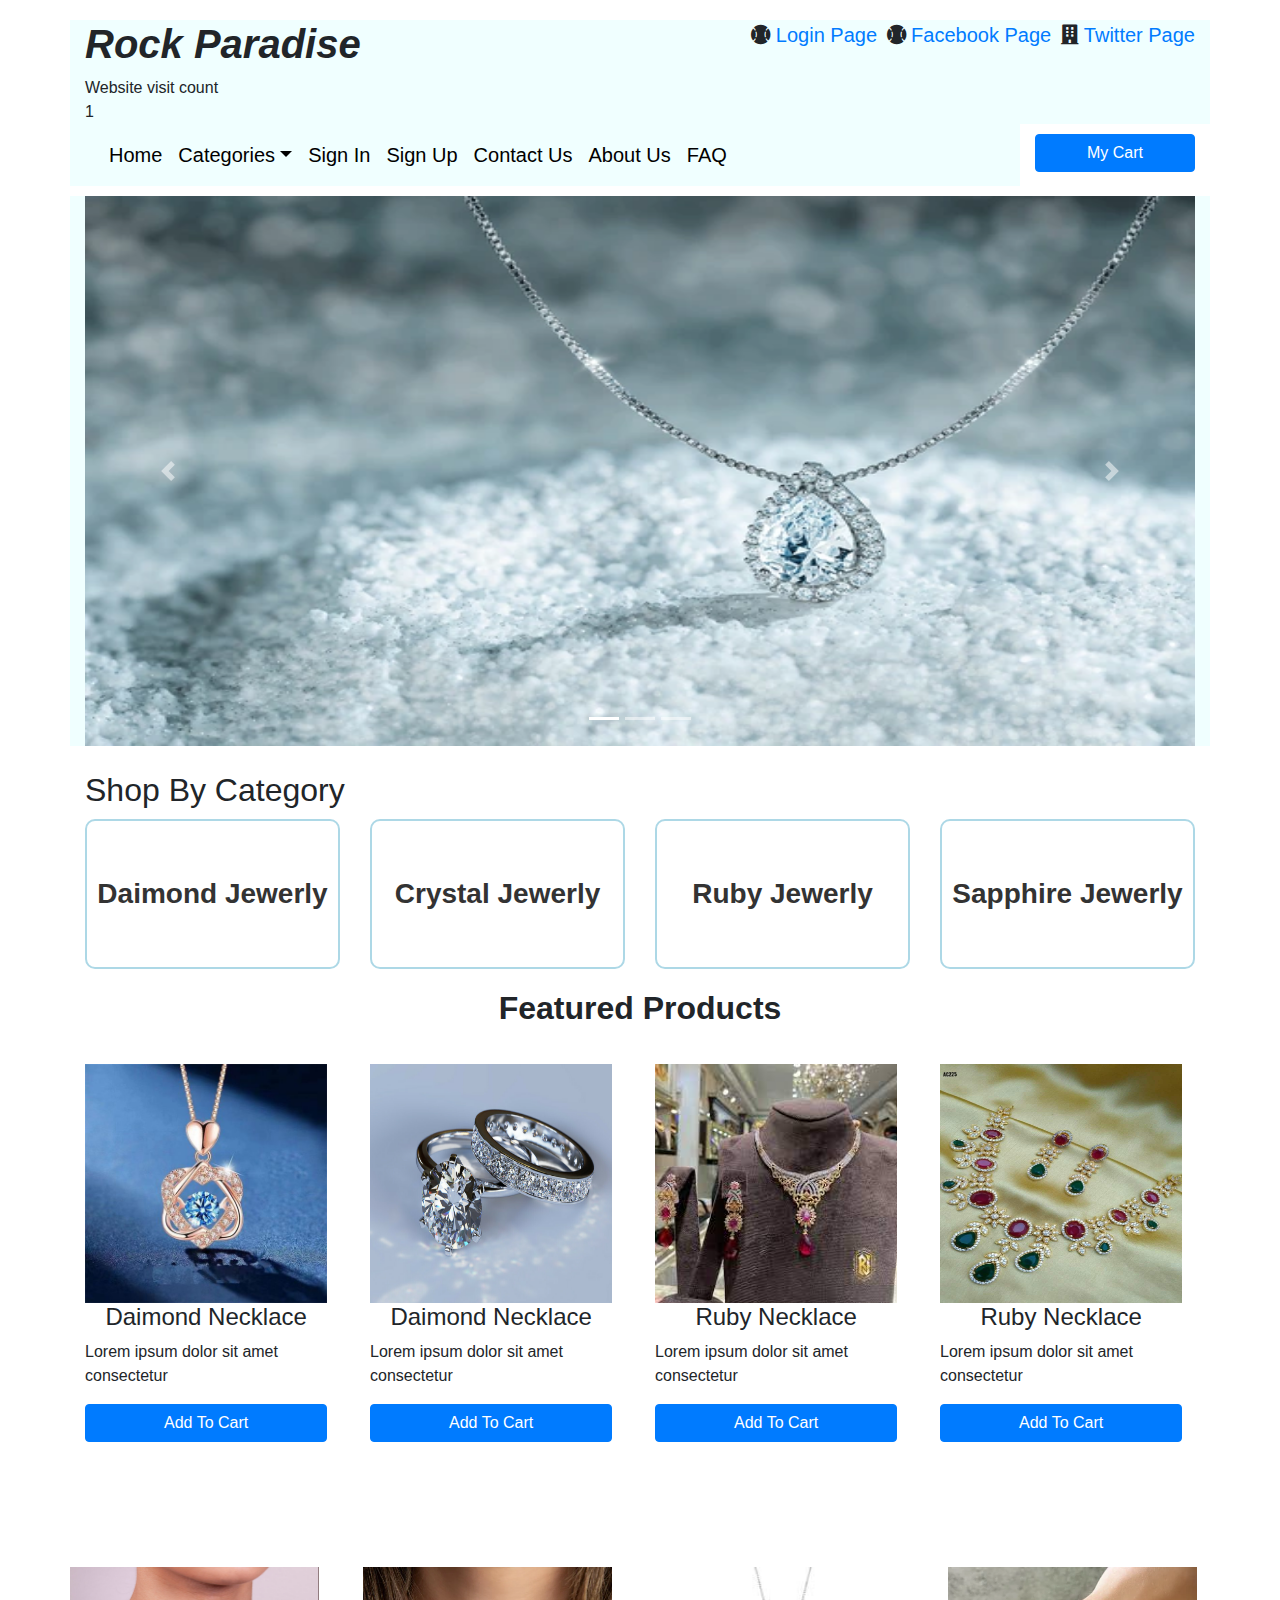
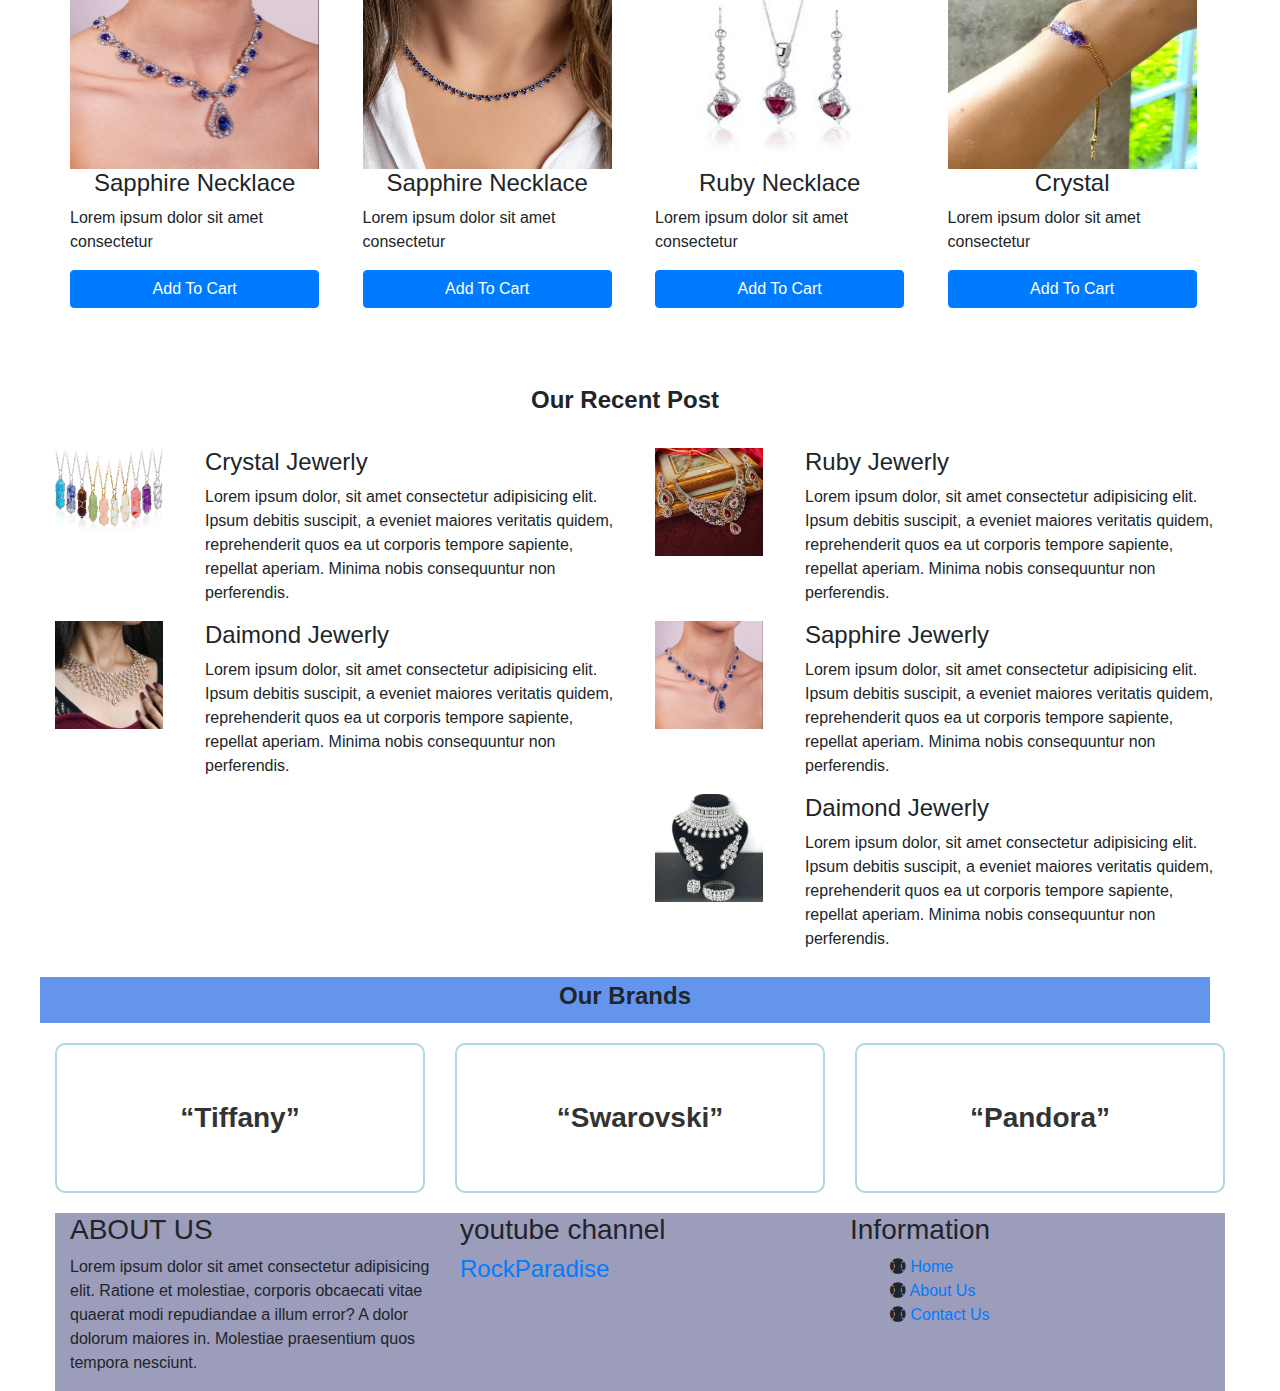
<file: index.html>
<!DOCTYPE html>
<html lang="en">
<head>
    <meta charset="UTF-8">
    <meta name="viewport" content="width=device-width, initial-scale=1.0">
    <title>Document</title>

    
    <link rel="stylesheet" href="assets/plugins/bootstrap/css/bootstrap.min.css">
    <link rel="stylesheet" href="assets/plugins/fontawesome/css/fontawesome.min.css">
    <link rel="stylesheet" href="assets/plugins/fontawesome/css/all.min.css">


    <script> 
      function counter_fn()
      {
        var counterContainer = document.querySelector(".website-counter");
        var visitCount = localStorage.getItem("page_view");
       // Check if page_view entry is present
       if (visitCount) 
       {
           visitCount = Number(visitCount) + 1;
           localStorage.setItem("page_view", visitCount);
       } 
       else 
       {
            visitCount = 1;
            localStorage.setItem("page_view", 1);
       }
        counterContainer.innerHTML = visitCount;
      }

      window.onload = counter_fn;  
    </script>

   
</head>
<body>
    <!--Body Start-->
    <div class="container" >

<!-- Modal -->
<div class="modal fade" id="loginModal" tabindex="-1" role="dialog" aria-labelledby="exampleModalLabel" aria-hidden="true">
  <div class="modal-dialog" role="document">
    <div class="modal-content">
      <div class="modal-header">
        <h5 class="modal-title" id="exampleModalLabel">Login Page</h5>
        <button type="button" class="close" data-dismiss="modal" aria-label="Close">
          <span aria-hidden="true">&times;</span>
        </button>
      </div>
      <div class="modal-body">
        <div style="height: 100%;">
          <p style="text-align: center; font-size:x-large; color: blue;">
              Login
          </p>
          <p style="text-align: center; font-size:x-large; color: rgb(255, 0, 34);">
           Message will be show here
          </p>
          <p>
              <form action="">
                 <div class="form-group">
                   <input class="form-control" type="text" placeholder="Type Email Here">
                 </div>
                 <div class="form-group">
                   <input class="form-control" type="password" placeholder="Type Password Here">
                 </div>
                 <div class="form-group">
                   <input class="btn btn-primary btn-block" type="button" value="Login">
                 </div>
              </form>
          </p>
          <div style="display: flex; align-items: center; justify-content: center;">
              
           <span style="text-align: center; font-size:x-large; color: rgb(255, 0, 34); margin-right: 5px;">Login with</span>
         
                  <a href="http://google.com" style="font-size: 30px; width: 40px; height: 40px;">
                   <i class="fab fa-facebook"></i>
                  </a>
                 <a href="http://google.com" style="font-size: 30px; width: 40px; height: 40px;">
                <i class="fab fa-google"></i>
               </a>
           </div>
           <span style="display:flex; justify-content: center; align-items:center; font-size:x-large; color: green;">
         
         <a href="signup.html">Sign Up</a>
         </span>
      </div>
      </div>
      <div class="modal-footer">
        <button type="button" class="btn btn-secondary" data-dismiss="modal">Close</button>
        <button type="button" class="btn btn-primary">Login</button>
      </div>
    </div>
  </div>
</div>
<!-- Modal -->

<!-- Modal -->
<div class="modal fade" id="cartModalCenter" tabindex="-1" role="dialog" aria-labelledby="exampleModalCenterTitle" aria-hidden="true">
  <div class="modal-dialog modal-dialog-centered" role="document">
    <div class="modal-content">
      <div class="modal-header">
        <h5 class="modal-title" id="exampleModalLongTitle">Rock Paradise</h5>
        <button type="button" class="close" data-dismiss="modal" aria-label="Close">
          <span aria-hidden="true">&times;</span>
        </button>
      </div>
      <div class="modal-body">
        <div class="container">
          <div class="row">
              <div class="col-md-3">
                <img src="assets/img/doctors/doctor-01.jpg" alt="" width="20%">
              </div>
              <div class="col-md-6">
                  <p>1X STANDARD PRODUCT</p>
                  <p>LOREM IPSUM DOLOR</p>
              </div>
              <div class="col-md-3">
                 <p>$450.00</p>
              </div>
          </div>
          <div class="row">
             
              <div class="col-md-3">
                  <p>SUBTOTAL</p>
                 
              </div>
              <div class="col-md-6">
                
              </div>
              <div class="col-md-3">
                 <p style="float: right;">$450.00</p>
              </div>
          </div>
      </div>   
      </div>
      <div class="modal-footer">
        <button type="button" class="btn btn-secondary" data-dismiss="modal">Close</button>
        <a class="btn btn-primary" href="ShoppingCart.html">Check Out</a>
      </div>
    </div>
  </div>
</div>
      <!--Top Start-->
        <div class="row" style="background-color: azure; margin-top: 20px;">
          
            <!--Left-->
            <div class="col-md-4">
            <h1><b><i>Rock Paradise</i></b></h1>
            <div>Website visit count</div>
            <div class="website-counter"></div>
           </div>
          
            <!--Right-->
            <div class="col-md-8">
                <ul style="list-style: none; float: right;">
                  <li style="display: inline-block; font-size: 20px; margin-right: 5px;"> 
                    <i class="fas fa-baseball-ball"></i>
                   <a data-toggle="modal" data-target="#loginModal" href="#">Login Page</a>
                </li>
                    <li style="display: inline-block; font-size: 20px; margin-right: 5px;"> 
                        <i class="fas fa-baseball-ball"></i>
                       <a href="www.facebook.com">Facebook Page</a>
                    </li>
                    <li style="display: inline-block; font-size: 20px;"> 
                        <i class="fas fa-building"></i>
                        <a href="www.facebook.com">Twitter Page</a>
                     </li>
                </ul>
            </div>
        </div>
         <!--Top End-->
           <!--Menu Start-->
           <div class="row" style="margin-bottom:10px; ">

            <div class="col-md-10" style="background:azure">
                <nav class="navbar navbar-expand-lg" >
                 
                    <ul class="navbar-nav" >
                        <li class="nav-item" >
                           <a class="nav-link" style="color: black; font-size: 20px;" href="index.html">Home</a>
                        </li>
                        <li class="nav-item dropdown"  >
                           <a class="nav-link dropdown-toggle" data-toggle="dropdown" style="color: black; font-size: 20px;">Categories</a>
                            <div class="dropdown-menu">
                                <a class="dropdown-item" style="color: black; font-size: 20px;" href="product.html">Daimond Jewerly</a>
                                <a class="dropdown-item" style="color: black; font-size: 20px;" href="crystal.html">Crystal Jewerly</a>
                                <a class="dropdown-item" style="color: black; font-size: 20px;" href="ruby.html">Ruby Jewerly</a>
                                <a class="dropdown-item" style="color: black; font-size: 20px;" href="sapphire.html">Sapphire Jewerly</a>
                            </div>
                        </li>
                        <li class="nav-item" >
                           <a style="color: black; font-size: 20px;" class="nav-link" href="login.html">Sign In</a>
                        </li>
                        <li class="nav-item" >
                           <a style="color: black; font-size: 20px;" class="nav-link" href="signup.html">Sign Up</a>
                        </li>
                        <li class="nav-item"  >
                           <a style="color: black; font-size: 20px;" class="nav-link" href="contact.html">Contact Us</a>
                        </li>
                        <li class="nav-item"  >
                            <a style="color: black; font-size: 20px;" class="nav-link" href="Aboutus.html">About Us</a>
                         </li>

                         <li class="nav-item"  >
                          <a style="color: black; font-size: 20px;" class="nav-link" href="FAQ.html">FAQ</a>
                       </li>
                    </ul>
                </nav>
            
           </div>
            
           <div class="col-md-2">
            <input data-toggle="modal" data-target="#cartModalCenter" style="float: right; margin-top: 10px;" class="btn btn-primary btn-block" type="button" value="My Cart">
           </div>
         </div>
         <!--Menu Close-->

         <!--Header Start-->
         <div class="row" style="background-color: azure;">
            <div class="col-md-12">
                <div id="carouselExampleIndicators" class="carousel slide" data-ride="carousel">
                    <ol class="carousel-indicators">
                      <li data-target="#carouselExampleIndicators" data-slide-to="0" class="active"></li>
                      <li data-target="#carouselExampleIndicators" data-slide-to="1"></li>
                      <li data-target="#carouselExampleIndicators" data-slide-to="2"></li>
                    </ol>
                    <div class="carousel-inner">
                      <div class="carousel-item active">
                        <img class="d-block w-100" src="assets/img/Daimondnecklace/diamond-necklace-on-snow-600nw-1865197900.webp" alt="First slide" style="height: 550px;">
                    
                      </div>
                      <div class="carousel-item">
                        <img class="d-block w-100" src="assets/img/Daimondnecklace/istockphoto-1126858679-612x612.jpg" alt="Second slide"style="height: 550px;">
                      </div>
                      <div class="carousel-item">
                        <img class="d-block w-100" src="assets/img/Daimondnecklace/istockphoto-163122066-612x612.jpg" alt="Third slide"style="height: 550px;">
                      </div>
                    </div>
                    <a class="carousel-control-prev" href="#carouselExampleIndicators" role="button" data-slide="prev">
                      <span class="carousel-control-prev-icon" aria-hidden="true"></span>
                      <span class="sr-only">Previous</span>
                    </a>
                    <a class="carousel-control-next" href="#carouselExampleIndicators" role="button" data-slide="next">
                      <span class="carousel-control-next-icon" aria-hidden="true"></span>
                      <span class="sr-only">Next</span>
                    </a>
                  </div>
            </div>
         </div>
           <!--Header Close-->
          
            
             <!--Content Start-->
             <h2 style="margin-top: 25px;">Shop By Category</h2>
              <div class="row" style="margin-top: 10px;">
                
                  <div class="col-xl-3 col-sm-6 col-12" style="width: 1000px;">
                   
                    
                      <div style="border-radius: 10px;  height: 150px; width: 100%;display: flex; justify-content: center; align-items: center;border: 2px solid lightblue;">
                       

                        <div>


                          <a style="margin: 0px;
                          font-weight: 400;
                          font-size: 15px;
                          color: #333333;font-size: 28px;
                          font-weight: 600;" href="product.html">Daimond Jewerly</a>
                       </div>

                      </div>
                  </div>
                  <div class="col-xl-3 col-sm-6 col-12">
                    <div style="border-radius: 10px;  height: 150px; width: 100%;display: flex; justify-content: center; align-items: center;border: 2px solid lightblue;">
                      

                      <div>
                        <a style="margin: 0px;
                        font-weight: 400;
                        font-size: 15px;
                        color: #333333;font-size: 28px;
                        font-weight: 600;" href="crystal.html">Crystal Jewerly</a>
                     </div>

                    </div>
                </div>
                <div class="col-xl-3 col-sm-6 col-12">
                  <div style="border-radius: 10px;  height: 150px; width: 100%;display: flex; justify-content: center; align-items: center;border: 2px solid lightblue; ">
                   
                    <div>
                      <a style="margin: 0px;
                      font-weight: 400;
                      font-size: 15px;
                      color: #333333;font-size: 28px;
                      font-weight: 600;" href="ruby.html">Ruby Jewerly</a>
                   </div>
                  </div>
              </div>
              <div class="col-xl-3 col-sm-6 col-12">
                <div style="border-radius: 10px;  height: 150px; width: 100%;display: flex; justify-content: center; align-items: center;border: 2px solid lightblue;">
                   
                  
                  
                  <div>
                    <a style="margin: 0px;
                          font-weight: 400;
                          font-size: 15px;
                          color: #333333;font-size: 28px;
                          font-weight: 600;" href="sapphire.html">Sapphire Jewerly</a>
                 </div>
                </div>
            </div>

              </div>
<div style="width: 100%; height: 50px;text-align: center; margin-top: 20px;"><h2><b>Featured Products</b></h2>
</div>
              
              <div class="row" style="margin-top: 25px;">
                <div class="col-md-3" >
                    <div style=" width: 95%; height: 100%; border-radius: 10px; ">
                       
                       <img src="assets/img/Daimondnecklace/1.jpg" alt="" style="width: 100%; height: 50%; 
                       display: flex; justify-content: center; align-items: center;">
          
                       <h4 style="display: flex; justify-content: center; align-items: center;">Daimond Necklace</h4>
          
                       <p>Lorem ipsum dolor sit amet consectetur</p>
                       
                       <div class="form-group">
                        <a href="ProductDetail.html">
                        <input class="btn btn-primary btn-block" type="button" value="Add To Cart">
                      </a>
                      </div>
          
                    </div>
                </div>
                <div class="col-md-3" >
                    <div style=" width: 95%; height: 100%; border-radius: 10px;  ">
                       
                       <img src="assets/img/Daimondnecklace/20210105_163052_0000.png" alt="" style="width: 100%; height: 50%; display: flex; justify-content: center; align-items: center;">
                       <h4 style="display: flex; justify-content: center; align-items: center;">Daimond Necklace</h4>
                       <p>Lorem ipsum dolor sit amet consectetur</p>
                       <div class="form-group">
                        <a href="ProductDetail.html">
                          <input class="btn btn-primary btn-block" type="button" value="Add To Cart">
                        </a>
                      </div>
          
                    </div>
                </div>
                <div class="col-md-3" >
                    <div style=" width: 95%; height: 100%; border-radius: 10px; ">
                       
                       <img src="assets/img/Ruby necklace/download (1).jpeg" alt="" style="width: 100%; height: 50%; display: flex; justify-content: center; align-items: center;">
                       <h4 style="display: flex; justify-content: center; align-items: center;">Ruby Necklace</h4>
                       <p>Lorem ipsum dolor sit amet consectetur</p>
                       <div class="form-group">
                        <a href="ProductDetail.html">
                          <input class="btn btn-primary btn-block" type="button" value="Add To Cart">
                        </a>
                      </div>
          
                    </div>
                </div>
                <div class="col-md-3" >
                    <div style=" width: 95%; height: 100%; border-radius: 10px;  ">
                       
                       <img src="assets/img/Ruby necklace/1e131ae76a25ae9fbfa46d7dfef0f446.jpg" alt="" style="width: 100%; height: 50%; display: flex; justify-content: center; align-items: center;">
                       <h4 style="display: flex; justify-content: center; align-items: center;">Ruby Necklace</h4>
                       <p>Lorem ipsum dolor sit amet consectetur</p>
                       <div class="form-group">
                        <a href="ProductDetail.html">
                          <input class="btn btn-primary btn-block" type="button" value="Add To Cart">
                        </a>
                      </div>
          
                    </div>
                </div> <div class="row" style="margin-top: 25px;">
                  <div class="col-md-3" >
                      <div style=" width: 95%; height: 100%; border-radius: 10px;  ">
                         
                         <img src="assets/img/sapphire naclace/40801.jpg" alt="" style="width: 100%; height: 50%; 
                         display: flex; justify-content: center; align-items: center;">
            
                         <h4 style="display: flex; justify-content: center; align-items: center;">Sapphire Necklace</h4>
            
                         <p>Lorem ipsum dolor sit amet consectetur</p>
                         
                         <div class="form-group">
                          <a href="ProductDetail.html">
                            <input class="btn btn-primary btn-block" type="button" value="Add To Cart">
                          </a>
                        </div>
            
                      </div>
                  </div>
                  <div class="col-md-3" >
                      <div style=" width: 95%; height: 100%; border-radius: 10px; ">
                         
                         <img src="assets/img/sapphire naclace/stock__G2718__MeganKimePhotography_0097_5z3cra5rl_1024x1024.webp" alt="" style="width: 100%; height: 50%; display: flex; justify-content: center; align-items: center;">
                         <h4 style="display: flex; justify-content: center; align-items: center;">Sapphire Necklace</h4>
                         <p>Lorem ipsum dolor sit amet consectetur</p>
                         <div class="form-group">
                          <a href="ProductDetail.html">
                            <input class="btn btn-primary btn-block" type="button" value="Add To Cart">
                          </a>
                        </div>
            
                      </div>
                  </div>
                  <div class="col-md-3" >
                      <div style=" width: 95%; height: 100%; border-radius: 10px; ">
                         
                         <img src="assets/img/Ruby necklace/download (3).jpeg" alt="" style="width: 100%; height: 50%; display: flex; justify-content: center; align-items: center;">
                         <h4 style="display: flex; justify-content: center; align-items: center;">Ruby Necklace</h4>
                         <p>Lorem ipsum dolor sit amet consectetur</p>
                         <div class="form-group">
                          <a href="ProductDetail.html">
                            <input class="btn btn-primary btn-block" type="button" value="Add To Cart">
                          </a>
                        </div>
            
                      </div>
                  </div>
                  <div class="col-md-3" >
                      <div style=" width: 95%; height: 100%; border-radius: 10px; ">
                         
                         <img src="assets/img/crystal necklace/Amethyst3stone_360x.webp" alt="" style="width: 100%; height: 50%; display: flex; justify-content: center; align-items: center;">
                         <h4 style="display: flex; justify-content: center; align-items: center;">Crystal</h4>
                         <p>Lorem ipsum dolor sit amet consectetur</p>
                         <div class="form-group">
                          <a href="ProductDetail.html">
                            <input class="btn btn-primary btn-block" type="button" value="Add To Cart">
                          </a>
                        </div>
            
                      </div>
                  </div>
                
              <div class="row" style=" margin-bottom: 10px; margin-top: 10px; width: 100%;" >
                <div class="col-md-12">
                 <div class="row" style=" margin-top: 5px; margin-left: 5px; margin-bottom: 5px; margin-right: 5px;">
                   <div class="col-md-12" style="display: flex; justify-content: center; align-items: center;">
                       <h4><b>Our Recent Post</b></h4>
                   </div>
                   
                      </div>
                    </div>
              </div>
             
           <div class="row" style="margin-top: 10px;">
              <div class="col-md-6">

                <div class="row">
                  <div class="col-md-3">
                    <img src="assets/img/crystal necklace/71C7-RH-hxL._AC_UY580_.jpg" alt="" width="90%">
                  </div>
                  <div class="col-md-9">
                     <h4>Crystal Jewerly</h4>
                     <p>Lorem ipsum dolor, sit amet consectetur adipisicing elit. Ipsum debitis suscipit, a eveniet maiores veritatis quidem, reprehenderit quos ea ut corporis tempore sapiente, repellat aperiam. Minima nobis consequuntur non perferendis.</p>
                  </div>
    
               </div>

               <div class="row">
                <div class="col-md-3">
                  <img src="assets/img/Daimondnecklace/IMG_1741_550x.webp" alt="" width="90%">
                </div>
                <div class="col-md-9">
                   <h4>Daimond Jewerly</h4>
                   <p>Lorem ipsum dolor, sit amet consectetur adipisicing elit. Ipsum debitis suscipit, a eveniet maiores veritatis quidem, reprehenderit quos ea ut corporis tempore sapiente, repellat aperiam. Minima nobis consequuntur non perferendis.</p>
                </div>
  
             </div>

              </div>
                <div class="col-md-6">
                 <div class="row">
              <div class="col-md-3">
                <img src="assets/img/Ruby necklace/25-2.webp" alt="" width="90%">
              </div>
              <div class="col-md-9">
                 <h4>Ruby Jewerly</h4>
                 <p>Lorem ipsum dolor, sit amet consectetur adipisicing elit. Ipsum debitis suscipit, a eveniet maiores veritatis quidem, reprehenderit quos ea ut corporis tempore sapiente, repellat aperiam. Minima nobis consequuntur non perferendis.</p>
              </div>

           </div>

           <div class="row">
            <div class="col-md-3">
              <img src="assets/img/sapphire naclace/40801.jpg" alt="" width="90%">
            </div>
            <div class="col-md-9">
               <h4>Sapphire Jewerly</h4>
               <p>Lorem ipsum dolor, sit amet consectetur adipisicing elit. Ipsum debitis suscipit, a eveniet maiores veritatis quidem, reprehenderit quos ea ut corporis tempore sapiente, repellat aperiam. Minima nobis consequuntur non perferendis.</p>
            </div>

         </div>
         <div class="row">
          <div class="col-md-3">
            <img src="assets/img/Daimondnecklace/p002002926-500x500.webp" alt="" width="90%">
          </div>
          <div class="col-md-9">
             <h4> Daimond Jewerly</h4>
             <p>Lorem ipsum dolor, sit amet consectetur adipisicing elit. Ipsum debitis suscipit, a eveniet maiores veritatis quidem, reprehenderit quos ea ut corporis tempore sapiente, repellat aperiam. Minima nobis consequuntur non perferendis.</p>
          </div>

       </div>
              </div>
           </div>  

           <div class="row" style="background-color:cornflowerblue; margin-bottom: 10px; margin-top: 10px; width: 100%;" >
            <div class="col-md-12">
             <div class="row" style=" margin-top: 5px; margin-left: 5px; margin-bottom: 5px; margin-right: 5px;">
               <div class="col-md-12" style="display: flex; justify-content: center; align-items: center;">
                   <h4><b>Our Brands</b></h4>
               </div>
                  </div>
                </div>

                
          </div>
          <div class="row" style="margin-top: 10px;">
                
            <div class="col-xl-4 col-sm-6 col-12" style="width: 1000px;">
             
              
                <div style="border-radius: 10px;  height: 150px; width: 100%;display: flex; justify-content: center; align-items: center;border: 2px solid lightblue;">
                 

                  <div>


                    <a style="margin: 0px;
                    font-weight: 400;
                    font-size: 15px;
                    color: #333333;font-size: 28px;
                    font-weight: 600;" href="product.html">“Tiffany”</a>
                 </div>

                </div>
            </div>
            <div class="col-xl-4 col-sm-6 col-12">
              <div style="border-radius: 10px;  height: 150px; width: 100%;display: flex; justify-content: center; align-items: center;border: 2px solid lightblue;">
                

                <div>
                  <a style="margin: 0px;
                  font-weight: 400;
                  font-size: 15px;
                  color: #333333;font-size: 28px;
                  font-weight: 600;" href="crystal.html">“Swarovski”</a>
               </div>

              </div>
          </div>
          <div class="col-xl-4 col-sm-6 col-12">
            <div style="border-radius: 10px;  height: 150px; width: 100%;display: flex; justify-content: center; align-items: center;border: 2px solid lightblue; ">
             
              <div>
                <a style="margin: 0px;
                font-weight: 400;
                font-size: 15px;
                color: #333333;font-size: 28px;
                font-weight: 600;" href="ruby.html">“Pandora”</a>
             </div>
            </div>
        </div>
       

        </div>




           
       

        </div>
      <!--Footer-->
     <div class="row" style="background-color: rgb(156, 156, 187); margin-top: 20px;">
      <div class="col-md-4">
        
         <h3>ABOUT US</h3>
        
         <p>Lorem ipsum dolor sit amet consectetur adipisicing elit. Ratione et molestiae, corporis obcaecati vitae quaerat modi repudiandae a illum error? A dolor dolorum maiores in. Molestiae praesentium quos tempora nesciunt.</p>
      </div>
      <div class="col-md-4">
        <h3>youtube channel</h3>
        <h4><a href="www.youtube.com">RockParadise</a></h4>
      </div>
      <div class="col-md-4">
        <h3>Information</h3>
        <ul style="list-style: disc;">
          <li style="display: block;">
            <i class="fas fa-baseball-ball"></i>
            <a href="index.html">Home</a>
          </li> 
          <li style="display: block;">
            <i class="fas fa-baseball-ball"></i>
            <a href="Aboutus.html">About Us</a>
          </li>
            <li style="display: block;">
              <i class="fas fa-baseball-ball"></i>
            <a href="contact.html">Contact Us</a>
          </li>
        </ul>
      </div>
     </div>
   <!--Footer Close-->
              <!--Content Close-->

    </div>
    <!--Body End-->

    <script src="assets/js/jquery-3.6.0.min.js"></script>  
    <script src="assets/plugins/bootstrap/js/bootstrap.min.js"></script>
</body>
</html>
</file>
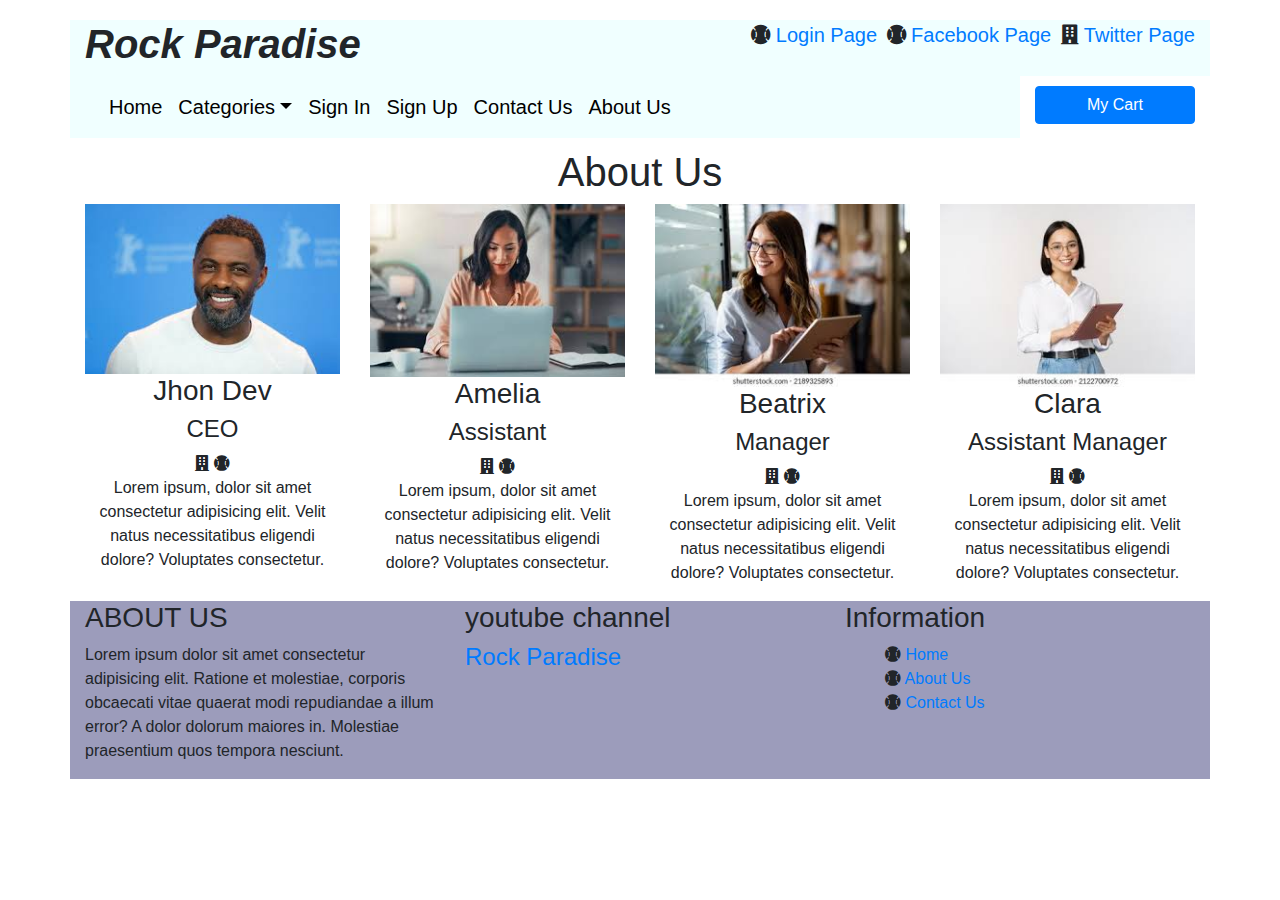
<file: Aboutus.html>
<!DOCTYPE html>
<html lang="en">
<head>
    <meta charset="UTF-8">
    <meta name="viewport" content="width=device-width, initial-scale=1.0">
    <title>Document</title>

    
    <link rel="stylesheet" href="assets/plugins/bootstrap/css/bootstrap.min.css">
    <link rel="stylesheet" href="assets/plugins/fontawesome/css/fontawesome.min.css">
    <link rel="stylesheet" href="assets/plugins/fontawesome/css/all.min.css">
    <script>
      $(window).on('load', function() {
$('[data-alert-animate]').each(function() {
})
})
      </script>
</head>
<body>
    <!--Body Start-->
    <div class="container">

<!-- Modal -->
<div class="modal fade" id="loginModal" tabindex="-1" role="dialog" aria-labelledby="exampleModalLabel" aria-hidden="true">
  <div class="modal-dialog" role="document">
    <div class="modal-content">
      <div class="modal-header">
        <h5 class="modal-title" id="exampleModalLabel">Login Page</h5>
        <button type="button" class="close" data-dismiss="modal" aria-label="Close">
          <span aria-hidden="true">&times;</span>
        </button>
      </div>
      <div class="modal-body">
        <div style="height: 100%;">
          <p style="text-align: center; font-size:x-large; color: blue;">
              Login
          </p>
          <p style="text-align: center; font-size:x-large; color: rgb(255, 0, 34);">
           Message will be show here
          </p>
          <p>
              <form action="">
                 <div class="form-group">
                   <input class="form-control" type="text" placeholder="Type Email Here">
                 </div>
                 <div class="form-group">
                   <input class="form-control" type="password" placeholder="Type Password Here">
                 </div>
                 <div class="form-group">
                   <input class="btn btn-primary btn-block" type="button" value="Login">
                 </div>
              </form>
          </p>
          <div style="display: flex; align-items: center; justify-content: center;">
              
           <span style="text-align: center; font-size:x-large; color: rgb(255, 0, 34); margin-right: 5px;">Login with</span>
         
                  <a href="http://google.com" style="font-size: 30px; width: 40px; height: 40px;">
                   <i class="fab fa-facebook"></i>
                  </a>
                 <a href="http://google.com" style="font-size: 30px; width: 40px; height: 40px;">
                <i class="fab fa-google"></i>
               </a>
           </div>
           <span style="display:flex; justify-content: center; align-items:center; font-size:x-large; color: green;">
         
         <a href="signup.html">Sign Up</a>
         </span>
      </div>
      </div>
      <div class="modal-footer">
        <button type="button" class="btn btn-secondary" data-dismiss="modal">Close</button>
        <button type="button" class="btn btn-primary">Login</button>
      </div>
    </div>
  </div>
</div>
<!-- Modal -->

<!-- Modal -->
<div class="modal fade" id="cartModalCenter" tabindex="-1" role="dialog" aria-labelledby="exampleModalCenterTitle" aria-hidden="true">
  <div class="modal-dialog modal-dialog-centered" role="document">
    <div class="modal-content">
      <div class="modal-header">
        <h5 class="modal-title" id="exampleModalLongTitle">Modal title</h5>
        <button type="button" class="close" data-dismiss="modal" aria-label="Close">
          <span aria-hidden="true">&times;</span>
        </button>
      </div>
      <div class="modal-body">
        <div class="container">
          <div class="row">
              <div class="col-md-3">
                <img src="assets/img/doctors/doctor-01.jpg" alt="" width="20%">
              </div>
              <div class="col-md-6">
                  <p>1X STANDARD PRODUCT</p>
                  <p>LOREM IPSUM DOLOR</p>
              </div>
              <div class="col-md-3">
                 <p>$450.00</p>
              </div>
          </div>
          <div class="row">
             
              <div class="col-md-3">
                  <p>SUBTOTAL</p>
                 
              </div>
              <div class="col-md-6">
                
              </div>
              <div class="col-md-3">
                 <p style="float: right;">$450.00</p>
              </div>
          </div>
      </div>   
      </div>
      <div class="modal-footer">
        <button type="button" class="btn btn-secondary" data-dismiss="modal">Close</button>
        <button type="button" class="btn btn-primary">Save changes</button>
      </div>
    </div>
  </div>
</div>
      <!--Top Start-->
        <div class="row" style="background-color: azure; margin-top: 20px;">
           
            <!--Left-->
            <div class="col-md-4">
              <h1><b><i>Rock Paradise</i></b></h1>
           </div>
            <!--Right-->
            <div class="col-md-8">
                <ul style="list-style: none; float: right;">
                  <li style="display: inline-block; font-size: 20px; margin-right: 5px;"> 
                    <i class="fas fa-baseball-ball"></i>
                   <a data-toggle="modal" data-target="#loginModal" href="#">Login Page</a>
                </li>
                    <li style="display: inline-block; font-size: 20px; margin-right: 5px;"> 
                        <i class="fas fa-baseball-ball"></i>
                       <a href="www.facebook.com">Facebook Page</a>
                    </li>
                    <li style="display: inline-block; font-size: 20px;"> 
                        <i class="fas fa-building"></i>
                        <a href="www.facebook.com">Twitter Page</a>
                     </li>
                </ul>
            </div>
        </div>
         <!--Top End-->

             <!--Menu Start-->
             <div class="row" style="margin-bottom:10px; ">

              <div class="col-md-10" style="background:azure">
                  <nav class="navbar navbar-expand-lg" >
                   
                    <ul class="navbar-nav" >
                        <li class="nav-item" >
                           <a class="nav-link" style="color: black; font-size: 20px;" href="index.html">Home</a>
                        </li>
                        <li class="nav-item dropdown"  >
                           <a class="nav-link dropdown-toggle" data-toggle="dropdown" style="color: black; font-size: 20px;">Categories</a>
                            <div class="dropdown-menu">
                                <a class="dropdown-item" style="color: black; font-size: 20px;" href="product.html">Daimond Jewerly</a>
                                <a class="dropdown-item" style="color: black; font-size: 20px;" href="crystal.html">Crystal Jewerly</a>
                                <a class="dropdown-item" style="color: black; font-size: 20px;" href="ruby.html">Ruby Jewerly</a>
                                <a class="dropdown-item" style="color: black; font-size: 20px;" href="sapphire.html">Sapphire Jewerly</a>
                            </div>
                        </li>
                        <li class="nav-item" >
                           <a style="color: black; font-size: 20px;" class="nav-link" href="login.html">Sign In</a>
                        </li>
                        <li class="nav-item" >
                           <a style="color: black; font-size: 20px;" class="nav-link" href="signup.html">Sign Up</a>
                        </li>
                        <li class="nav-item"  >
                           <a style="color: black; font-size: 20px;" class="nav-link" href="contact.html">Contact Us</a>
                        </li>
                        <li class="nav-item"  >
                            <a style="color: black; font-size: 20px;" class="nav-link" href="Aboutus.html">About Us</a>
                         </li>
                    </ul>
                  </nav>
              
             </div>
              
             <div class="col-md-2">
              <input data-toggle="modal" data-target="#cartModalCenter" style="float: right; margin-top: 10px;" class="btn btn-primary btn-block" type="button" value="My Cart">
             </div>
           </div>
           <!--Menu Close-->
          <div style="text-align: center;">
             <h1> About Us</h1></div>

          <div class="row">

            <div class="col-md-3">
                <img src="assets/img/Daimondnecklace/images (2).jpg" alt="" width="100%">
                <h3 style="text-align: center;">Jhon Dev</h3>
                <h4 style="text-align: center;">CEO</h4>
               <div style="text-align: center;">
                <i class="fas fa-building"></i>
                <i class="fas fa-baseball-ball"></i>
            </div>
                <p style="text-align: center;">Lorem ipsum, dolor sit amet consectetur adipisicing elit. Velit natus necessitatibus eligendi dolore? Voluptates consectetur. </p>
            </div>
            <div class="col-md-3">
                <img src="assets/img/Daimondnecklace/images (1).jpg" alt="" width="100%">
                <h3 style="text-align: center;">Amelia</h3>
                <h4 style="text-align: center;">Assistant</h4>
               <div style="text-align: center;">
                <i class="fas fa-building"></i>
                <i class="fas fa-baseball-ball"></i>
            </div>
                <p style="text-align: center;">Lorem ipsum, dolor sit amet consectetur adipisicing elit. Velit natus necessitatibus eligendi dolore? Voluptates consectetur. </p>
            </div>
            <div class="col-md-3">
                <img src="assets/img/Daimondnecklace/images (3).jpg" alt="" width="100%">
                <h3 style="text-align: center;">Beatrix</h3>
                <h4 style="text-align: center;">Manager</h4>
               <div style="text-align: center;">
                <i class="fas fa-building"></i>
                <i class="fas fa-baseball-ball"></i>
            </div>
                <p style="text-align: center;">Lorem ipsum, dolor sit amet consectetur adipisicing elit. Velit natus necessitatibus eligendi dolore? Voluptates consectetur. </p>
            </div>
            <div class="col-md-3">
                <img src="assets/img/Daimondnecklace/images.jpg" alt="" width="100%">
                <h3 style="text-align: center;">Clara</h3>
                <h4 style="text-align: center;">Assistant Manager</h4>
               <div style="text-align: center;">
                <i class="fas fa-building"></i>
                <i class="fas fa-baseball-ball"></i>
            </div>
                <p style="text-align: center;">Lorem ipsum, dolor sit amet consectetur adipisicing elit. Velit natus necessitatibus eligendi dolore? Voluptates consectetur. </p>
            </div>
          </div>

        
      <!--Footer-->
     <div class="row" style="background-color: rgb(156, 156, 187);">
      <div class="col-md-4">
        
         <h3>ABOUT US</h3>
        
         <p>Lorem ipsum dolor sit amet consectetur adipisicing elit. Ratione et molestiae, corporis obcaecati vitae quaerat modi repudiandae a illum error? A dolor dolorum maiores in. Molestiae praesentium quos tempora nesciunt.</p>
      </div>
      <div class="col-md-4">
        <h3>youtube channel</h3>
        <h4><a href="www.youtube.com">Rock Paradise</a></h4>
      </div>
      <div class="col-md-4">
        <h3>Information</h3>
        <ul style="list-style: disc;">
          <li style="display: block;">
            <i class="fas fa-baseball-ball"></i>
            <a href="index.html">Home</a>
          </li> 
          <li style="display: block;">
            <i class="fas fa-baseball-ball"></i>
            <a href="Aboutus.html">About Us</a>
          </li>
            <li style="display: block;">
              <i class="fas fa-baseball-ball"></i>
            <a href="contact.html">Contact Us</a>
          </li>
        </ul>
      </div>
     </div>
   <!--Footer Close-->
              <!--Content Close-->

    </div>
    <!--Body End-->

    <script src="assets/js/jquery-3.6.0.min.js"></script>  
    <script src="assets/plugins/bootstrap/js/bootstrap.min.js"></script>
</body>
</html>
</file>
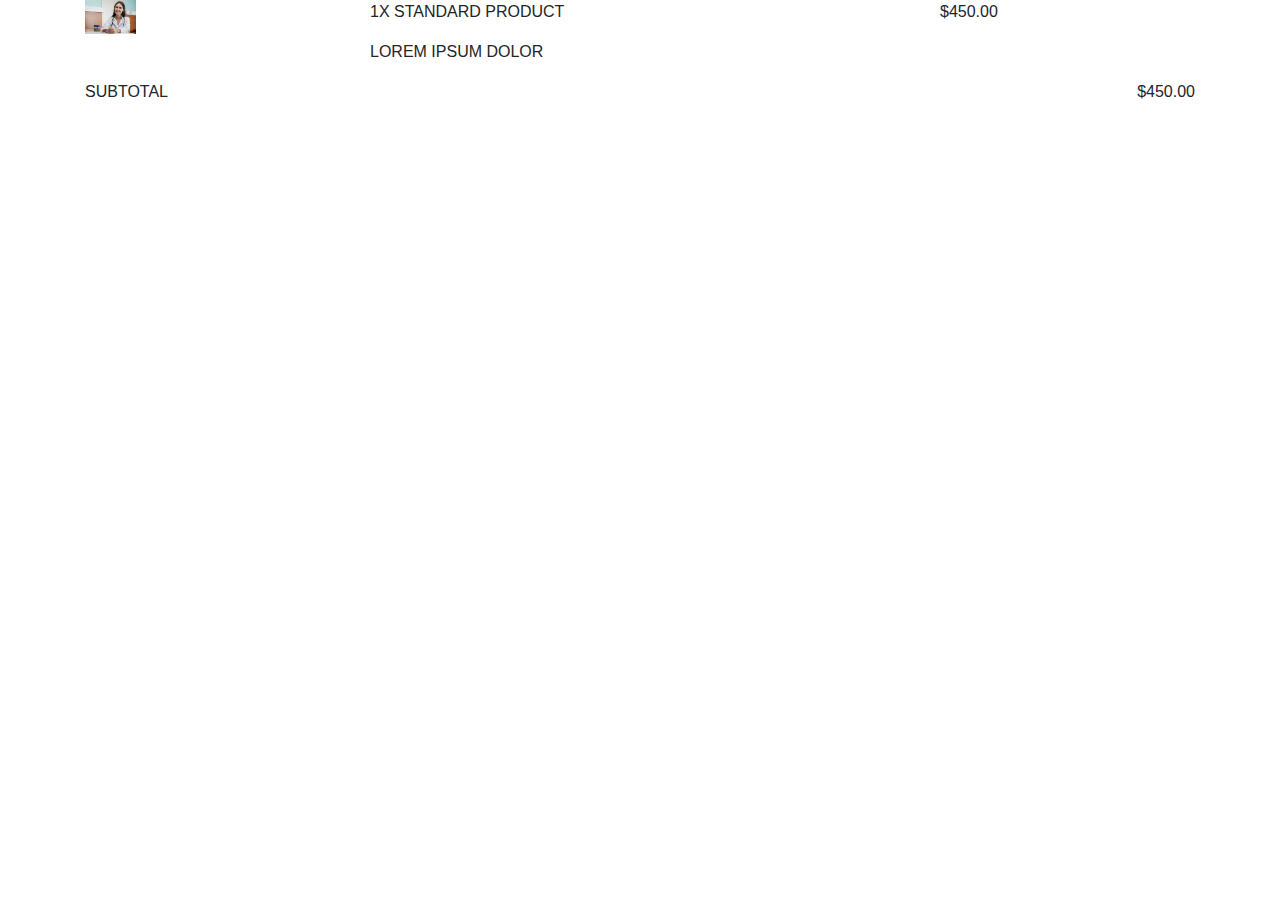
<file: cart.html>
<!DOCTYPE html>
<html lang="en">
<head>
    <meta charset="UTF-8">
    <meta name="viewport" content="width=device-width, initial-scale=1.0">
    <title>Document</title>

    <link rel="stylesheet" href="assets/plugins/bootstrap/css/bootstrap.min.css">
    <link rel="stylesheet" href="assets/plugins/fontawesome/css/fontawesome.min.css">
    <link rel="stylesheet" href="assets/plugins/fontawesome/css/all.min.css">
</head>
<body>
    <div class="container">
        <div class="row">
            <div class="col-md-3">
              <img src="assets/img/doctors/doctor-01.jpg" alt="" width="20%">
            </div>
            <div class="col-md-6">
                <p>1X STANDARD PRODUCT</p>
                <p>LOREM IPSUM DOLOR</p>
            </div>
            <div class="col-md-3">
               <p>$450.00</p>
            </div>
        </div>
        <div class="row">
           
            <div class="col-md-3">
                <p>SUBTOTAL</p>
               
            </div>
            <div class="col-md-6">
              
            </div>
            <div class="col-md-3">
               <p style="float: right;">$450.00</p>
            </div>
        </div>
    </div>        

    
</body>
</html>
</file>
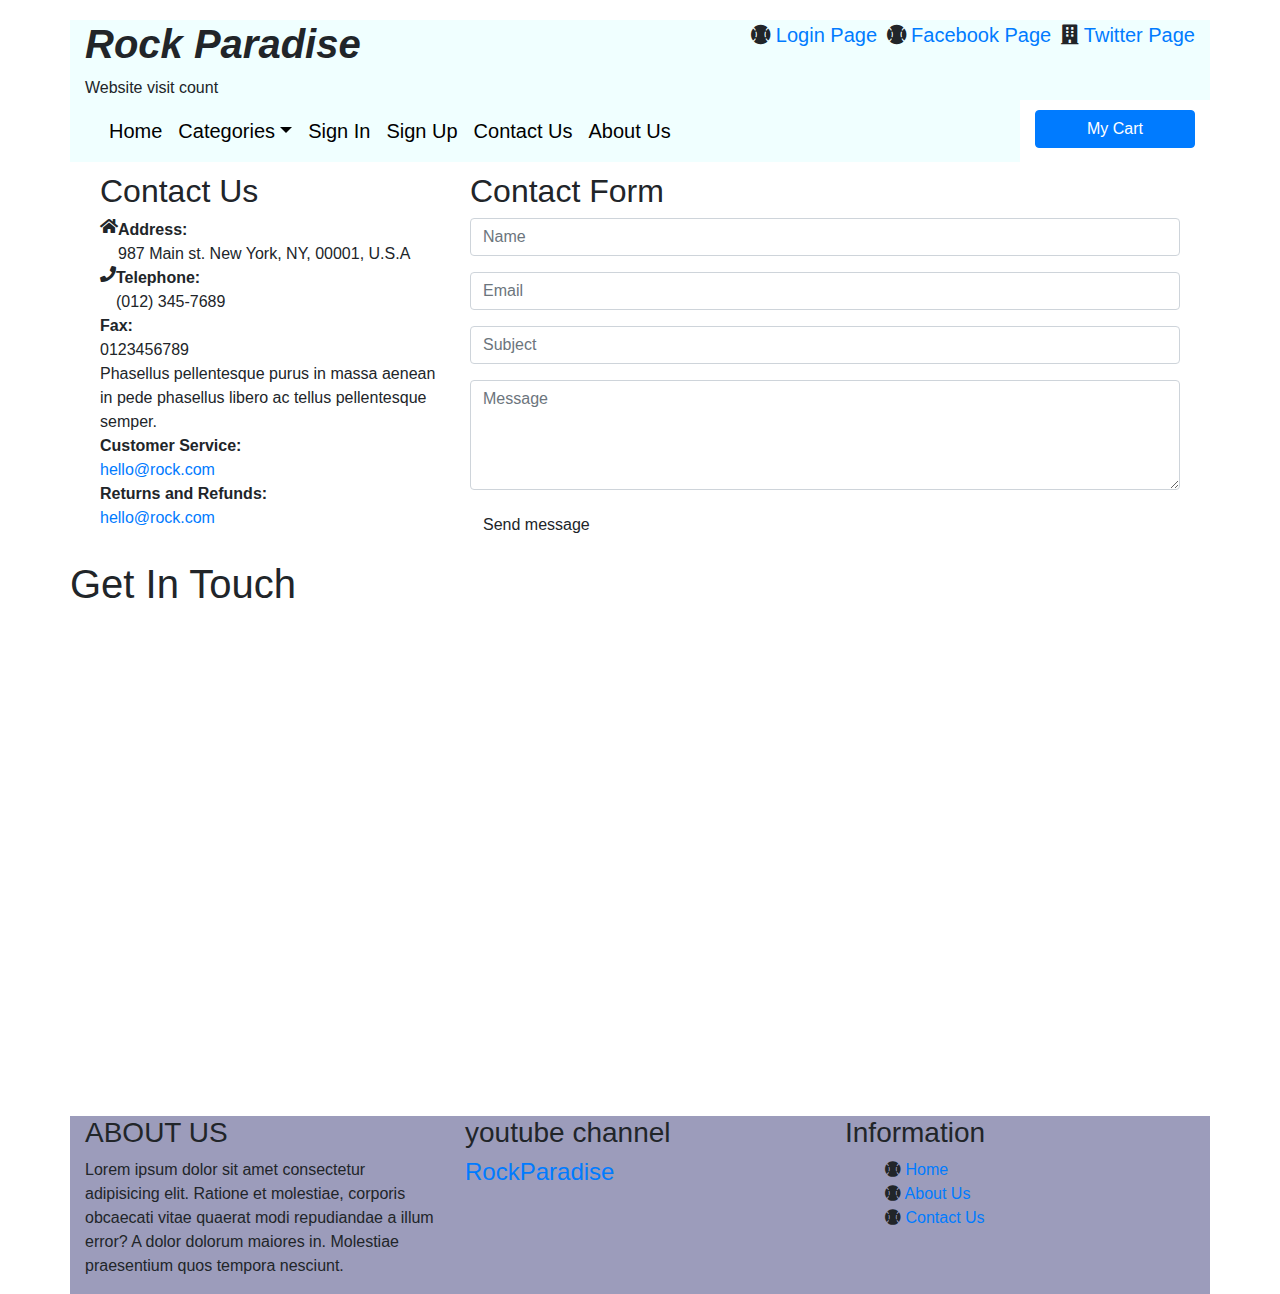
<file: contact.html>
<!DOCTYPE html>
<html lang="en">
<head>
    <meta charset="UTF-8">
    <meta name="viewport" content="width=device-width, initial-scale=1.0">
    <title>Document</title>

    <link rel="stylesheet" href="assets/plugins/bootstrap/css/bootstrap.min.css">
    <link rel="stylesheet" href="assets/plugins/fontawesome/css/fontawesome.min.css">
    <link rel="stylesheet" href="assets/plugins/fontawesome/css/all.min.css">
</head>
<body>


  <div class="container">

    <!--Top Start-->
    <div class="row" style="background-color: azure; margin-top: 20px;">
          
        <!--Left-->
        <div class="col-md-4">
        <h1><b><i>Rock Paradise</i></b></h1>
        <div>Website visit count</div>
        <div class="website-counter"></div>
       </div>
      
        <!--Right-->
        <div class="col-md-8">
            <ul style="list-style: none; float: right;">
              <li style="display: inline-block; font-size: 20px; margin-right: 5px;"> 
                <i class="fas fa-baseball-ball"></i>
               <a data-toggle="modal" data-target="#loginModal" href="#">Login Page</a>
            </li>
                <li style="display: inline-block; font-size: 20px; margin-right: 5px;"> 
                    <i class="fas fa-baseball-ball"></i>
                   <a href="www.facebook.com">Facebook Page</a>
                </li>
                <li style="display: inline-block; font-size: 20px;"> 
                    <i class="fas fa-building"></i>
                    <a href="www.facebook.com">Twitter Page</a>
                 </li>
            </ul>
        </div>
    </div>
     <!--Top End-->
       <!--Menu Start-->
       <div class="row" style="margin-bottom:10px; ">

        <div class="col-md-10" style="background:azure">
            <nav class="navbar navbar-expand-lg" >
             
                <ul class="navbar-nav" >
                    <li class="nav-item" >
                       <a class="nav-link" style="color: black; font-size: 20px;" href="index.html">Home</a>
                    </li>
                    <li class="nav-item dropdown"  >
                       <a class="nav-link dropdown-toggle" data-toggle="dropdown" style="color: black; font-size: 20px;">Categories</a>
                        <div class="dropdown-menu">
                            <a class="dropdown-item" style="color: black; font-size: 20px;" href="product.html">Daimond Jewerly</a>
                            <a class="dropdown-item" style="color: black; font-size: 20px;" href="crystal.html">Crystal Jewerly</a>
                            <a class="dropdown-item" style="color: black; font-size: 20px;" href="ruby.html">Ruby Jewerly</a>
                            <a class="dropdown-item" style="color: black; font-size: 20px;" href="sapphire.html">Sapphire Jewerly</a>
                        </div>
                    </li>
                    <li class="nav-item" >
                       <a style="color: black; font-size: 20px;" class="nav-link" href="login.html">Sign In</a>
                    </li>
                    <li class="nav-item" >
                       <a style="color: black; font-size: 20px;" class="nav-link" href="signup.html">Sign Up</a>
                    </li>
                    <li class="nav-item"  >
                       <a style="color: black; font-size: 20px;" class="nav-link" href="contact.html">Contact Us</a>
                    </li>
                    <li class="nav-item"  >
                        <a style="color: black; font-size: 20px;" class="nav-link" href="Aboutus.html">About Us</a>
                     </li>
                </ul>
            </nav>
        
       </div>
        
       <div class="col-md-2">
        <input data-toggle="modal" data-target="#cartModalCenter" style="float: right; margin-top: 10px;" class="btn btn-primary btn-block" type="button" value="My Cart">
       </div>
     </div>
     <!--Menu Close-->

    
     <!-- PAGE -->
     <section class="page-section color">
      <div class="container">

          <div class="row">

              <div class="col-md-4">
                  <div class="contact-info">

                      <h2 class="block-title"><span>Contact Us</span></h2>

                      <div class="media-list">
                          <div class="media">
                              <i class="pull-left fa fa-home"></i>
                              <div class="media-body">
                                  <strong>Address:</strong><br>
                                  987 Main st. New York, NY, 00001, U.S.A
                              </div>
                          </div>
                          <div class="media">
                              <i class="pull-left fa fa-phone"></i>
                              <div class="media-body">
                                  <strong>Telephone:</strong><br>
                                  (012) 345-7689
                              </div>
                          </div>
                          <div class="media">
                              <i class="pull-left fa fa-envelope-o"></i>
                              <div class="media-body">
                                  <strong>Fax:</strong><br>
                                  0123456789
                              </div>
                          </div>
                          <div class="media">
                              <div class="media-body">
                                  Phasellus pellentesque purus in massa aenean in pede phasellus libero ac tellus pellentesque semper.
                              </div>
                          </div>
                          <div class="media">
                              <div class="media-body">
                                  <strong>Customer Service:</strong><br>
                                  <a href="mailto:hello@bella.com">hello@rock.com</a>
                              </div>
                          </div>
                          <div class="media">
                              <div class="media-body">
                                  <strong>Returns and Refunds:</strong><br>
                                  <a href="mailto:hello@bella.com">hello@rock.com</a>
                              </div>
                          </div>
                      </div>

                  </div>
              </div>

              <div class="col-md-8 text-left">

                  <h2 class="block-title"><span>Contact Form</span></h2>

                  <!-- Contact form -->
                  <form name="contact-form" method="post" action="#" class="contact-form" id="contact-form">

                      <div class="outer required">
                          <div class="form-group af-inner">
                              <label class="sr-only" for="name">Name</label>
                              <input
                                  type="text" name="name" id="name" placeholder="Name" value="" size="30"
                                  data-toggle="tooltip" title="Name is required"
                                  class="form-control placeholder"/>
                          </div>
                      </div>

                      <div class="outer required">
                          <div class="form-group af-inner">
                              <label class="sr-only" for="email">Email</label>
                              <input
                                  type="text" name="email" id="email" placeholder="Email" value="" size="30"
                                  data-toggle="tooltip" title="Email is required"
                                  class="form-control placeholder"/>
                          </div>
                      </div>

                      <div class="outer required">
                          <div class="form-group af-inner">
                              <label class="sr-only" for="subject">Subject</label>
                              <input
                                  type="text" name="subject" id="subject" placeholder="Subject" value="" size="30"
                                  data-toggle="tooltip" title="Subject is required"
                                  class="form-control placeholder"/>
                          </div>
                      </div>

                      <div class="form-group af-inner">
                          <label class="sr-only" for="input-message">Message</label>
                          <textarea
                              name="message" id="input-message" placeholder="Message" rows="4" cols="50"
                              data-toggle="tooltip" title="Message is required"
                              class="form-control placeholder"></textarea>
                      </div>

                      <div class="outer required">
                          <div class="form-group af-inner">
                              <input type="submit" name="submit" class="form-button form-button-submit btn btn-theme btn-theme-dark" id="submit_btn" value="Send message" />
                          </div>
                      </div>

                  </form>
                  <!-- /Contact form -->

              </div>

          </div>

      </div>
  </section>
  <!-- /PAGE -->
  <div class="row">
    <h1> Get In Touch</h1>
    
        <iframe src="https://www.google.com/maps/embed?pb=!1m18!1m12!1m3!1d12174.727555603142!2d67.06213687320543!3d24.87859461315918!2m3!1f0!2f0!3f0!3m2!1i1024!2i768!4f13.1!3m3!1m2!1s0x3eb33eeba262a1bb%3A0x5bab5ff19718b115!2sMirchawala&#39;s%20Hub%20of%20Accountancy!5e0!3m2!1sen!2s!4v1705759519252!5m2!1sen!2s" width="100%" height="450" style="border:0;" allowfullscreen="" loading="lazy" referrerpolicy="no-referrer-when-downgrade"></iframe>
    
  </div>


   <!--Footer-->
   <div class="row" style="background-color: rgb(156, 156, 187); margin-top:50px;">
    <div class="col-md-4">
      
       <h3>ABOUT US</h3>
      
       <p>Lorem ipsum dolor sit amet consectetur adipisicing elit. Ratione et molestiae, corporis obcaecati vitae quaerat modi repudiandae a illum error? A dolor dolorum maiores in. Molestiae praesentium quos tempora nesciunt.</p>
    </div>
    <div class="col-md-4">
      <h3>youtube channel</h3>
      <h4><a href="www.youtube.com">RockParadise</a></h4>
    </div>
    <div class="col-md-4">
      <h3>Information</h3>
      <ul style="list-style: disc;">
        <li style="display: block;">
          <i class="fas fa-baseball-ball"></i>
          <a href="index.html">Home</a>
        </li> 
        <li style="display: block;">
          <i class="fas fa-baseball-ball"></i>
          <a href="home.html">About Us</a>
        </li>
          <li style="display: block;">
            <i class="fas fa-baseball-ball"></i>
          <a href="contact.html">Contact Us</a>
        </li>
      </ul>
    </div>
   </div>
 <!--Footer Close-->



</div>
</body>
</html>
</file>
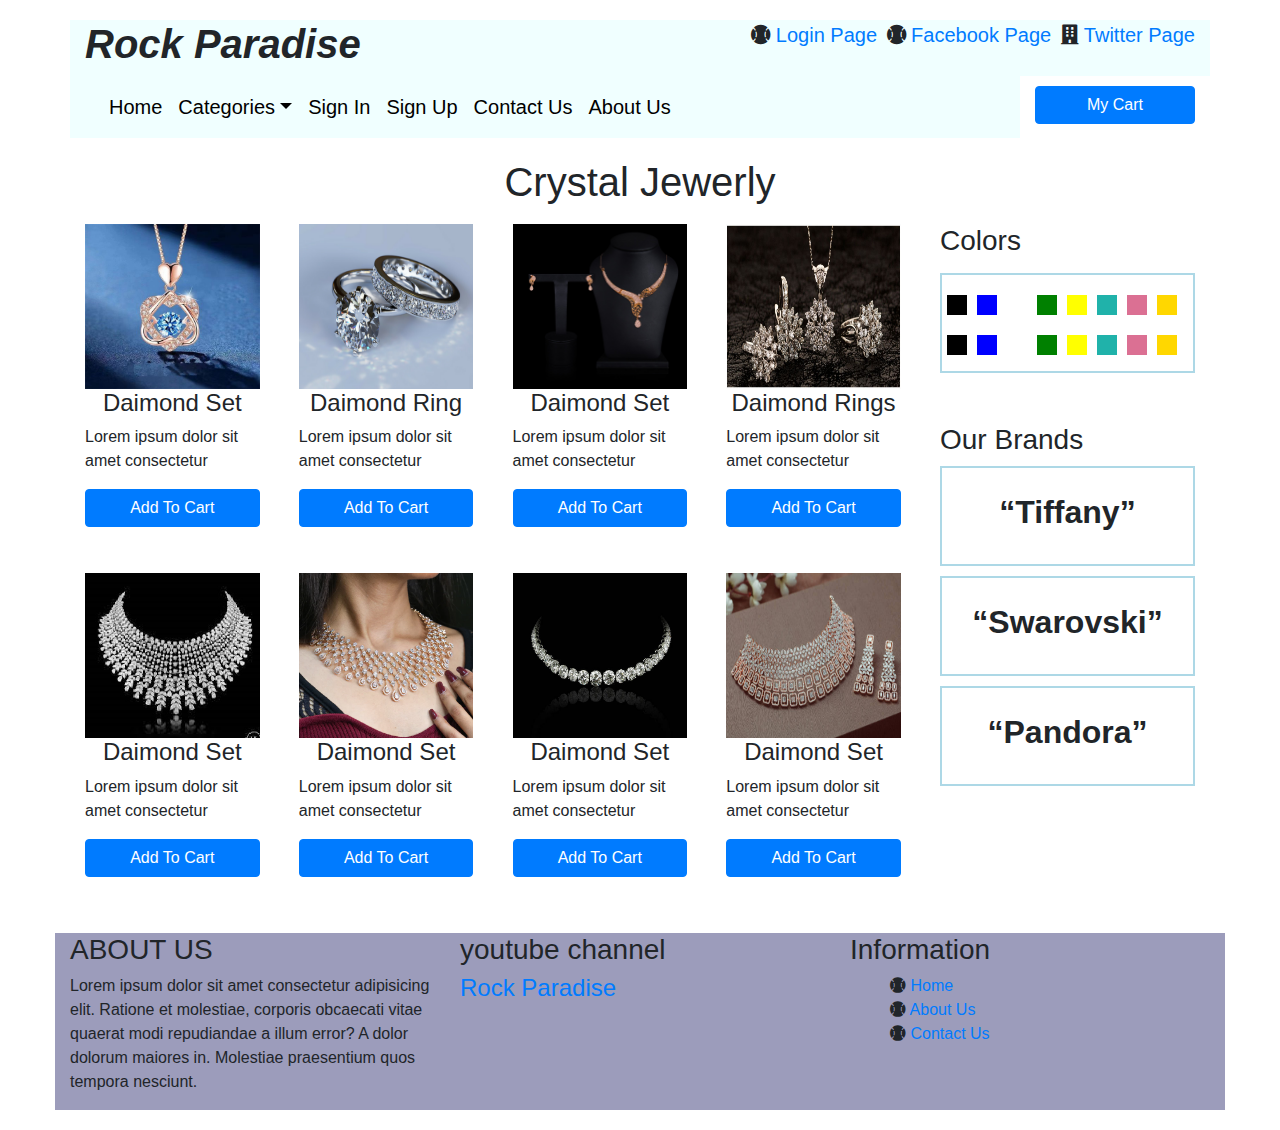
<file: crystal.html>
<!DOCTYPE html>
<html lang="en">
<head>
    <meta charset="UTF-8">
    <meta name="viewport" content="width=device-width, initial-scale=1.0">
    <title>Document</title>
    <meta name="Description" content="Welcome to Connekt Teacher Digital Library. Free Online Tutorials and Courses. The Complete Developer Course 2023 Videos. Collection of technical and non technical Videos. Free tutorials and reference manuals with examples including HTML, Python, R Studio, CSS, SQL, JavaScript, How to, PHP, Java, C++, jQuery, Bootstrap, C#, XML, MySQL, NodeJS, React, Angular, R, AI, Git, Data Science, Code Game, Tutorials, Programming, Web Development, Training, Learning, Quiz, Courses, Lessons, References, Examples, Source code, Demos, Tips, React Native, React, Node.js, Mongo DB, Express, PHP, MySQL, Data Science, Python, Machine Learning, Artificial Intelegence, WordPress, CodeIgniter, Laravel, ASP.NET Core,Crytal Report, WPF Widows Forms, CLOUD Azure, MOBILE Zamarin, GAMING Unity, IOT ARM32/AMR64, AI ML.NET, Microsoft SQL Server, Silverlight, ASP.NET MVC, Android, WordPress,CodeIgniter, Laravel, ASP.NET Core, SAP Crytal Report, WPF Widows Forms, CLOUD Azure, MOBILE Zamarin, GAMING Unity, Internet of things (IoT), AI ML.NET, Microsoft SQL Server, Silverlight, ASP.NET MVC, Android, e-Books Collection, Online Courses, TypeScript, ASP.NET Web API, Angular, Cloud Computing, Microsoft Entity Framework, Microsoft Entity Framework, Microsoft .Net 6 LINQ, Cambridge IGCSE O-LEVEL-Computer Science, Cambridge IGCSE A & AS-LEVEL-Computer Science"/>

    <meta name="Keywords" content="Free Online Tutorials and Courses, The Complete Developer Course 2023 Videos, Collection of technical and non technical Videos, Free tutorials and reference manuals with examples including HTML, Python, R Studio, CSS, SQL, JavaScript, How to, PHP, Java, C++, jQuery, Bootstrap, C#, XML, MySQL, NodeJS, React, Angular, R, AI, Git, Data Science, Code Game, Tutorials, Programming, Web Development, Training, Learning, Quiz, Courses, Lessons, References, Examples, Source code, Demos, Tips, React Native, React, Node.js, Mongo DB, Express, PHP, MySQL, Data Science, Python, Machine Learning, Artificial Intelegence, WordPress, CodeIgniter, Laravel, ASP.NET Core,Crytal Report, WPF Widows Forms, CLOUD Azure, MOBILE Zamarin, GAMING Unity, IOT ARM32/AMR64, AI ML.NET, Microsoft SQL Server, Silverlight, ASP.NET MVC, Android, WordPress,CodeIgniter, Laravel, ASP.NET Core, SAP Crytal Report, WPF Widows Forms, CLOUD Azure, MOBILE Zamarin, GAMING Unity, Internet of things (IoT), AI ML.NET, Microsoft SQL Server, Silverlight, ASP.NET MVC, Android, e-Books Collection, Online Courses, TypeScript, ASP.NET Web API, Angular, Cloud Computing, Microsoft Entity Framework, Microsoft Entity Framework, Microsoft .Net 6 LINQ, Cambridge IGCSE O-LEVEL-Computer Science, Cambridge IGCSE A & AS-LEVEL-Computer Science"/>
    
    
    <link rel="stylesheet" href="assets/plugins/bootstrap/css/bootstrap.min.css">
    <link rel="stylesheet" href="assets/plugins/fontawesome/css/fontawesome.min.css">
    <link rel="stylesheet" href="assets/plugins/fontawesome/css/all.min.css">
   
</head>
<body>
    <!--Body Start-->
    <div class="container">

<!-- Modal -->
<div class="modal fade" id="loginModal" tabindex="-1" role="dialog" aria-labelledby="exampleModalLabel" aria-hidden="true">
  <div class="modal-dialog" role="document">
    <div class="modal-content">
      <div class="modal-header">
        <h5 class="modal-title" id="exampleModalLabel">Login Page</h5>
        <button type="button" class="close" data-dismiss="modal" aria-label="Close">
          <span aria-hidden="true">&times;</span>
        </button>
      </div>
      <div class="modal-body">
        <div style="height: 100%;">
          <p style="text-align: center; font-size:x-large; color: blue;">
              Login
          </p>
          <p style="text-align: center; font-size:x-large; color: rgb(255, 0, 34);">
           Message will be show here
          </p>
          <p>
              <form action="">
                 <div class="form-group">
                   <input class="form-control" type="text" placeholder="Type Email Here">
                 </div>
                 <div class="form-group">
                   <input class="form-control" type="password" placeholder="Type Password Here">
                 </div>
                 <div class="form-group">
                   <input class="btn btn-primary btn-block" type="button" value="Login">
                 </div>
              </form>
          </p>
          <div style="display: flex; align-items: center; justify-content: center;">
              
           <span style="text-align: center; font-size:x-large; color: rgb(255, 0, 34); margin-right: 5px;">Login with</span>
         
                  <a href="http://google.com" style="font-size: 30px; width: 40px; height: 40px;">
                   <i class="fab fa-facebook"></i>
                  </a>
                 <a href="http://google.com" style="font-size: 30px; width: 40px; height: 40px;">
                <i class="fab fa-google"></i>
               </a>
           </div>
           <span style="display:flex; justify-content: center; align-items:center; font-size:x-large; color: green;">
         
         <a href="signup.html">Sign Up</a>
         </span>
      </div>
      </div>
      <div class="modal-footer">
        <button type="button" class="btn btn-secondary" data-dismiss="modal">Close</button>
        <button type="button" class="btn btn-primary">Login</button>
      </div>
    </div>
  </div>
</div>
<!-- Modal -->

<!-- Modal -->
<div class="modal fade" id="cartModalCenter" tabindex="-1" role="dialog" aria-labelledby="exampleModalCenterTitle" aria-hidden="true">
  <div class="modal-dialog modal-dialog-centered" role="document">
    <div class="modal-content">
      <div class="modal-header">
        <h5 class="modal-title" id="exampleModalLongTitle">Rock Paradise</h5>
        <button type="button" class="close" data-dismiss="modal" aria-label="Close">
          <span aria-hidden="true">&times;</span>
        </button>
      </div>
      <div class="modal-body">
        <div class="container">
          <div class="row">
              <div class="col-md-3">
                <img src="assets/img/doctors/doctor-01.jpg" alt="" width="20%">
              </div>
              <div class="col-md-6">
                  <p>1X STANDARD PRODUCT</p>
                  <p>LOREM IPSUM DOLOR</p>
              </div>
              <div class="col-md-3">
                 <p>$450.00</p>
              </div>
          </div>
          <div class="row">
             
              <div class="col-md-3">
                  <p>SUBTOTAL</p>
                 
              </div>
              <div class="col-md-6">
                
              </div>
              <div class="col-md-3">
                 <p style="float: right;">$450.00</p>
              </div>
          </div>
      </div>   
      </div>
      <div class="modal-footer">
        <button type="button" class="btn btn-secondary" data-dismiss="modal">Close</button>
        <button type="button" class="btn btn-primary">Save changes</button>
      </div>
    </div>
  </div>
</div>
      <!--Top Start-->
        <div class="row" style="background-color: azure; margin-top: 20px;">
           
            <!--Left-->
            <div class="col-md-4">
              <h1><b><i>Rock Paradise</i></b></h1>
           </div>
            <!--Right-->
            <div class="col-md-8">
                <ul style="list-style: none; float: right;">
                  <li style="display: inline-block; font-size: 20px; margin-right: 5px;"> 
                    <i class="fas fa-baseball-ball"></i>
                   <a data-toggle="modal" data-target="#loginModal" href="#">Login Page</a>
                </li>
                    <li style="display: inline-block; font-size: 20px; margin-right: 5px;"> 
                        <i class="fas fa-baseball-ball"></i>
                       <a href="www.facebook.com">Facebook Page</a>
                    </li>
                    <li style="display: inline-block; font-size: 20px;"> 
                        <i class="fas fa-building"></i>
                        <a href="www.facebook.com">Twitter Page</a>
                     </li>
                </ul>
            </div>
        </div>
         <!--Top End-->

           <!--Menu Start-->
           <div class="row" style="margin-bottom:10px; ">

            <div class="col-md-10" style="background:azure">
                <nav class="navbar navbar-expand-lg" >
                 
                  <ul class="navbar-nav" >
                    <li class="nav-item" >
                       <a class="nav-link" style="color: black; font-size: 20px;" href="index.html">Home</a>
                    </li>
                    <li class="nav-item dropdown"  >
                       <a class="nav-link dropdown-toggle" data-toggle="dropdown" style="color: black; font-size: 20px;">Categories</a>
                        <div class="dropdown-menu">
                            <a class="dropdown-item" style="color: black; font-size: 20px;" href="product.html">Daimond Jewerly</a>
                            <a class="dropdown-item" style="color: black; font-size: 20px;" href="crystal.html">Crystal Jewerly</a>
                            <a class="dropdown-item" style="color: black; font-size: 20px;" href="ruby.html">Ruby Jewerly</a>
                            <a class="dropdown-item" style="color: black; font-size: 20px;" href="sapphire.html">Sapphire Jewerly</a>
                        </div>
                    </li>
                    <li class="nav-item" >
                       <a style="color: black; font-size: 20px;" class="nav-link" href="login.html">Sign In</a>
                    </li>
                    <li class="nav-item" >
                       <a style="color: black; font-size: 20px;" class="nav-link" href="signup.html">Sign Up</a>
                    </li>
                    <li class="nav-item"  >
                       <a style="color: black; font-size: 20px;" class="nav-link" href="contact.html">Contact Us</a>
                    </li>
                    <li class="nav-item"  >
                        <a style="color: black; font-size: 20px;" class="nav-link" href="Aboutus.html">About Us</a>
                     </li>
                </ul>
                </nav>
            
           </div>
            
           <div class="col-md-2">
            <input data-toggle="modal" data-target="#cartModalCenter" style="float: right; margin-top: 10px;" class="btn btn-primary btn-block" type="button" value="My Cart">
           </div>
         </div>
         <!--Menu Close-->
            <div class="row">
              <div class="col-md-12" style="display: flex; justify-content: center; align-items: center; margin-top: 10px; margin-bottom: 10px;">
                    <h1>Crystal Jewerly</h1>
              </div>
            </div>
             
          <div class="row" style=" ; margin-bottom: 20px;">
            <div class="col-md-9">
    <!--Content Start-->
    <div class="row">
      <div class="col-md-3" >
          <div style="; width: 95%; height: 100%; border-radius: 10px; ">
             
             <img src="assets/img/Daimondnecklace/1.jpg" alt="" style="width: 100%; height: 50%; 
             display: flex; justify-content: center; align-items: center;">

             <h4 style="display: flex; justify-content: center; align-items: center;">Daimond Set</h4>

             <p>Lorem ipsum dolor sit amet consectetur</p>
             
             <div class="form-group">
              <input class="btn btn-primary btn-block" type="button" value="Add To Cart">
            </div>

          </div>
      </div>
      <div class="col-md-3" >
          <div style=" width: 95%; height: 100%; border-radius: 10px; ">
             
             <img src="assets/img/Daimondnecklace/20210105_163052_0000.png" alt="" style="width: 100%; height: 50%; display: flex; justify-content: center; align-items: center;">
             <h4 style="display: flex; justify-content: center; align-items: center;">Daimond Ring</h4>
             <p>Lorem ipsum dolor sit amet consectetur</p>
             <div class="form-group">
              <input class="btn btn-primary btn-block" type="button" value="Add To Cart">
            </div>

          </div>
      </div>
      <div class="col-md-3" >
          <div style=" width: 95%; height: 100%; border-radius: 10px; ">
             
             <img src="assets/img/Daimondnecklace/3-2-5.jpg" alt="" style="width: 100%; height: 50%; display: flex; justify-content: center; align-items: center;">
             <h4 style="display: flex; justify-content: center; align-items: center;">Daimond Set</h4>
             <p>Lorem ipsum dolor sit amet consectetur</p>
             <div class="form-group">
              <input class="btn btn-primary btn-block" type="button" value="Add To Cart">
            </div>

          </div>
      </div>
      <div class="col-md-3" >
          <div style=" width: 95%; height: 100%;border-radius: 10px; ">
             
             <img src="assets/img/Daimondnecklace/Diamond-Jewellery-Designs-1.jpg" alt="" style="width: 100%; height: 50%; display: flex; justify-content: center; align-items: center;">
             <h4 style="display: flex; justify-content: center; align-items: center;">Daimond Rings</h4>
             <p>Lorem ipsum dolor sit amet consectetur</p>
             <div class="form-group">
              <input class="btn btn-primary btn-block" type="button" value="Add To Cart">
            </div>

          </div>
      </div>
    
 </div>
 <div class="row" style="margin-top: 20px;">
  <div class="col-md-3" >
      <div style=" width: 95%; height: 100%;border-radius: 10px; ">
         
         <img src="assets/img/Daimondnecklace/download.jpg" alt="" style="width: 100%; height: 50%; 
         display: flex; justify-content: center; align-items: center;">

         <h4 style="display: flex; justify-content: center; align-items: center;">Daimond Set</h4>

         <p>Lorem ipsum dolor sit amet consectetur</p>
         
         <div class="form-group">
          <input class="btn btn-primary btn-block" type="button" value="Add To Cart">
        </div>

      </div>
  </div>
  <div class="col-md-3" >
      <div style=" width: 95%; height: 100%;border-radius: 10px; ">
         
         <img src="assets/img/Daimondnecklace/IMG_1741_550x.webp" alt="" style="width: 100%; height: 50%; display: flex; justify-content: center; align-items: center;">
         <h4 style="display: flex; justify-content: center; align-items: center;">Daimond Set</h4>
         <p>Lorem ipsum dolor sit amet consectetur</p>
         <div class="form-group">
          <input class="btn btn-primary btn-block" type="button" value="Add To Cart">
        </div>

      </div>
  </div>
  <div class="col-md-3" >
      <div style=" width: 95%; height: 100%;border-radius: 10px; ">
         
         <img src="assets/img/Daimondnecklace/istockphoto-163122066-612x612.jpg" alt="" style="width: 100%; height: 50%; display: flex; justify-content: center; align-items: center;">
         <h4 style="display: flex; justify-content: center; align-items: center;">Daimond Set</h4>
         <p>Lorem ipsum dolor sit amet consectetur</p>
         <div class="form-group">
          <input class="btn btn-primary btn-block" type="button" value="Add To Cart">
        </div>

      </div>
  </div>
  <div class="col-md-3" >
      <div style=" width: 95%; height: 100%; border-radius: 10px; ">
         
         <img src="assets/img/Daimondnecklace/istockphoto-1126858679-612x612.jpg" alt="" style="width: 100%; height: 50%; display: flex; justify-content: center; align-items: center;">
         <h4 style="display: flex; justify-content: center; align-items: center;">Daimond Set</h4>
         <p>Lorem ipsum dolor sit amet consectetur</p>
         <div class="form-group">
          <input class="btn btn-primary btn-block" type="button" value="Add To Cart">
        </div>

      </div>
  </div>

</div>
<!--Content Close-->
            </div>
            <div class="col-md-3">

              <h3>Colors</h3>

                <div style="width: 100%; height: 100px; border: 2px solid lightblue;margin-top: 15px;">
              <div class="row">
                <div class="col-md-0.5" style="width: 20px;height: 20px; background-color:black;margin-left: 20px; margin-top: 20px;">
              
                </div>
             
                <div class="col-md-0.5" style="width: 20px;height: 20px; background-color:blue;margin-left: 10px; margin-top: 20px;">
              
                </div>

                <div class="col-md-0.5" style="width: 20px;height: 20px; background-color:white;margin-left: 10px; margin-top: 20px;">
              
                </div>

                <div class="col-md-0.5" style="width: 20px;height: 20px; background-color:green;margin-left: 10px; margin-top: 20px;">
              
                </div>

                <div class="col-md-0.5" style="width: 20px;height: 20px; background-color:yellow;margin-left: 10px; margin-top: 20px;">
              
                </div>

                

                <div class="col-md-0.5" style="width: 20px;height: 20px; background-color:lightseagreen;margin-left: 10px; margin-top: 20px;">
              
                </div>

                <div class="col-md-0.5" style="width: 20px;height: 20px; background-color:palevioletred;margin-left: 10px; margin-top: 20px;">
              
                </div>

               

                

                <div class="col-md-0.5" style="width: 20px;height: 20px; background-color:gold;margin-left: 10px; margin-top: 20px;">
              
                </div>
             
              
                </div>
               
                <div class="row">
                  <div class="col-md-0.5" style="width: 20px;height: 20px; background-color:black;margin-left: 20px; margin-top: 20px;">
                
                  </div>
               
                  <div class="col-md-0.5" style="width: 20px;height: 20px; background-color:blue;margin-left: 10px; margin-top: 20px;">
                
                  </div>
  
                  <div class="col-md-0.5" style="width: 20px;height: 20px; background-color:white;margin-left: 10px; margin-top: 20px;">
                
                  </div>
  
                  <div class="col-md-0.5" style="width: 20px;height: 20px; background-color:green;margin-left: 10px; margin-top: 20px;">
                
                  </div>
  
                  <div class="col-md-0.5" style="width: 20px;height: 20px; background-color:yellow;margin-left: 10px; margin-top: 20px;">
                
                  </div>
  
                  
  
                  <div class="col-md-0.5" style="width: 20px;height: 20px; background-color:lightseagreen;margin-left: 10px; margin-top: 20px;">
                
                  </div>
  
                  <div class="col-md-0.5" style="width: 20px;height: 20px; background-color:palevioletred;margin-left: 10px; margin-top: 20px;">
                
                  </div>
  
                  <div class="col-md-0.5" style="width: 20px;height: 20px; background-color:gold;margin-left: 10px; margin-top: 20px;">
                
                  </div>
               
                
                </div>
                
                
                 
              
            </div>
            <h3 style="margin-top: 50px; ">Our Brands</h3>
            <div style="width: 100%; height: 100px; border: 2px solid lightblue;margin-top: 10px;background-color: white;text-align: center;padding-top: 20px; font-size: xx-large"> <b>“Tiffany”</b></div>

            <div style="width: 100%; height: 100px; border: 2px solid lightblue;margin-top: 10px;background-color: white;text-align: center;padding-top: 20px; font-size: xx-large"> <b>“Swarovski”</b></div>


            <div style="width: 100%; height: 100px; border: 2px solid lightblue;margin-top: 10px;background-color: white;text-align: center;padding-top: 20px; font-size: xx-large"> <b>“Pandora”</b></div>

          </div>

      <!--Footer-->
     <div class="row" style="background-color: rgb(156, 156, 187); margin-top: 30px;">
      <div class="col-md-4">
        
         <h3>ABOUT US</h3>
        
         <p>Lorem ipsum dolor sit amet consectetur adipisicing elit. Ratione et molestiae, corporis obcaecati vitae quaerat modi repudiandae a illum error? A dolor dolorum maiores in. Molestiae praesentium quos tempora nesciunt.</p>
      </div>
      <div class="col-md-4">
        <h3>youtube channel</h3>
        <h4><a href="www.youtube.com">Rock Paradise</a></h4>
      </div>
      <div class="col-md-4">
        <h3>Information</h3>
        <ul style="list-style: disc;">
          <li style="display: block;">
            <i class="fas fa-baseball-ball"></i>
            <a href="index.html">Home</a>
          </li> 
          <li style="display: block;">
            <i class="fas fa-baseball-ball"></i>
            <a href="Aboutus.html">About Us</a>
          </li>
            <li style="display: block;">
              <i class="fas fa-baseball-ball"></i>
            <a href="contact.html">Contact Us</a>
          </li>
        </ul>
      </div>
     </div>
   <!--Footer Close-->
              
    <!--Body End-->

    <script src="assets/js/jquery-3.6.0.min.js"></script>  
    <script src="assets/plugins/bootstrap/js/bootstrap.min.js"></script>
</body>
</html>
</file>
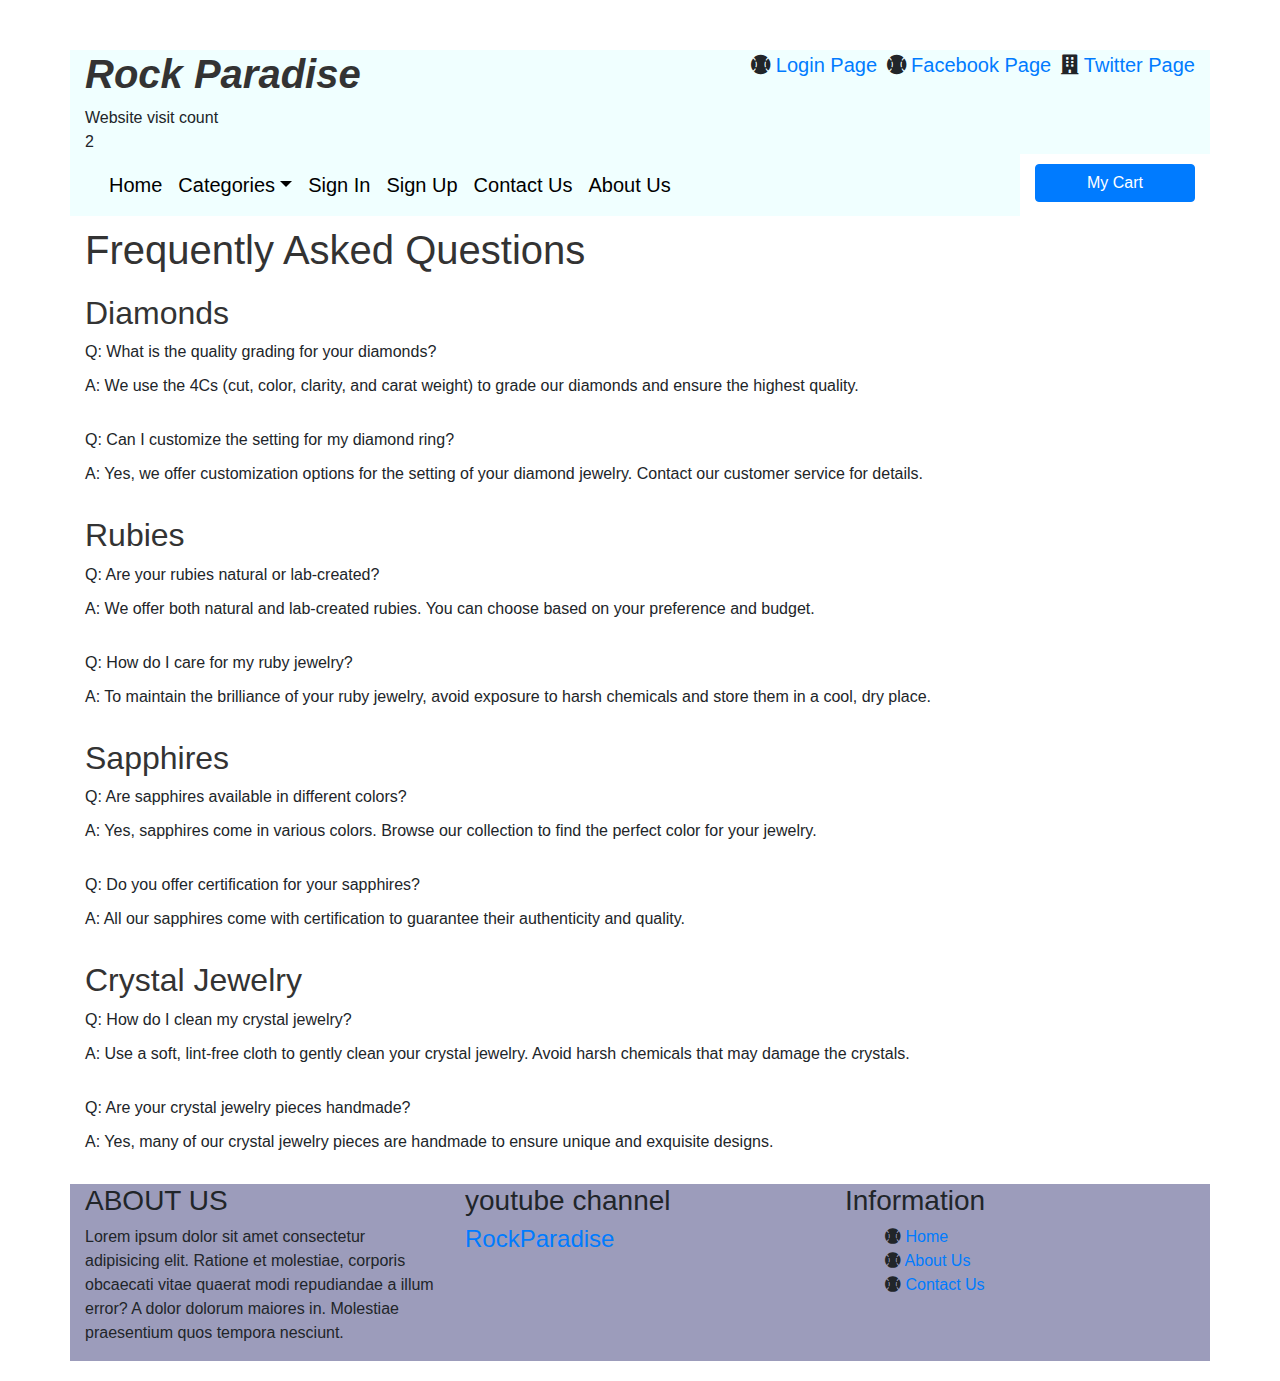
<file: FAQ.html>
<!DOCTYPE html>
<html lang="en">
<head>
    <meta charset="UTF-8">
    <meta name="viewport" content="width=device-width, initial-scale=1.0">
    <title>FAQ - ROCK PARADISE</title>

    <link rel="stylesheet" href="assets/plugins/bootstrap/css/bootstrap.min.css">
    <link rel="stylesheet" href="assets/plugins/fontawesome/css/fontawesome.min.css">
    <link rel="stylesheet" href="assets/plugins/fontawesome/css/all.min.css">


    <script> 
      function counter_fn()
      {
        var counterContainer = document.querySelector(".website-counter");
        var visitCount = localStorage.getItem("page_view");
       // Check if page_view entry is present
       if (visitCount) 
       {
           visitCount = Number(visitCount) + 1;
           localStorage.setItem("page_view", visitCount);
       } 
       else 
       {
            visitCount = 1;
            localStorage.setItem("page_view", 1);
       }
        counterContainer.innerHTML = visitCount;
      }

      window.onload = counter_fn;  
    </script>

    <style>
        body {
            font-family: Arial, sans-serif;
            margin: 20px;
        }
        h1, h2 {
            color: #333;
        }
        h2 {
            margin-top: 20px;
        }
        .question {
            margin-bottom: 10px;
        }
        .answer {
            margin-bottom: 30px;
        }
    </style>
</head>
<body>

    

     <div class="container" style="margin-top: 50px ;">


         <!--Top Start-->
     <div class="row" style="background-color: azure; margin-top: 20px;">
          
        <!--Left-->
        <div class="col-md-4">
        <h1><b><i>Rock Paradise</i></b></h1>
        <div>Website visit count</div>
        <div class="website-counter"></div>
       </div>
      
        <!--Right-->
        <div class="col-md-8">
            <ul style="list-style: none; float: right;">
              <li style="display: inline-block; font-size: 20px; margin-right: 5px;"> 
                <i class="fas fa-baseball-ball"></i>
               <a data-toggle="modal" data-target="#loginModal" href="#">Login Page</a>
            </li>
                <li style="display: inline-block; font-size: 20px; margin-right: 5px;"> 
                    <i class="fas fa-baseball-ball"></i>
                   <a href="www.facebook.com">Facebook Page</a>
                </li>
                <li style="display: inline-block; font-size: 20px;"> 
                    <i class="fas fa-building"></i>
                    <a href="www.facebook.com">Twitter Page</a>
                 </li>
            </ul>
        </div>
    </div>
     <!--Top End-->
       <!--Menu Start-->
       <div class="row" style="margin-bottom:10px; ">

        <div class="col-md-10" style="background:azure">
            <nav class="navbar navbar-expand-lg" >
             
                <ul class="navbar-nav" >
                    <li class="nav-item" >
                       <a class="nav-link" style="color: black; font-size: 20px;" href="index.html">Home</a>
                    </li>
                    <li class="nav-item dropdown"  >
                       <a class="nav-link dropdown-toggle" data-toggle="dropdown" style="color: black; font-size: 20px;">Categories</a>
                        <div class="dropdown-menu">
                            <a class="dropdown-item" style="color: black; font-size: 20px;" href="product.html">Daimond Jewerly</a>
                            <a class="dropdown-item" style="color: black; font-size: 20px;" href="crystal.html">Crystal Jewerly</a>
                            <a class="dropdown-item" style="color: black; font-size: 20px;" href="ruby.html">Ruby Jewerly</a>
                            <a class="dropdown-item" style="color: black; font-size: 20px;" href="sapphire.html">Sapphire Jewerly</a>
                        </div>
                    </li>
                    <li class="nav-item" >
                       <a style="color: black; font-size: 20px;" class="nav-link" href="login.html">Sign In</a>
                    </li>
                    <li class="nav-item" >
                       <a style="color: black; font-size: 20px;" class="nav-link" href="signup.html">Sign Up</a>
                    </li>
                    <li class="nav-item"  >
                       <a style="color: black; font-size: 20px;" class="nav-link" href="contact.html">Contact Us</a>
                    </li>
                    <li class="nav-item"  >
                        <a style="color: black; font-size: 20px;" class="nav-link" href="Aboutus.html">About Us</a>
                     </li>
                </ul>
            </nav>
        
       </div>
        
       <div class="col-md-2">
        <input data-toggle="modal" data-target="#cartModalCenter" style="float: right; margin-top: 10px;" class="btn btn-primary btn-block" type="button" value="My Cart">
       </div>
     </div>
     <!--Menu Close-->

    <h1>Frequently Asked Questions</h1>

    <h2>Diamonds</h2>
    <div class="question">Q: What is the quality grading for your diamonds?</div>
    <div class="answer">A: We use the 4Cs (cut, color, clarity, and carat weight) to grade our diamonds and ensure the highest quality.</div>

    <div class="question">Q: Can I customize the setting for my diamond ring?</div>
    <div class="answer">A: Yes, we offer customization options for the setting of your diamond jewelry. Contact our customer service for details.</div>

    <h2>Rubies</h2>
    <div class="question">Q: Are your rubies natural or lab-created?</div>
    <div class="answer">A: We offer both natural and lab-created rubies. You can choose based on your preference and budget.</div>

    <div class="question">Q: How do I care for my ruby jewelry?</div>
    <div class="answer">A: To maintain the brilliance of your ruby jewelry, avoid exposure to harsh chemicals and store them in a cool, dry place.</div>

    <h2>Sapphires</h2>
    <div class="question">Q: Are sapphires available in different colors?</div>
    <div class="answer">A: Yes, sapphires come in various colors. Browse our collection to find the perfect color for your jewelry.</div>

    <div class="question">Q: Do you offer certification for your sapphires?</div>
    <div class="answer">A: All our sapphires come with certification to guarantee their authenticity and quality.</div>

    <h2>Crystal Jewelry</h2>
    <div class="question">Q: How do I clean my crystal jewelry?</div>
    <div class="answer">A: Use a soft, lint-free cloth to gently clean your crystal jewelry. Avoid harsh chemicals that may damage the crystals.</div>

    <div class="question">Q: Are your crystal jewelry pieces handmade?</div>
    <div class="answer">A: Yes, many of our crystal jewelry pieces are handmade to ensure unique and exquisite designs.</div>



     <!--Footer-->
     <div class="row" style="background-color: rgb(156, 156, 187); margin-top: 20px;">
        <div class="col-md-4">
          
           <h3>ABOUT US</h3>
          
           <p>Lorem ipsum dolor sit amet consectetur adipisicing elit. Ratione et molestiae, corporis obcaecati vitae quaerat modi repudiandae a illum error? A dolor dolorum maiores in. Molestiae praesentium quos tempora nesciunt.</p>
        </div>
        <div class="col-md-4">
          <h3>youtube channel</h3>
          <h4><a href="www.youtube.com">RockParadise</a></h4>
        </div>
        <div class="col-md-4">
          <h3>Information</h3>
          <ul style="list-style: disc;">
            <li style="display: block;">
              <i class="fas fa-baseball-ball"></i>
              <a href="index.html">Home</a>
            </li> 
            <li style="display: block;">
              <i class="fas fa-baseball-ball"></i>
              <a href="Aboutus.html">About Us</a>
            </li>
              <li style="display: block;">
                <i class="fas fa-baseball-ball"></i>
              <a href="contact.html">Contact Us</a>
            </li>
          </ul>
        </div>
       </div>
     <!--Footer Close-->


</div>


</body>
</html>
</file>
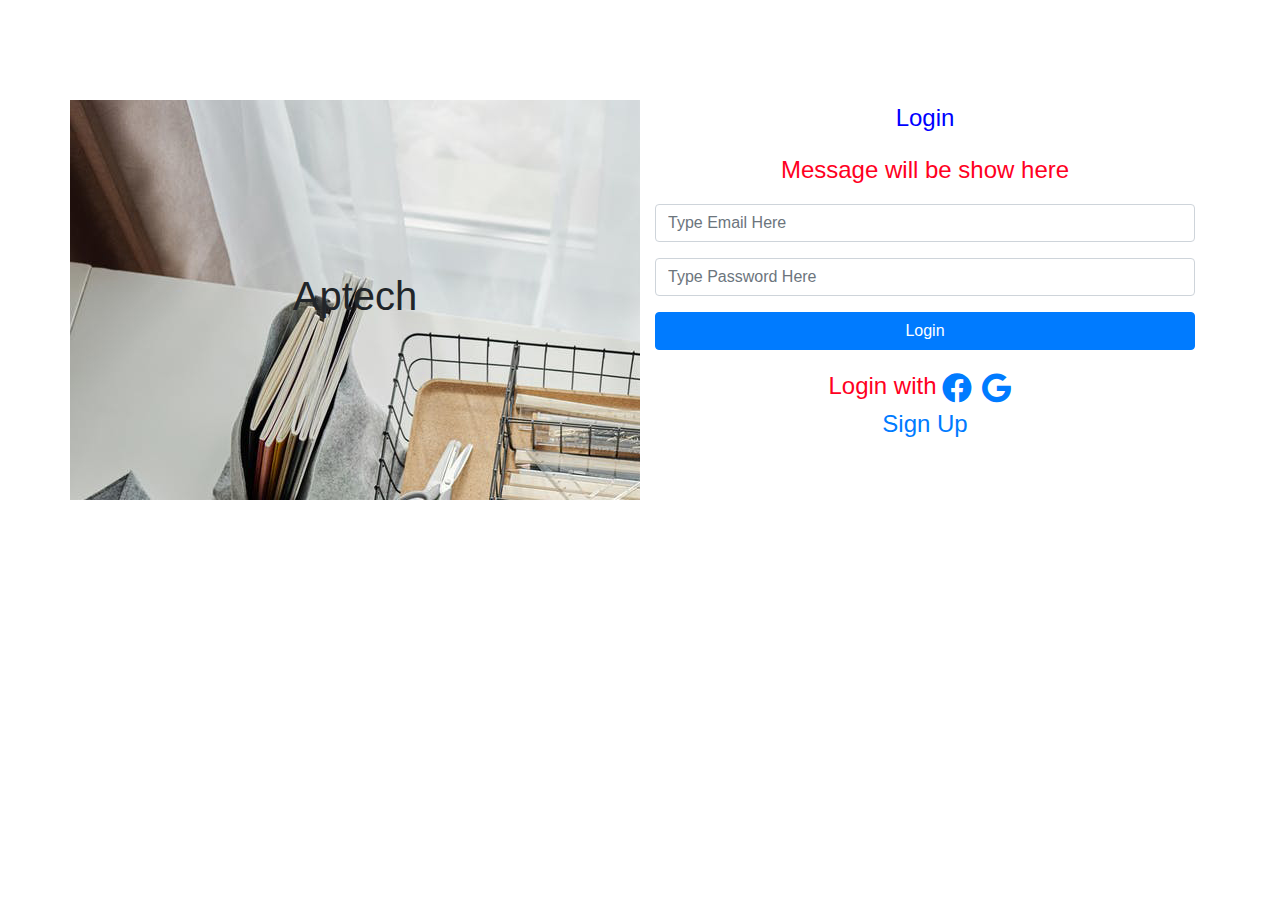
<file: login.html>
<!DOCTYPE html>
<html lang="en">
<head>
    <meta charset="UTF-8">
    <meta name="viewport" content="width=device-width, initial-scale=1.0">
    <title>Document</title>

    <link rel="stylesheet" href="assets/plugins/bootstrap/css/bootstrap.min.css">
    <link rel="stylesheet" href="assets/plugins/fontawesome/css/fontawesome.min.css">
    <link rel="stylesheet" href="assets/plugins/fontawesome/css/all.min.css">
</head>
<body>
    
    <div class="container">
        <div class="row" style="margin-top: 100px; height: 70%;">

           <div class="col-md-6" style="
            height: 400px;
           background-color: aqua;
           background-image: url(assets/img/login.jpg);
           padding: 10px;
           display: flex; align-items: center; justify-content: center;
           ">
                <h1>Aptech</h1>
           </div>
           <div class="col-md-6" style="height: 100%;">
               <p style="text-align: center; font-size:x-large; color: blue;">
                   Login
               </p>
               <p style="text-align: center; font-size:x-large; color: rgb(255, 0, 34);">
                Message will be show here
               </p>
               <p>
                   <form action="">
                      <div class="form-group">
                        <input class="form-control" type="text" placeholder="Type Email Here">
                      </div>
                      <div class="form-group">
                        <input class="form-control" type="password" placeholder="Type Password Here">
                      </div>
                      <div class="form-group">
                        <input class="btn btn-primary btn-block" type="button" value="Login">
                      </div>
                   </form>
               </p>
               <div style="display: flex; align-items: center; justify-content: center;">
                   
                <span style="text-align: center; font-size:x-large; color: rgb(255, 0, 34); margin-right: 5px;">Login with</span>
              
                       <a href="http://google.com" style="font-size: 30px; width: 40px; height: 40px;">
                        <i class="fab fa-facebook"></i>
                       </a>
                      <a href="http://google.com" style="font-size: 30px; width: 40px; height: 40px;">
                     <i class="fab fa-google"></i>
                    </a>
                </div>
                <span style="display:flex; justify-content: center; align-items:center; font-size:x-large; color: green;">
              
              <a href="signup.html">Sign Up</a>
              </span>
           </div>
        </div>
    </div>
</body>
</html>
</file>
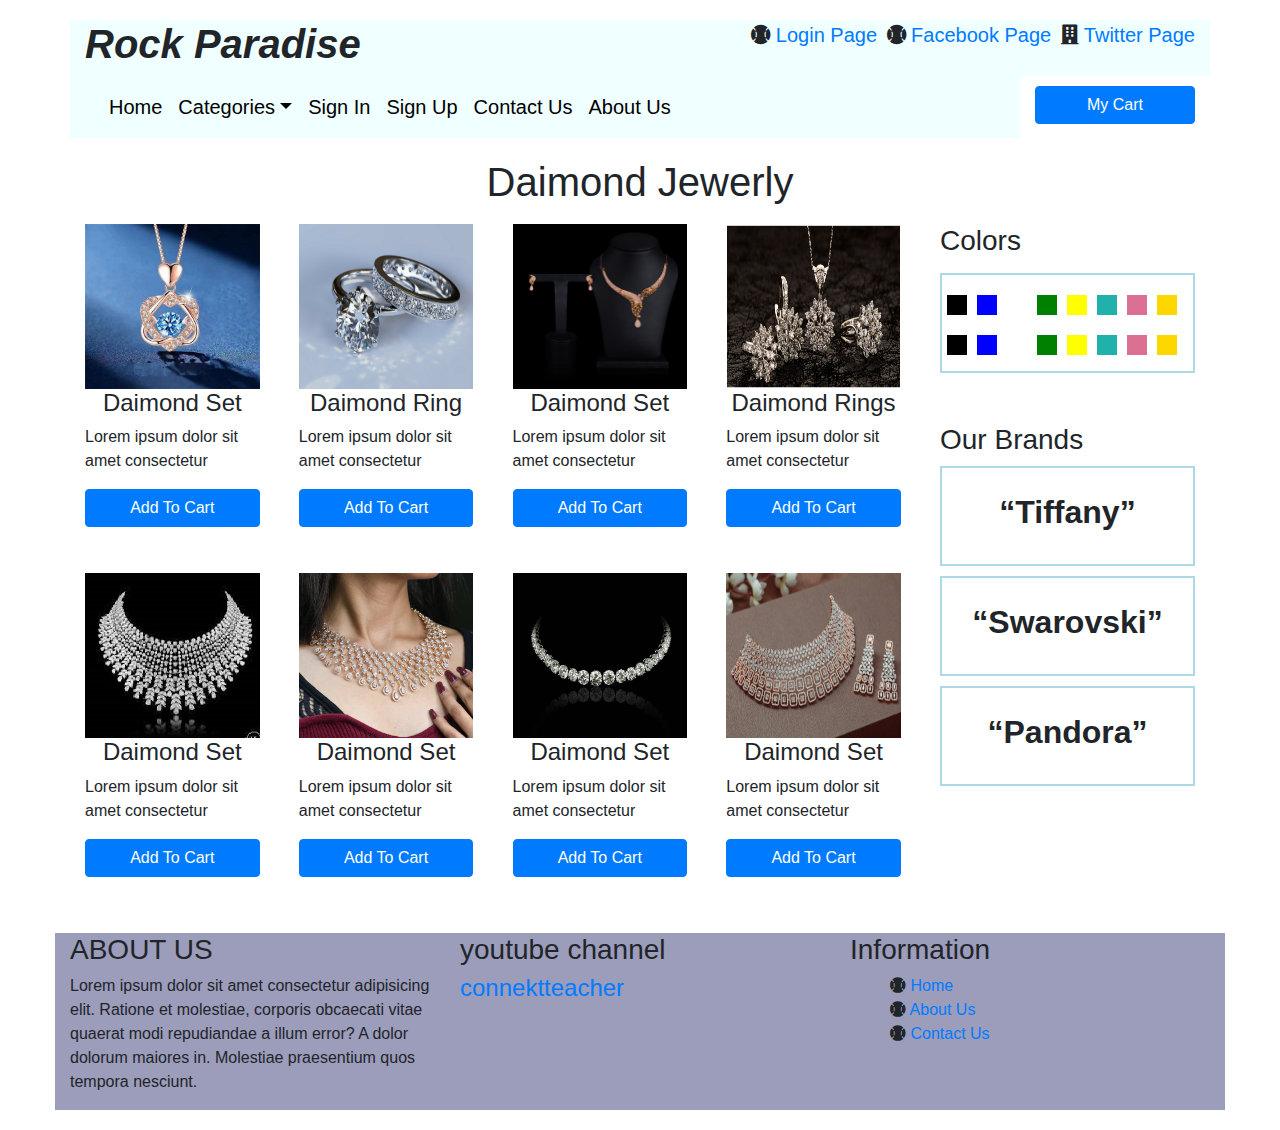
<file: product.html>
<!DOCTYPE html>
<html lang="en">
<head>
    <meta charset="UTF-8">
    <meta name="viewport" content="width=device-width, initial-scale=1.0">
    <title>Document</title>
    <meta name="Description" content="Welcome to Connekt Teacher Digital Library. Free Online Tutorials and Courses. The Complete Developer Course 2023 Videos. Collection of technical and non technical Videos. Free tutorials and reference manuals with examples including HTML, Python, R Studio, CSS, SQL, JavaScript, How to, PHP, Java, C++, jQuery, Bootstrap, C#, XML, MySQL, NodeJS, React, Angular, R, AI, Git, Data Science, Code Game, Tutorials, Programming, Web Development, Training, Learning, Quiz, Courses, Lessons, References, Examples, Source code, Demos, Tips, React Native, React, Node.js, Mongo DB, Express, PHP, MySQL, Data Science, Python, Machine Learning, Artificial Intelegence, WordPress, CodeIgniter, Laravel, ASP.NET Core,Crytal Report, WPF Widows Forms, CLOUD Azure, MOBILE Zamarin, GAMING Unity, IOT ARM32/AMR64, AI ML.NET, Microsoft SQL Server, Silverlight, ASP.NET MVC, Android, WordPress,CodeIgniter, Laravel, ASP.NET Core, SAP Crytal Report, WPF Widows Forms, CLOUD Azure, MOBILE Zamarin, GAMING Unity, Internet of things (IoT), AI ML.NET, Microsoft SQL Server, Silverlight, ASP.NET MVC, Android, e-Books Collection, Online Courses, TypeScript, ASP.NET Web API, Angular, Cloud Computing, Microsoft Entity Framework, Microsoft Entity Framework, Microsoft .Net 6 LINQ, Cambridge IGCSE O-LEVEL-Computer Science, Cambridge IGCSE A & AS-LEVEL-Computer Science"/>

    <meta name="Keywords" content="Free Online Tutorials and Courses, The Complete Developer Course 2023 Videos, Collection of technical and non technical Videos, Free tutorials and reference manuals with examples including HTML, Python, R Studio, CSS, SQL, JavaScript, How to, PHP, Java, C++, jQuery, Bootstrap, C#, XML, MySQL, NodeJS, React, Angular, R, AI, Git, Data Science, Code Game, Tutorials, Programming, Web Development, Training, Learning, Quiz, Courses, Lessons, References, Examples, Source code, Demos, Tips, React Native, React, Node.js, Mongo DB, Express, PHP, MySQL, Data Science, Python, Machine Learning, Artificial Intelegence, WordPress, CodeIgniter, Laravel, ASP.NET Core,Crytal Report, WPF Widows Forms, CLOUD Azure, MOBILE Zamarin, GAMING Unity, IOT ARM32/AMR64, AI ML.NET, Microsoft SQL Server, Silverlight, ASP.NET MVC, Android, WordPress,CodeIgniter, Laravel, ASP.NET Core, SAP Crytal Report, WPF Widows Forms, CLOUD Azure, MOBILE Zamarin, GAMING Unity, Internet of things (IoT), AI ML.NET, Microsoft SQL Server, Silverlight, ASP.NET MVC, Android, e-Books Collection, Online Courses, TypeScript, ASP.NET Web API, Angular, Cloud Computing, Microsoft Entity Framework, Microsoft Entity Framework, Microsoft .Net 6 LINQ, Cambridge IGCSE O-LEVEL-Computer Science, Cambridge IGCSE A & AS-LEVEL-Computer Science"/>
    
    
    <link rel="stylesheet" href="assets/plugins/bootstrap/css/bootstrap.min.css">
    <link rel="stylesheet" href="assets/plugins/fontawesome/css/fontawesome.min.css">
    <link rel="stylesheet" href="assets/plugins/fontawesome/css/all.min.css">
   
</head>
<body>
    <!--Body Start-->
    <div class="container">

<!-- Modal -->
<div class="modal fade" id="loginModal" tabindex="-1" role="dialog" aria-labelledby="exampleModalLabel" aria-hidden="true">
  <div class="modal-dialog" role="document">
    <div class="modal-content">
      <div class="modal-header">
        <h5 class="modal-title" id="exampleModalLabel">Login Page</h5>
        <button type="button" class="close" data-dismiss="modal" aria-label="Close">
          <span aria-hidden="true">&times;</span>
        </button>
      </div>
      <div class="modal-body">
        <div style="height: 100%;">
          <p style="text-align: center; font-size:x-large; color: blue;">
              Login
          </p>
          <p style="text-align: center; font-size:x-large; color: rgb(255, 0, 34);">
           Message will be show here
          </p>
          <p>
              <form action="">
                 <div class="form-group">
                   <input class="form-control" type="text" placeholder="Type Email Here">
                 </div>
                 <div class="form-group">
                   <input class="form-control" type="password" placeholder="Type Password Here">
                 </div>
                 <div class="form-group">
                   <input class="btn btn-primary btn-block" type="button" value="Login">
                 </div>
              </form>
          </p>
          <div style="display: flex; align-items: center; justify-content: center;">
              
           <span style="text-align: center; font-size:x-large; color: rgb(255, 0, 34); margin-right: 5px;">Login with</span>
         
                  <a href="http://google.com" style="font-size: 30px; width: 40px; height: 40px;">
                   <i class="fab fa-facebook"></i>
                  </a>
                 <a href="http://google.com" style="font-size: 30px; width: 40px; height: 40px;">
                <i class="fab fa-google"></i>
               </a>
           </div>
           <span style="display:flex; justify-content: center; align-items:center; font-size:x-large; color: green;">
         
         <a href="signup.html">Sign Up</a>
         </span>
      </div>
      </div>
      <div class="modal-footer">
        <button type="button" class="btn btn-secondary" data-dismiss="modal">Close</button>
        <button type="button" class="btn btn-primary">Login</button>
      </div>
    </div>
  </div>
</div>
<!-- Modal -->

<!-- Modal -->
<div class="modal fade" id="cartModalCenter" tabindex="-1" role="dialog" aria-labelledby="exampleModalCenterTitle" aria-hidden="true">
  <div class="modal-dialog modal-dialog-centered" role="document">
    <div class="modal-content">
      <div class="modal-header">
        <h5 class="modal-title" id="exampleModalLongTitle">Rock Paradise</h5>
        <button type="button" class="close" data-dismiss="modal" aria-label="Close">
          <span aria-hidden="true">&times;</span>
        </button>
      </div>
      <div class="modal-body">
        <div class="container">
          <div class="row">
              <div class="col-md-3">
                <img src="assets/img/doctors/doctor-01.jpg" alt="" width="20%">
              </div>
              <div class="col-md-6">
                  <p>1X STANDARD PRODUCT</p>
                  <p>LOREM IPSUM DOLOR</p>
              </div>
              <div class="col-md-3">
                 <p>$450.00</p>
              </div>
          </div>
          <div class="row">
             
              <div class="col-md-3">
                  <p>SUBTOTAL</p>
                 
              </div>
              <div class="col-md-6">
                
              </div>
              <div class="col-md-3">
                 <p style="float: right;">$450.00</p>
              </div>
          </div>
      </div>   
      </div>
      <div class="modal-footer">
        <button type="button" class="btn btn-secondary" data-dismiss="modal">Close</button>
        <button type="button" class="btn btn-primary">Save changes</button>
      </div>
    </div>
  </div>
</div>
      <!--Top Start-->
        <div class="row" style="background-color: azure; margin-top: 20px;">
           
            <!--Left-->
            <div class="col-md-4">
              <h1><b><i>Rock Paradise</i></b></h1>
           </div>
            <!--Right-->
            <div class="col-md-8">
                <ul style="list-style: none; float: right;">
                  <li style="display: inline-block; font-size: 20px; margin-right: 5px;"> 
                    <i class="fas fa-baseball-ball"></i>
                   <a data-toggle="modal" data-target="#loginModal" href="#">Login Page</a>
                </li>
                    <li style="display: inline-block; font-size: 20px; margin-right: 5px;"> 
                        <i class="fas fa-baseball-ball"></i>
                       <a href="www.facebook.com">Facebook Page</a>
                    </li>
                    <li style="display: inline-block; font-size: 20px;"> 
                        <i class="fas fa-building"></i>
                        <a href="www.facebook.com">Twitter Page</a>
                     </li>
                </ul>
            </div>
        </div>
         <!--Top End-->

           <!--Menu Start-->
           <div class="row" style="margin-bottom:10px; ">

            <div class="col-md-10" style="background:azure">
                <nav class="navbar navbar-expand-lg" >
                 
                  <ul class="navbar-nav" >
                    <li class="nav-item" >
                       <a class="nav-link" style="color: black; font-size: 20px;" href="index.html">Home</a>
                    </li>
                    <li class="nav-item dropdown"  >
                       <a class="nav-link dropdown-toggle" data-toggle="dropdown" style="color: black; font-size: 20px;">Categories</a>
                        <div class="dropdown-menu">
                            <a class="dropdown-item" style="color: black; font-size: 20px;" href="product.html">Daimond Jewerly</a>
                            <a class="dropdown-item" style="color: black; font-size: 20px;" href="crystal.html">Crystal Jewerly</a>
                            <a class="dropdown-item" style="color: black; font-size: 20px;" href="ruby.html">Ruby Jewerly</a>
                            <a class="dropdown-item" style="color: black; font-size: 20px;" href="sapphire.html">Sapphire Jewerly</a>
                        </div>
                    </li>
                    <li class="nav-item" >
                       <a style="color: black; font-size: 20px;" class="nav-link" href="login.html">Sign In</a>
                    </li>
                    <li class="nav-item" >
                       <a style="color: black; font-size: 20px;" class="nav-link" href="signup.html">Sign Up</a>
                    </li>
                    <li class="nav-item"  >
                       <a style="color: black; font-size: 20px;" class="nav-link" href="contact.html">Contact Us</a>
                    </li>
                    <li class="nav-item"  >
                        <a style="color: black; font-size: 20px;" class="nav-link" href="Aboutus.html">About Us</a>
                     </li>
                </ul>
                </nav>
            
           </div>
            
           <div class="col-md-2">
            <input data-toggle="modal" data-target="#cartModalCenter" style="float: right; margin-top: 10px;" class="btn btn-primary btn-block" type="button" value="My Cart">
           </div>
         </div>
         <!--Menu Close-->
            <div class="row">
              <div class="col-md-12" style="display: flex; justify-content: center; align-items: center; margin-top: 10px; margin-bottom: 10px;">
                    <h1>Daimond Jewerly</h1>
              </div>
            </div>
             
          <div class="row" style=" ; margin-bottom: 20px;">
            <div class="col-md-9">
    <!--Content Start-->
    <div class="row">
      <div class="col-md-3" >
          <div style="; width: 95%; height: 100%; border-radius: 10px; ">
             
             <img src="assets/img/Daimondnecklace/1.jpg" alt="" style="width: 100%; height: 50%; 
             display: flex; justify-content: center; align-items: center;">

             <h4 style="display: flex; justify-content: center; align-items: center;">Daimond Set</h4>

             <p>Lorem ipsum dolor sit amet consectetur</p>
             
             <div class="form-group">
              <input class="btn btn-primary btn-block" type="button" value="Add To Cart">
            </div>

          </div>
      </div>
      <div class="col-md-3" >
          <div style=" width: 95%; height: 100%; border-radius: 10px; ">
             
             <img src="assets/img/Daimondnecklace/20210105_163052_0000.png" alt="" style="width: 100%; height: 50%; display: flex; justify-content: center; align-items: center;">
             <h4 style="display: flex; justify-content: center; align-items: center;">Daimond Ring</h4>
             <p>Lorem ipsum dolor sit amet consectetur</p>
             <div class="form-group">
              <input class="btn btn-primary btn-block" type="button" value="Add To Cart">
            </div>

          </div>
      </div>
      <div class="col-md-3" >
          <div style=" width: 95%; height: 100%; border-radius: 10px; ">
             
             <img src="assets/img/Daimondnecklace/3-2-5.jpg" alt="" style="width: 100%; height: 50%; display: flex; justify-content: center; align-items: center;">
             <h4 style="display: flex; justify-content: center; align-items: center;">Daimond Set</h4>
             <p>Lorem ipsum dolor sit amet consectetur</p>
             <div class="form-group">
              <input class="btn btn-primary btn-block" type="button" value="Add To Cart">
            </div>

          </div>
      </div>
      <div class="col-md-3" >
          <div style=" width: 95%; height: 100%;border-radius: 10px; ">
             
             <img src="assets/img/Daimondnecklace/Diamond-Jewellery-Designs-1.jpg" alt="" style="width: 100%; height: 50%; display: flex; justify-content: center; align-items: center;">
             <h4 style="display: flex; justify-content: center; align-items: center;">Daimond Rings</h4>
             <p>Lorem ipsum dolor sit amet consectetur</p>
             <div class="form-group">
              <input class="btn btn-primary btn-block" type="button" value="Add To Cart">
            </div>

          </div>
      </div>
    
 </div>
 <div class="row" style="margin-top: 20px;">
  <div class="col-md-3" >
      <div style=" width: 95%; height: 100%;border-radius: 10px; ">
         
         <img src="assets/img/Daimondnecklace/download.jpg" alt="" style="width: 100%; height: 50%; 
         display: flex; justify-content: center; align-items: center;">

         <h4 style="display: flex; justify-content: center; align-items: center;">Daimond Set</h4>

         <p>Lorem ipsum dolor sit amet consectetur</p>
         
         <div class="form-group">
          <input class="btn btn-primary btn-block" type="button" value="Add To Cart">
        </div>

      </div>
  </div>
  <div class="col-md-3" >
      <div style=" width: 95%; height: 100%;border-radius: 10px; ">
         
         <img src="assets/img/Daimondnecklace/IMG_1741_550x.webp" alt="" style="width: 100%; height: 50%; display: flex; justify-content: center; align-items: center;">
         <h4 style="display: flex; justify-content: center; align-items: center;">Daimond Set</h4>
         <p>Lorem ipsum dolor sit amet consectetur</p>
         <div class="form-group">
          <input class="btn btn-primary btn-block" type="button" value="Add To Cart">
        </div>

      </div>
  </div>
  <div class="col-md-3" >
      <div style=" width: 95%; height: 100%;border-radius: 10px; ">
         
         <img src="assets/img/Daimondnecklace/istockphoto-163122066-612x612.jpg" alt="" style="width: 100%; height: 50%; display: flex; justify-content: center; align-items: center;">
         <h4 style="display: flex; justify-content: center; align-items: center;">Daimond Set</h4>
         <p>Lorem ipsum dolor sit amet consectetur</p>
         <div class="form-group">
          <input class="btn btn-primary btn-block" type="button" value="Add To Cart">
        </div>

      </div>
  </div>
  <div class="col-md-3" >
      <div style=" width: 95%; height: 100%; border-radius: 10px; ">
         
         <img src="assets/img/Daimondnecklace/istockphoto-1126858679-612x612.jpg" alt="" style="width: 100%; height: 50%; display: flex; justify-content: center; align-items: center;">
         <h4 style="display: flex; justify-content: center; align-items: center;">Daimond Set</h4>
         <p>Lorem ipsum dolor sit amet consectetur</p>
         <div class="form-group">
          <input class="btn btn-primary btn-block" type="button" value="Add To Cart">
        </div>

      </div>
  </div>

</div>
<!--Content Close-->
            </div>
            <div class="col-md-3">

              <h3>Colors</h3>

                <div style="width: 100%; height: 100px; border: 2px solid lightblue;margin-top: 15px;">
              <div class="row">
                <div class="col-md-0.5" style="width: 20px;height: 20px; background-color:black;margin-left: 20px; margin-top: 20px;">
              
                </div>
             
                <div class="col-md-0.5" style="width: 20px;height: 20px; background-color:blue;margin-left: 10px; margin-top: 20px;">
              
                </div>

                <div class="col-md-0.5" style="width: 20px;height: 20px; background-color:white;margin-left: 10px; margin-top: 20px;">
              
                </div>

                <div class="col-md-0.5" style="width: 20px;height: 20px; background-color:green;margin-left: 10px; margin-top: 20px;">
              
                </div>

                <div class="col-md-0.5" style="width: 20px;height: 20px; background-color:yellow;margin-left: 10px; margin-top: 20px;">
              
                </div>

                

                <div class="col-md-0.5" style="width: 20px;height: 20px; background-color:lightseagreen;margin-left: 10px; margin-top: 20px;">
              
                </div>

                <div class="col-md-0.5" style="width: 20px;height: 20px; background-color:palevioletred;margin-left: 10px; margin-top: 20px;">
              
                </div>

               

                

                <div class="col-md-0.5" style="width: 20px;height: 20px; background-color:gold;margin-left: 10px; margin-top: 20px;">
              
                </div>
             
              
                </div>
               
                <div class="row">
                  <div class="col-md-0.5" style="width: 20px;height: 20px; background-color:black;margin-left: 20px; margin-top: 20px;">
                
                  </div>
               
                  <div class="col-md-0.5" style="width: 20px;height: 20px; background-color:blue;margin-left: 10px; margin-top: 20px;">
                
                  </div>
  
                  <div class="col-md-0.5" style="width: 20px;height: 20px; background-color:white;margin-left: 10px; margin-top: 20px;">
                
                  </div>
  
                  <div class="col-md-0.5" style="width: 20px;height: 20px; background-color:green;margin-left: 10px; margin-top: 20px;">
                
                  </div>
  
                  <div class="col-md-0.5" style="width: 20px;height: 20px; background-color:yellow;margin-left: 10px; margin-top: 20px;">
                
                  </div>
  
                  
  
                  <div class="col-md-0.5" style="width: 20px;height: 20px; background-color:lightseagreen;margin-left: 10px; margin-top: 20px;">
                
                  </div>
  
                  <div class="col-md-0.5" style="width: 20px;height: 20px; background-color:palevioletred;margin-left: 10px; margin-top: 20px;">
                
                  </div>
  
                  <div class="col-md-0.5" style="width: 20px;height: 20px; background-color:gold;margin-left: 10px; margin-top: 20px;">
                
                  </div>
               
                
                </div>
                
                
                 
              
            </div>
            <h3 style="margin-top: 50px; ">Our Brands</h3>
            <div style="width: 100%; height: 100px; border: 2px solid lightblue;margin-top: 10px;background-color: white;text-align: center;padding-top: 20px; font-size: xx-large"> <b>“Tiffany”</b></div>

            <div style="width: 100%; height: 100px; border: 2px solid lightblue;margin-top: 10px;background-color: white;text-align: center;padding-top: 20px; font-size: xx-large"> <b>“Swarovski”</b></div>


            <div style="width: 100%; height: 100px; border: 2px solid lightblue;margin-top: 10px;background-color: white;text-align: center;padding-top: 20px; font-size: xx-large"> <b>“Pandora”</b></div>

          </div>

      <!--Footer-->
     <div class="row" style="background-color: rgb(156, 156, 187); margin-top: 30px;">
      <div class="col-md-4">
        
         <h3>ABOUT US</h3>
        
         <p>Lorem ipsum dolor sit amet consectetur adipisicing elit. Ratione et molestiae, corporis obcaecati vitae quaerat modi repudiandae a illum error? A dolor dolorum maiores in. Molestiae praesentium quos tempora nesciunt.</p>
      </div>
      <div class="col-md-4">
        <h3>youtube channel</h3>
        <h4><a href="www.youtube.com">connektteacher</a></h4>
      </div>
      <div class="col-md-4">
        <h3>Information</h3>
        <ul style="list-style: disc;">
          <li style="display: block;">
            <i class="fas fa-baseball-ball"></i>
            <a href="index.html">Home</a>
          </li> 
          <li style="display: block;">
            <i class="fas fa-baseball-ball"></i>
            <a href="Aboutus.html">About Us</a>
          </li>
            <li style="display: block;">
              <i class="fas fa-baseball-ball"></i>
            <a href="contact.html">Contact Us</a>
          </li>
        </ul>
      </div>
     </div>
   <!--Footer Close-->
              
    <!--Body End-->

    <script src="assets/js/jquery-3.6.0.min.js"></script>  
    <script src="assets/plugins/bootstrap/js/bootstrap.min.js"></script>
</body>
</html>
</file>
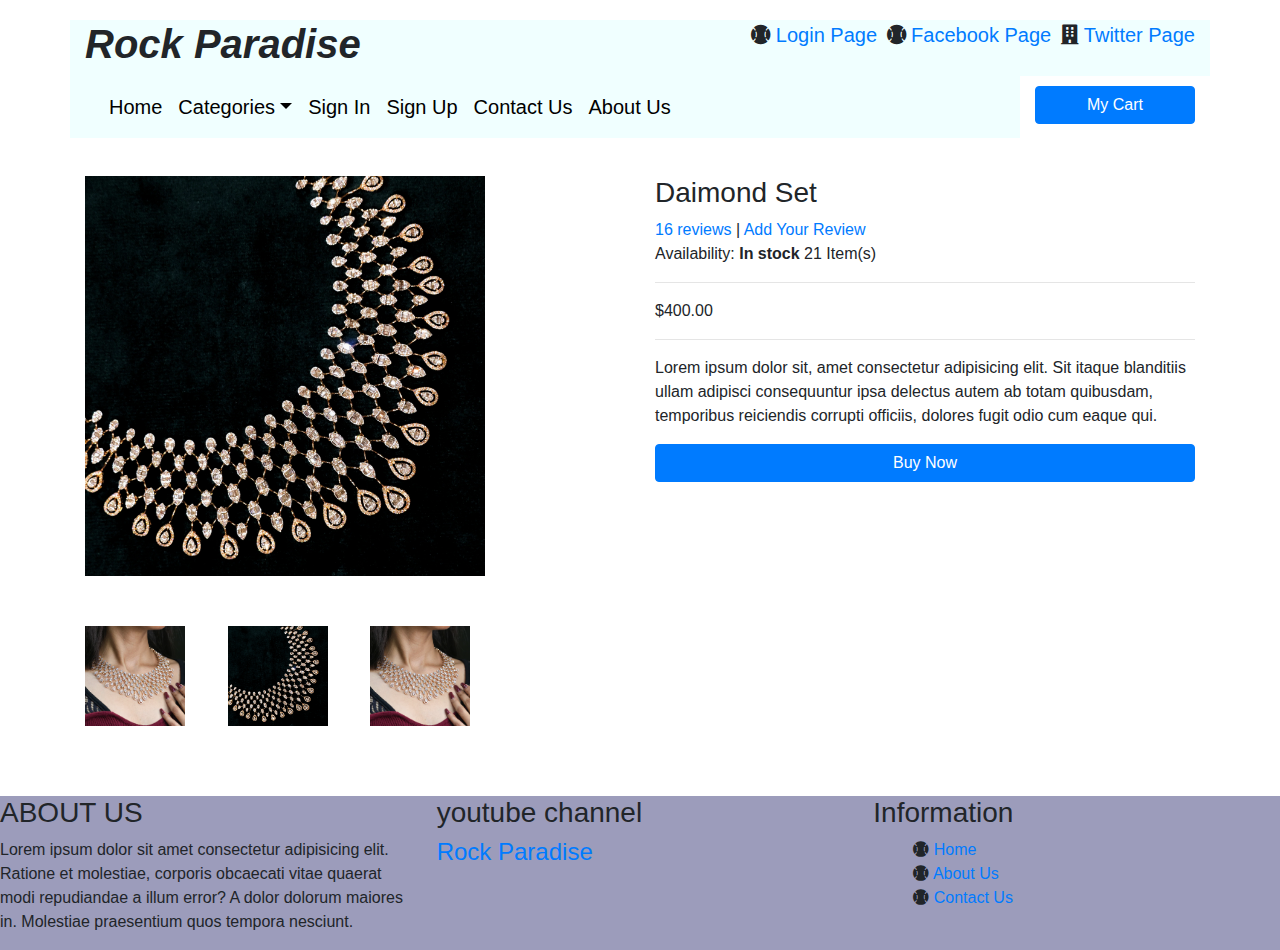
<file: product_detail2.html>
<!DOCTYPE html>
<html lang="en">
<head>
    <meta charset="UTF-8">
    <meta name="viewport" content="width=device-width, initial-scale=1.0">
    <title>Document</title>

    
    <link rel="stylesheet" href="assets/plugins/bootstrap/css/bootstrap.min.css">
    <link rel="stylesheet" href="assets/plugins/fontawesome/css/fontawesome.min.css">
    <link rel="stylesheet" href="assets/plugins/fontawesome/css/all.min.css">
    <script>
      $(window).on('load', function() {
$('[data-alert-animate]').each(function() {
})
})
      </script>
</head>
<body>
    <!--Body Start-->
    <div class="container">

<!-- Modal -->
<div class="modal fade" id="loginModal" tabindex="-1" role="dialog" aria-labelledby="exampleModalLabel" aria-hidden="true">
  <div class="modal-dialog" role="document">
    <div class="modal-content">
      <div class="modal-header">
        <h5 class="modal-title" id="exampleModalLabel">Login Page</h5>
        <button type="button" class="close" data-dismiss="modal" aria-label="Close">
          <span aria-hidden="true">&times;</span>
        </button>
      </div>
      <div class="modal-body">
        <div style="height: 100%;">
          <p style="text-align: center; font-size:x-large; color: blue;">
              Login
          </p>
          <p style="text-align: center; font-size:x-large; color: rgb(255, 0, 34);">
           Message will be show here
          </p>
          <p>
              <form action="">
                 <div class="form-group">
                   <input class="form-control" type="text" placeholder="Type Email Here">
                 </div>
                 <div class="form-group">
                   <input class="form-control" type="password" placeholder="Type Password Here">
                 </div>
                 <div class="form-group">
                   <input class="btn btn-primary btn-block" type="button" value="Login">
                 </div>
              </form>
          </p>
          <div style="display: flex; align-items: center; justify-content: center;">
              
           <span style="text-align: center; font-size:x-large; color: rgb(255, 0, 34); margin-right: 5px;">Login with</span>
         
                  <a href="http://google.com" style="font-size: 30px; width: 40px; height: 40px;">
                   <i class="fab fa-facebook"></i>
                  </a>
                 <a href="http://google.com" style="font-size: 30px; width: 40px; height: 40px;">
                <i class="fab fa-google"></i>
               </a>
           </div>
           <span style="display:flex; justify-content: center; align-items:center; font-size:x-large; color: green;">
         
         <a href="signup.html">Sign Up</a>
         </span>
      </div>
      </div>
      <div class="modal-footer">
        <button type="button" class="btn btn-secondary" data-dismiss="modal">Close</button>
        <button type="button" class="btn btn-primary">Login</button>
      </div>
    </div>
  </div>
</div>
<!-- Modal -->

<!-- Modal -->
<div class="modal fade" id="cartModalCenter" tabindex="-1" role="dialog" aria-labelledby="exampleModalCenterTitle" aria-hidden="true">
  <div class="modal-dialog modal-dialog-centered" role="document">
    <div class="modal-content">
      <div class="modal-header">
        <h5 class="modal-title" id="exampleModalLongTitle">Modal title</h5>
        <button type="button" class="close" data-dismiss="modal" aria-label="Close">
          <span aria-hidden="true">&times;</span>
        </button>
      </div>
      <div class="modal-body">
        <div class="container">
          <div class="row">
              <div class="col-md-3">
                <img src="assets/img/doctors/doctor-01.jpg" alt="" width="20%">
              </div>
              <div class="col-md-6">
                  <p>1X STANDARD PRODUCT</p>
                  <p>LOREM IPSUM DOLOR</p>
              </div>
              <div class="col-md-3">
                 <p>$450.00</p>
              </div>
          </div>
          <div class="row">
             
              <div class="col-md-3">
                  <p>SUBTOTAL</p>
                 
              </div>
              <div class="col-md-6">
                
              </div>
              <div class="col-md-3">
                 <p style="float: right;">$450.00</p>
              </div>
          </div>
      </div>   
      </div>
      <div class="modal-footer">
        <button type="button" class="btn btn-secondary" data-dismiss="modal">Close</button>
        <button type="button" class="btn btn-primary">Save changes</button>
      </div>
    </div>
  </div>
</div>
      <!--Top Start-->
        <div class="row" style="background-color: azure; margin-top: 20px;">
           
            <!--Left-->
            <div class="col-md-4">
              <h1><b><i>Rock Paradise</i></b></h1>
           </div>
            <!--Right-->
            <div class="col-md-8">
                <ul style="list-style: none; float: right;">
                  <li style="display: inline-block; font-size: 20px; margin-right: 5px;"> 
                    <i class="fas fa-baseball-ball"></i>
                   <a data-toggle="modal" data-target="#loginModal" href="#">Login Page</a>
                </li>
                    <li style="display: inline-block; font-size: 20px; margin-right: 5px;"> 
                        <i class="fas fa-baseball-ball"></i>
                       <a href="www.facebook.com">Facebook Page</a>
                    </li>
                    <li style="display: inline-block; font-size: 20px;"> 
                        <i class="fas fa-building"></i>
                        <a href="www.facebook.com">Twitter Page</a>
                     </li>
                </ul>
            </div>
        </div>
         <!--Top End-->

             <!--Menu Start-->
             <div class="row" style="margin-bottom:10px; ">

              <div class="col-md-10" style="background:azure">
                  <nav class="navbar navbar-expand-lg" >
                   
                    <ul class="navbar-nav" >
                        <li class="nav-item" >
                           <a class="nav-link" style="color: black; font-size: 20px;" href="index.html">Home</a>
                        </li>
                        <li class="nav-item dropdown"  >
                           <a class="nav-link dropdown-toggle" data-toggle="dropdown" style="color: black; font-size: 20px;">Categories</a>
                            <div class="dropdown-menu">
                                <a class="dropdown-item" style="color: black; font-size: 20px;" href="product.html">Daimond Jewerly</a>
                                <a class="dropdown-item" style="color: black; font-size: 20px;" href="crystal.html">Crystal Jewerly</a>
                                <a class="dropdown-item" style="color: black; font-size: 20px;" href="ruby.html">Ruby Jewerly</a>
                                <a class="dropdown-item" style="color: black; font-size: 20px;" href="sapphire.html">Sapphire Jewerly</a>
                            </div>
                        </li>
                        <li class="nav-item" >
                           <a style="color: black; font-size: 20px;" class="nav-link" href="login.html">Sign In</a>
                        </li>
                        <li class="nav-item" >
                           <a style="color: black; font-size: 20px;" class="nav-link" href="signup.html">Sign Up</a>
                        </li>
                        <li class="nav-item"  >
                           <a style="color: black; font-size: 20px;" class="nav-link" href="contact.html">Contact Us</a>
                        </li>
                        <li class="nav-item"  >
                            <a style="color: black; font-size: 20px;" class="nav-link" href="Aboutus.html">About Us</a>
                         </li>
                    </ul>
                  </nav>
              
             </div>
              
             <div class="col-md-2">
              <input data-toggle="modal" data-target="#cartModalCenter" style="float: right; margin-top: 10px;" class="btn btn-primary btn-block" type="button" value="My Cart">
             </div>
           </div>
           <!--Menu Close-->
            <div class="row">
              <div class="col-md-12" style="display: flex; justify-content: center; align-items: center; margin-top: 10px; margin-bottom: 10px;">
                    <h1></h1>
              </div>
            </div>
             
          <div class="row" style="height: 600px; margin-bottom: 20px;">
            <div class="col-md-6">
              <div>
                <img src="assets/img/Daimondnecklace/IMG_20221222_172939_81820304-e599-4e70-91a3-966943675761.webp" alt="" width="400px" height="400px">
              </div>
              <div class="row" style=" margin-top: 50px;">
                <div class="col-md-3">
                    <a href="ProductDetail.html">
                  <img src="assets/img/Daimondnecklace/IMG_1741_550x.webp" alt="" width="100px" height="100px"></a>
            
                </div>
                <div class="col-md-3">
                    <a href="product_detail2.html">
                  <img src="assets/img/Daimondnecklace/IMG_20221222_172939_81820304-e599-4e70-91a3-966943675761.webp" alt="" width="100px" height="100px"></a>
            
                </div>
                <div class="col-md-3">
                    <a href="ProductDetail.html">
                        <img src="assets/img/Daimondnecklace/IMG_1741_550x.webp" alt="" width="100px" height="100px"></a>
            
                </div>

              </div>
            </div>
            <div class="col-md-6" >
              <div >
                <h3>Daimond Set</h3>

                
                <div class="product-rating clearfix">
                  <div class="rating">
                      <span class="star"></span><!--
                      --><span class="star active"></span><!--
                      --><span class="star active"></span><!--
                      --><span class="star active"></span><!--
                      --><span class="star active"></span>
                  </div>
                  <a class="reviews" href="#">16 reviews</a> | <a class="add-review" href="#">Add Your Review</a>
              </div>

              <div class="product-availability">Availability: <strong>In stock</strong> 21 Item(s)</div>
              <hr class="page-divider small"/>

              <div class="product-price">$400.00</div>
              <hr class="page-divider"/>

           

                 
                 
              </div>
                <p>Lorem ipsum dolor sit, amet consectetur adipisicing elit. Sit itaque blanditiis ullam adipisci consequuntur ipsa delectus autem ab totam quibusdam, temporibus reiciendis corrupti officiis, dolores fugit odio cum eaque qui.</p>


                
               
                <div class="form-group">
                  <input class="btn btn-primary btn-block" type="button" value="Buy Now">
                </div>
              </div>
            </div>
          </div>

        
      <!--Footer-->
     <div class="row" style="background-color: rgb(156, 156, 187);">
      <div class="col-md-4">
        
         <h3>ABOUT US</h3>
        
         <p>Lorem ipsum dolor sit amet consectetur adipisicing elit. Ratione et molestiae, corporis obcaecati vitae quaerat modi repudiandae a illum error? A dolor dolorum maiores in. Molestiae praesentium quos tempora nesciunt.</p>
      </div>
      <div class="col-md-4">
        <h3>youtube channel</h3>
        <h4><a href="www.youtube.com">Rock Paradise</a></h4>
      </div>
      <div class="col-md-4">
        <h3>Information</h3>
        <ul style="list-style: disc;">
          <li style="display: block;">
            <i class="fas fa-baseball-ball"></i>
            <a href="index.html">Home</a>
          </li> 
          <li style="display: block;">
            <i class="fas fa-baseball-ball"></i>
            <a href="Aboutus.html">About Us</a>
          </li>
            <li style="display: block;">
              <i class="fas fa-baseball-ball"></i>
            <a href="contact.html">Contact Us</a>
          </li>
        </ul>
      </div>
     </div>
   <!--Footer Close-->
              <!--Content Close-->

    </div>
    <!--Body End-->

    <script src="assets/js/jquery-3.6.0.min.js"></script>  
    <script src="assets/plugins/bootstrap/js/bootstrap.min.js"></script>
</body>
</html>
</file>
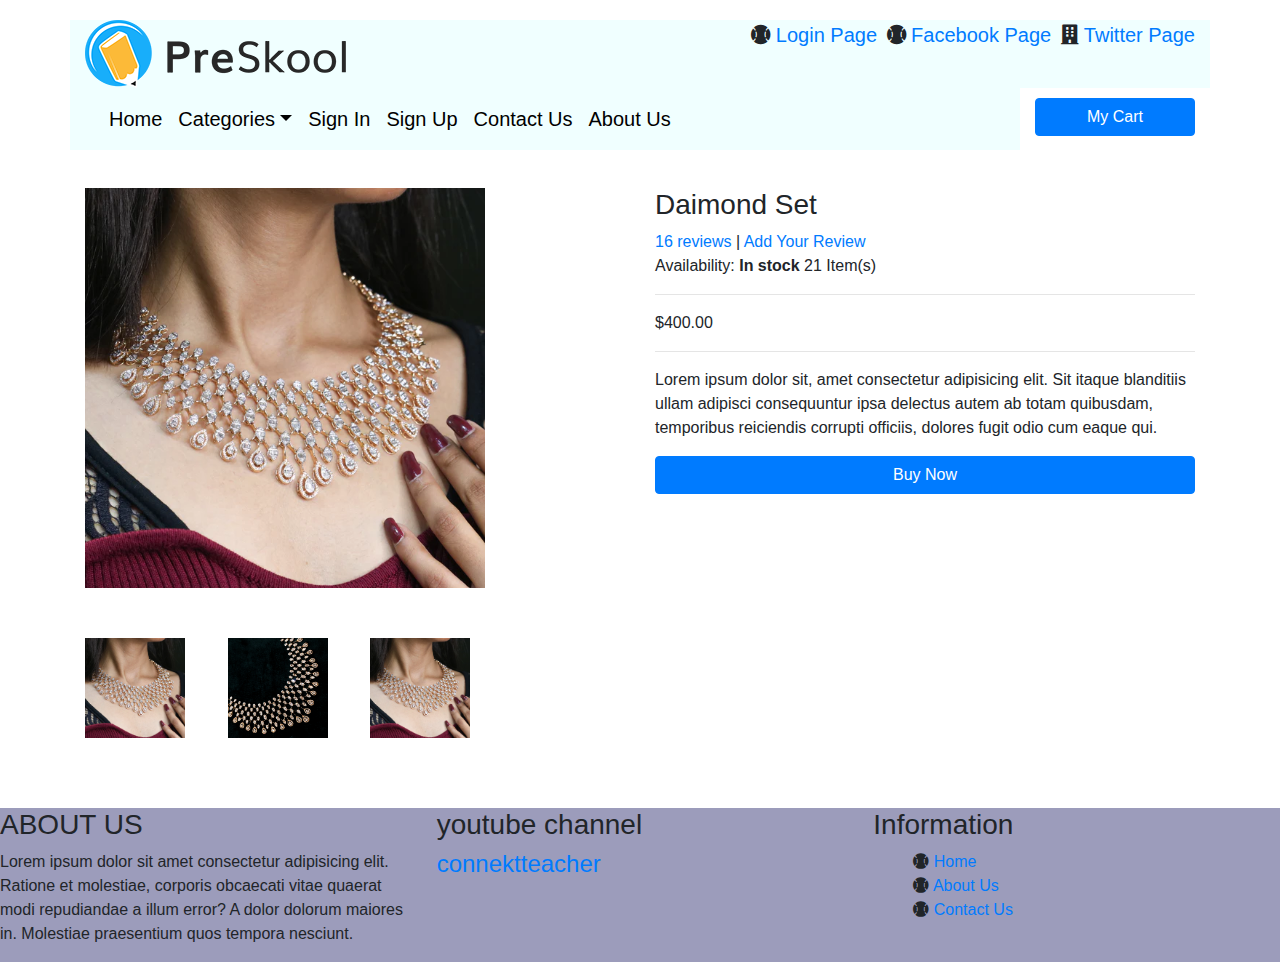
<file: ProductDetail.html>
<!DOCTYPE html>
<html lang="en">
<head>
    <meta charset="UTF-8">
    <meta name="viewport" content="width=device-width, initial-scale=1.0">
    <title>Document</title>

    
    <link rel="stylesheet" href="assets/plugins/bootstrap/css/bootstrap.min.css">
    <link rel="stylesheet" href="assets/plugins/fontawesome/css/fontawesome.min.css">
    <link rel="stylesheet" href="assets/plugins/fontawesome/css/all.min.css">
    <script>
      $(window).on('load', function() {
$('[data-alert-animate]').each(function() {
})
})
      </script>
</head>
<body>
    <!--Body Start-->
    <div class="container">

<!-- Modal -->
<div class="modal fade" id="loginModal" tabindex="-1" role="dialog" aria-labelledby="exampleModalLabel" aria-hidden="true">
  <div class="modal-dialog" role="document">
    <div class="modal-content">
      <div class="modal-header">
        <h5 class="modal-title" id="exampleModalLabel">Login Page</h5>
        <button type="button" class="close" data-dismiss="modal" aria-label="Close">
          <span aria-hidden="true">&times;</span>
        </button>
      </div>
      <div class="modal-body">
        <div style="height: 100%;">
          <p style="text-align: center; font-size:x-large; color: blue;">
              Login
          </p>
          <p style="text-align: center; font-size:x-large; color: rgb(255, 0, 34);">
           Message will be show here
          </p>
          <p>
              <form action="">
                 <div class="form-group">
                   <input class="form-control" type="text" placeholder="Type Email Here">
                 </div>
                 <div class="form-group">
                   <input class="form-control" type="password" placeholder="Type Password Here">
                 </div>
                 <div class="form-group">
                   <input class="btn btn-primary btn-block" type="button" value="Login">
                 </div>
              </form>
          </p>
          <div style="display: flex; align-items: center; justify-content: center;">
              
           <span style="text-align: center; font-size:x-large; color: rgb(255, 0, 34); margin-right: 5px;">Login with</span>
         
                  <a href="http://google.com" style="font-size: 30px; width: 40px; height: 40px;">
                   <i class="fab fa-facebook"></i>
                  </a>
                 <a href="http://google.com" style="font-size: 30px; width: 40px; height: 40px;">
                <i class="fab fa-google"></i>
               </a>
           </div>
           <span style="display:flex; justify-content: center; align-items:center; font-size:x-large; color: green;">
         
         <a href="signup.html">Sign Up</a>
         </span>
      </div>
      </div>
      <div class="modal-footer">
        <button type="button" class="btn btn-secondary" data-dismiss="modal">Close</button>
        <button type="button" class="btn btn-primary">Login</button>
      </div>
    </div>
  </div>
</div>
<!-- Modal -->

<!-- Modal -->
<div class="modal fade" id="cartModalCenter" tabindex="-1" role="dialog" aria-labelledby="exampleModalCenterTitle" aria-hidden="true">
  <div class="modal-dialog modal-dialog-centered" role="document">
    <div class="modal-content">
      <div class="modal-header">
        <h5 class="modal-title" id="exampleModalLongTitle">Modal title</h5>
        <button type="button" class="close" data-dismiss="modal" aria-label="Close">
          <span aria-hidden="true">&times;</span>
        </button>
      </div>
      <div class="modal-body">
        <div class="container">
          <div class="row">
              <div class="col-md-3">
                <img src="assets/img/doctors/doctor-01.jpg" alt="" width="20%">
              </div>
              <div class="col-md-6">
                  <p>1X STANDARD PRODUCT</p>
                  <p>LOREM IPSUM DOLOR</p>
              </div>
              <div class="col-md-3">
                 <p>$450.00</p>
              </div>
          </div>
          <div class="row">
             
              <div class="col-md-3">
                  <p>SUBTOTAL</p>
                 
              </div>
              <div class="col-md-6">
                
              </div>
              <div class="col-md-3">
                 <p style="float: right;">$450.00</p>
              </div>
          </div>
      </div>   
      </div>
      <div class="modal-footer">
        <button type="button" class="btn btn-secondary" data-dismiss="modal">Close</button>
        <button type="button" class="btn btn-primary">Save changes</button>
      </div>
    </div>
  </div>
</div>
      <!--Top Start-->
        <div class="row" style="background-color: azure; margin-top: 20px;">
           
            <!--Left-->
            <div class="col-md-4">
              <img src="assets/img/logo.png" alt="">
           </div>
            <!--Right-->
            <div class="col-md-8">
                <ul style="list-style: none; float: right;">
                  <li style="display: inline-block; font-size: 20px; margin-right: 5px;"> 
                    <i class="fas fa-baseball-ball"></i>
                   <a data-toggle="modal" data-target="#loginModal" href="#">Login Page</a>
                </li>
                    <li style="display: inline-block; font-size: 20px; margin-right: 5px;"> 
                        <i class="fas fa-baseball-ball"></i>
                       <a href="www.facebook.com">Facebook Page</a>
                    </li>
                    <li style="display: inline-block; font-size: 20px;"> 
                        <i class="fas fa-building"></i>
                        <a href="www.facebook.com">Twitter Page</a>
                     </li>
                </ul>
            </div>
        </div>
         <!--Top End-->

             <!--Menu Start-->
             <div class="row" style="margin-bottom:10px; ">

              <div class="col-md-10" style="background:azure">
                  <nav class="navbar navbar-expand-lg" >
                   
                    <ul class="navbar-nav" >
                      <li class="nav-item" >
                         <a class="nav-link" style="color: black; font-size: 20px;" href="index.html">Home</a>
                      </li>
                      <li class="nav-item dropdown"  >
                         <a class="nav-link dropdown-toggle" data-toggle="dropdown" style="color: black; font-size: 20px;">Categories</a>
                          <div class="dropdown-menu">
                              <a class="dropdown-item" style="color: black; font-size: 20px;" href="product.html">Daimond Jewerly</a>
                              <a class="dropdown-item" style="color: black; font-size: 20px;" href="crystal.html">Crystal Jewerly</a>
                              <a class="dropdown-item" style="color: black; font-size: 20px;" href="ruby.html">Ruby Jewerly</a>
                              <a class="dropdown-item" style="color: black; font-size: 20px;" href="sapphire.html">Sapphire Jewerly</a>
                          </div>
                      </li>
                      <li class="nav-item" >
                         <a style="color: black; font-size: 20px;" class="nav-link" href="login.html">Sign In</a>
                      </li>
                      <li class="nav-item" >
                         <a style="color: black; font-size: 20px;" class="nav-link" href="signup.html">Sign Up</a>
                      </li>
                      <li class="nav-item"  >
                         <a style="color: black; font-size: 20px;" class="nav-link" href="contact.html">Contact Us</a>
                      </li>
                      <li class="nav-item"  >
                          <a style="color: black; font-size: 20px;" class="nav-link" href="about.html">About Us</a>
                       </li>
                  </ul>
                  </nav>
              
             </div>
              
             <div class="col-md-2">
              <input data-toggle="modal" data-target="#cartModalCenter" style="float: right; margin-top: 10px;" class="btn btn-primary btn-block" type="button" value="My Cart">
             </div>
           </div>
           <!--Menu Close-->
            <div class="row">
              <div class="col-md-12" style="display: flex; justify-content: center; align-items: center; margin-top: 10px; margin-bottom: 10px;">
                    <h1></h1>
              </div>
            </div>
             
          <div class="row" style="height: 600px; margin-bottom: 20px;">
            <div class="col-md-6">
              <div>
                <img src="assets/img/Daimondnecklace/IMG_1741_550x.webp" alt="" width="400px" height="400px">
              </div>
              <div class="row" style=" margin-top: 50px;">
                <div class="col-md-3">
                  <img src="assets/img/Daimondnecklace/IMG_1741_550x.webp" alt="" width="100px" height="100px">
            
                </div>
                <div class="col-md-3">
                  <a href="product_detail2.html">
                  <img src="assets/img/Daimondnecklace/IMG_20221222_172939_81820304-e599-4e70-91a3-966943675761.webp" alt="" width="100px" height="100px"></a>
            
                </div>
                <div class="col-md-3">
                  <img src="assets/img/Daimondnecklace/IMG_1741_550x.webp" alt="" width="100px" height="100px">
            
                </div>

              </div>
            </div>
            <div class="col-md-6" >
              <div >
                <h3>Daimond Set</h3>

                
                <div class="product-rating clearfix">
                  <div class="rating">
                      <span class="star"></span><!--
                      --><span class="star active"></span><!--
                      --><span class="star active"></span><!--
                      --><span class="star active"></span><!--
                      --><span class="star active"></span>
                  </div>
                  <a class="reviews" href="#">16 reviews</a> | <a class="add-review" href="#">Add Your Review</a>
              </div>

              <div class="product-availability">Availability: <strong>In stock</strong> 21 Item(s)</div>
              <hr class="page-divider small"/>

              <div class="product-price">$400.00</div>
              <hr class="page-divider"/>

           

                 
                 
              </div>
                <p>Lorem ipsum dolor sit, amet consectetur adipisicing elit. Sit itaque blanditiis ullam adipisci consequuntur ipsa delectus autem ab totam quibusdam, temporibus reiciendis corrupti officiis, dolores fugit odio cum eaque qui.</p>


                
               
                <div class="form-group">
                  <input class="btn btn-primary btn-block" type="button" value="Buy Now">
                </div>
              </div>
            </div>
          </div>

        
      <!--Footer-->
     <div class="row" style="background-color: rgb(156, 156, 187);">
      <div class="col-md-4">
        
         <h3>ABOUT US</h3>
        
         <p>Lorem ipsum dolor sit amet consectetur adipisicing elit. Ratione et molestiae, corporis obcaecati vitae quaerat modi repudiandae a illum error? A dolor dolorum maiores in. Molestiae praesentium quos tempora nesciunt.</p>
      </div>
      <div class="col-md-4">
        <h3>youtube channel</h3>
        <h4><a href="www.youtube.com">connektteacher</a></h4>
      </div>
      <div class="col-md-4">
        <h3>Information</h3>
        <ul style="list-style: disc;">
          <li style="display: block;">
            <i class="fas fa-baseball-ball"></i>
            <a href="home.html">Home</a>
          </li> 
          <li style="display: block;">
            <i class="fas fa-baseball-ball"></i>
            <a href="home.html">About Us</a>
          </li>
            <li style="display: block;">
              <i class="fas fa-baseball-ball"></i>
            <a href="home.html">Contact Us</a>
          </li>
        </ul>
      </div>
     </div>
   <!--Footer Close-->
              <!--Content Close-->

    </div>
    <!--Body End-->

    <script src="assets/js/jquery-3.6.0.min.js"></script>  
    <script src="assets/plugins/bootstrap/js/bootstrap.min.js"></script>
</body>
</html>
</file>
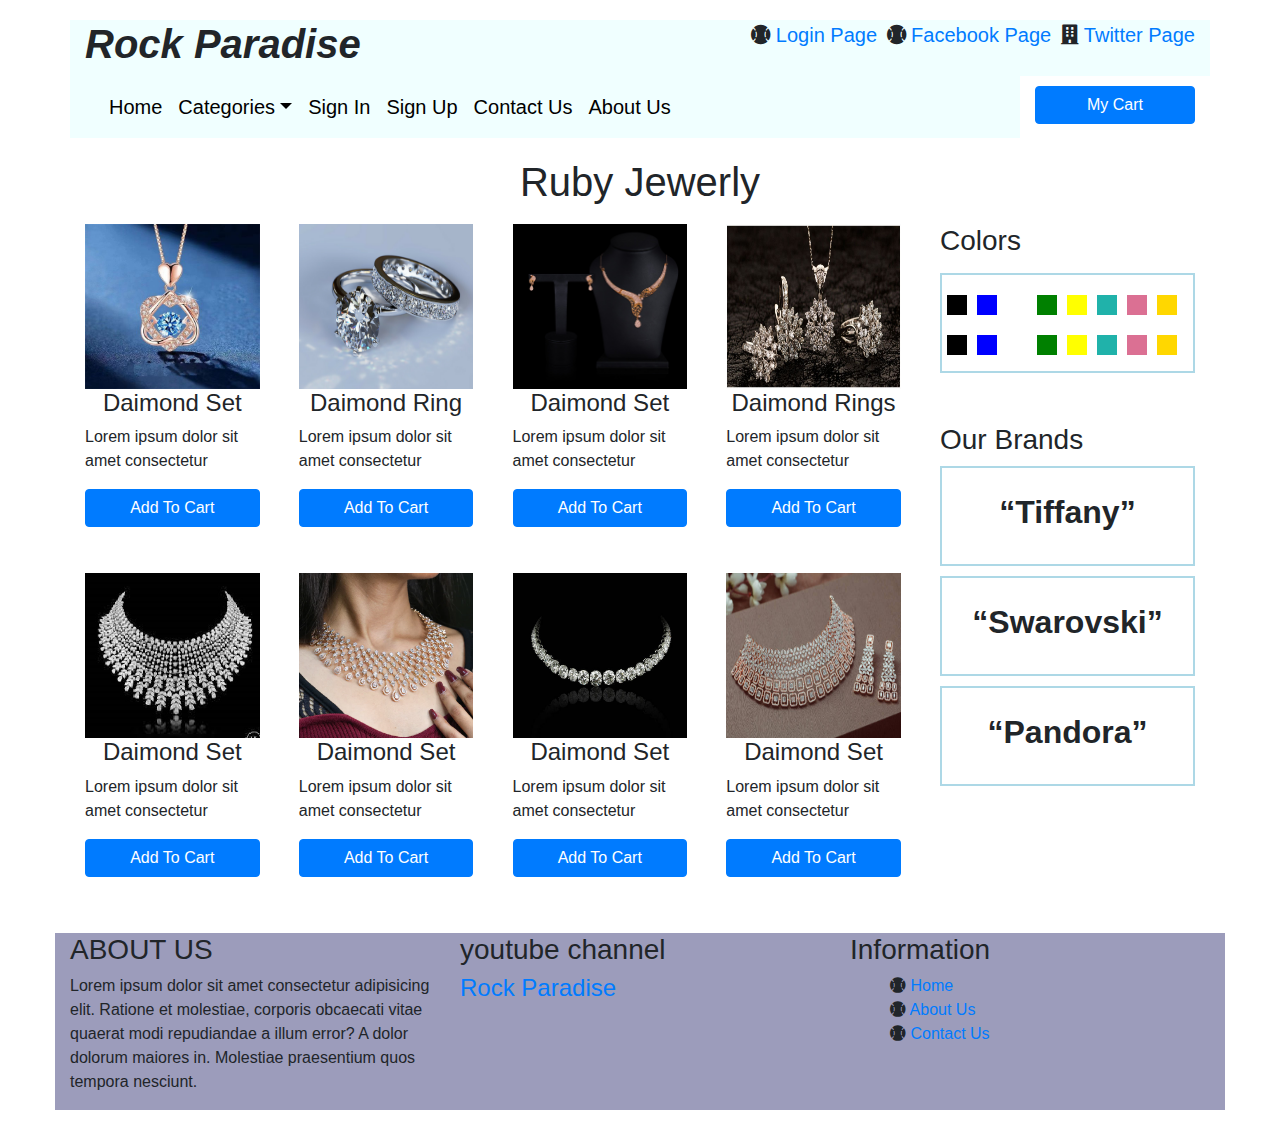
<file: ruby.html>
<!DOCTYPE html>
<html lang="en">
<head>
    <meta charset="UTF-8">
    <meta name="viewport" content="width=device-width, initial-scale=1.0">
    <title>Document</title>
    <meta name="Description" content="Welcome to Connekt Teacher Digital Library. Free Online Tutorials and Courses. The Complete Developer Course 2023 Videos. Collection of technical and non technical Videos. Free tutorials and reference manuals with examples including HTML, Python, R Studio, CSS, SQL, JavaScript, How to, PHP, Java, C++, jQuery, Bootstrap, C#, XML, MySQL, NodeJS, React, Angular, R, AI, Git, Data Science, Code Game, Tutorials, Programming, Web Development, Training, Learning, Quiz, Courses, Lessons, References, Examples, Source code, Demos, Tips, React Native, React, Node.js, Mongo DB, Express, PHP, MySQL, Data Science, Python, Machine Learning, Artificial Intelegence, WordPress, CodeIgniter, Laravel, ASP.NET Core,Crytal Report, WPF Widows Forms, CLOUD Azure, MOBILE Zamarin, GAMING Unity, IOT ARM32/AMR64, AI ML.NET, Microsoft SQL Server, Silverlight, ASP.NET MVC, Android, WordPress,CodeIgniter, Laravel, ASP.NET Core, SAP Crytal Report, WPF Widows Forms, CLOUD Azure, MOBILE Zamarin, GAMING Unity, Internet of things (IoT), AI ML.NET, Microsoft SQL Server, Silverlight, ASP.NET MVC, Android, e-Books Collection, Online Courses, TypeScript, ASP.NET Web API, Angular, Cloud Computing, Microsoft Entity Framework, Microsoft Entity Framework, Microsoft .Net 6 LINQ, Cambridge IGCSE O-LEVEL-Computer Science, Cambridge IGCSE A & AS-LEVEL-Computer Science"/>

    <meta name="Keywords" content="Free Online Tutorials and Courses, The Complete Developer Course 2023 Videos, Collection of technical and non technical Videos, Free tutorials and reference manuals with examples including HTML, Python, R Studio, CSS, SQL, JavaScript, How to, PHP, Java, C++, jQuery, Bootstrap, C#, XML, MySQL, NodeJS, React, Angular, R, AI, Git, Data Science, Code Game, Tutorials, Programming, Web Development, Training, Learning, Quiz, Courses, Lessons, References, Examples, Source code, Demos, Tips, React Native, React, Node.js, Mongo DB, Express, PHP, MySQL, Data Science, Python, Machine Learning, Artificial Intelegence, WordPress, CodeIgniter, Laravel, ASP.NET Core,Crytal Report, WPF Widows Forms, CLOUD Azure, MOBILE Zamarin, GAMING Unity, IOT ARM32/AMR64, AI ML.NET, Microsoft SQL Server, Silverlight, ASP.NET MVC, Android, WordPress,CodeIgniter, Laravel, ASP.NET Core, SAP Crytal Report, WPF Widows Forms, CLOUD Azure, MOBILE Zamarin, GAMING Unity, Internet of things (IoT), AI ML.NET, Microsoft SQL Server, Silverlight, ASP.NET MVC, Android, e-Books Collection, Online Courses, TypeScript, ASP.NET Web API, Angular, Cloud Computing, Microsoft Entity Framework, Microsoft Entity Framework, Microsoft .Net 6 LINQ, Cambridge IGCSE O-LEVEL-Computer Science, Cambridge IGCSE A & AS-LEVEL-Computer Science"/>
    
    
    <link rel="stylesheet" href="assets/plugins/bootstrap/css/bootstrap.min.css">
    <link rel="stylesheet" href="assets/plugins/fontawesome/css/fontawesome.min.css">
    <link rel="stylesheet" href="assets/plugins/fontawesome/css/all.min.css">
   
</head>
<body>
    <!--Body Start-->
    <div class="container">

<!-- Modal -->
<div class="modal fade" id="loginModal" tabindex="-1" role="dialog" aria-labelledby="exampleModalLabel" aria-hidden="true">
  <div class="modal-dialog" role="document">
    <div class="modal-content">
      <div class="modal-header">
        <h5 class="modal-title" id="exampleModalLabel">Login Page</h5>
        <button type="button" class="close" data-dismiss="modal" aria-label="Close">
          <span aria-hidden="true">&times;</span>
        </button>
      </div>
      <div class="modal-body">
        <div style="height: 100%;">
          <p style="text-align: center; font-size:x-large; color: blue;">
              Login
          </p>
          <p style="text-align: center; font-size:x-large; color: rgb(255, 0, 34);">
           Message will be show here
          </p>
          <p>
              <form action="">
                 <div class="form-group">
                   <input class="form-control" type="text" placeholder="Type Email Here">
                 </div>
                 <div class="form-group">
                   <input class="form-control" type="password" placeholder="Type Password Here">
                 </div>
                 <div class="form-group">
                   <input class="btn btn-primary btn-block" type="button" value="Login">
                 </div>
              </form>
          </p>
          <div style="display: flex; align-items: center; justify-content: center;">
              
           <span style="text-align: center; font-size:x-large; color: rgb(255, 0, 34); margin-right: 5px;">Login with</span>
         
                  <a href="http://google.com" style="font-size: 30px; width: 40px; height: 40px;">
                   <i class="fab fa-facebook"></i>
                  </a>
                 <a href="http://google.com" style="font-size: 30px; width: 40px; height: 40px;">
                <i class="fab fa-google"></i>
               </a>
           </div>
           <span style="display:flex; justify-content: center; align-items:center; font-size:x-large; color: green;">
         
         <a href="signup.html">Sign Up</a>
         </span>
      </div>
      </div>
      <div class="modal-footer">
        <button type="button" class="btn btn-secondary" data-dismiss="modal">Close</button>
        <button type="button" class="btn btn-primary">Login</button>
      </div>
    </div>
  </div>
</div>
<!-- Modal -->

<!-- Modal -->
<div class="modal fade" id="cartModalCenter" tabindex="-1" role="dialog" aria-labelledby="exampleModalCenterTitle" aria-hidden="true">
  <div class="modal-dialog modal-dialog-centered" role="document">
    <div class="modal-content">
      <div class="modal-header">
        <h5 class="modal-title" id="exampleModalLongTitle">Rock Paradise</h5>
        <button type="button" class="close" data-dismiss="modal" aria-label="Close">
          <span aria-hidden="true">&times;</span>
        </button>
      </div>
      <div class="modal-body">
        <div class="container">
          <div class="row">
              <div class="col-md-3">
                <img src="assets/img/doctors/doctor-01.jpg" alt="" width="20%">
              </div>
              <div class="col-md-6">
                  <p>1X STANDARD PRODUCT</p>
                  <p>LOREM IPSUM DOLOR</p>
              </div>
              <div class="col-md-3">
                 <p>$450.00</p>
              </div>
          </div>
          <div class="row">
             
              <div class="col-md-3">
                  <p>SUBTOTAL</p>
                 
              </div>
              <div class="col-md-6">
                
              </div>
              <div class="col-md-3">
                 <p style="float: right;">$450.00</p>
              </div>
          </div>
      </div>   
      </div>
      <div class="modal-footer">
        <button type="button" class="btn btn-secondary" data-dismiss="modal">Close</button>
        <button type="button" class="btn btn-primary">Save changes</button>
      </div>
    </div>
  </div>
</div>
      <!--Top Start-->
        <div class="row" style="background-color: azure; margin-top: 20px;">
           
            <!--Left-->
            <div class="col-md-4">
              <h1><b><i>Rock Paradise</i></b></h1>
           </div>
            <!--Right-->
            <div class="col-md-8">
                <ul style="list-style: none; float: right;">
                  <li style="display: inline-block; font-size: 20px; margin-right: 5px;"> 
                    <i class="fas fa-baseball-ball"></i>
                   <a data-toggle="modal" data-target="#loginModal" href="#">Login Page</a>
                </li>
                    <li style="display: inline-block; font-size: 20px; margin-right: 5px;"> 
                        <i class="fas fa-baseball-ball"></i>
                       <a href="www.facebook.com">Facebook Page</a>
                    </li>
                    <li style="display: inline-block; font-size: 20px;"> 
                        <i class="fas fa-building"></i>
                        <a href="www.facebook.com">Twitter Page</a>
                     </li>
                </ul>
            </div>
        </div>
         <!--Top End-->

           <!--Menu Start-->
           <div class="row" style="margin-bottom:10px; ">

            <div class="col-md-10" style="background:azure">
                <nav class="navbar navbar-expand-lg" >
                 
                    <ul class="navbar-nav" >
                        <li class="nav-item" >
                           <a class="nav-link" style="color: black; font-size: 20px;" href="index.html">Home</a>
                        </li>
                        <li class="nav-item dropdown"  >
                           <a class="nav-link dropdown-toggle" data-toggle="dropdown" style="color: black; font-size: 20px;">Categories</a>
                            <div class="dropdown-menu">
                                <a class="dropdown-item" style="color: black; font-size: 20px;" href="product.html">Daimond Jewerly</a>
                                <a class="dropdown-item" style="color: black; font-size: 20px;" href="crystal.html">Crystal Jewerly</a>
                                <a class="dropdown-item" style="color: black; font-size: 20px;" href="ruby.html">Ruby Jewerly</a>
                                <a class="dropdown-item" style="color: black; font-size: 20px;" href="sapphire.html">Sapphire Jewerly</a>
                            </div>
                        </li>
                        <li class="nav-item" >
                           <a style="color: black; font-size: 20px;" class="nav-link" href="login.html">Sign In</a>
                        </li>
                        <li class="nav-item" >
                           <a style="color: black; font-size: 20px;" class="nav-link" href="signup.html">Sign Up</a>
                        </li>
                        <li class="nav-item"  >
                           <a style="color: black; font-size: 20px;" class="nav-link" href="contact.html">Contact Us</a>
                        </li>
                        <li class="nav-item"  >
                            <a style="color: black; font-size: 20px;" class="nav-link" href="Aboutus.html">About Us</a>
                         </li>
                    </ul>
                </nav>
            
           </div>
            
           <div class="col-md-2">
            <input data-toggle="modal" data-target="#cartModalCenter" style="float: right; margin-top: 10px;" class="btn btn-primary btn-block" type="button" value="My Cart">
           </div>
         </div>
         <!--Menu Close-->
            <div class="row">
              <div class="col-md-12" style="display: flex; justify-content: center; align-items: center; margin-top: 10px; margin-bottom: 10px;">
                    <h1>Ruby Jewerly</h1>
              </div>
            </div>
             
          <div class="row" style=" ; margin-bottom: 20px;">
            <div class="col-md-9">
    <!--Content Start-->
    <div class="row">
      <div class="col-md-3" >
          <div style="; width: 95%; height: 100%; border-radius: 10px; ">
             
             <img src="assets/img/Daimondnecklace/1.jpg" alt="" style="width: 100%; height: 50%; 
             display: flex; justify-content: center; align-items: center;">

             <h4 style="display: flex; justify-content: center; align-items: center;">Daimond Set</h4>

             <p>Lorem ipsum dolor sit amet consectetur</p>
             
             <div class="form-group">
              <input class="btn btn-primary btn-block" type="button" value="Add To Cart">
            </div>

          </div>
      </div>
      <div class="col-md-3" >
          <div style=" width: 95%; height: 100%; border-radius: 10px; ">
             
             <img src="assets/img/Daimondnecklace/20210105_163052_0000.png" alt="" style="width: 100%; height: 50%; display: flex; justify-content: center; align-items: center;">
             <h4 style="display: flex; justify-content: center; align-items: center;">Daimond Ring</h4>
             <p>Lorem ipsum dolor sit amet consectetur</p>
             <div class="form-group">
              <input class="btn btn-primary btn-block" type="button" value="Add To Cart">
            </div>

          </div>
      </div>
      <div class="col-md-3" >
          <div style=" width: 95%; height: 100%; border-radius: 10px; ">
             
             <img src="assets/img/Daimondnecklace/3-2-5.jpg" alt="" style="width: 100%; height: 50%; display: flex; justify-content: center; align-items: center;">
             <h4 style="display: flex; justify-content: center; align-items: center;">Daimond Set</h4>
             <p>Lorem ipsum dolor sit amet consectetur</p>
             <div class="form-group">
              <input class="btn btn-primary btn-block" type="button" value="Add To Cart">
            </div>

          </div>
      </div>
      <div class="col-md-3" >
          <div style=" width: 95%; height: 100%;border-radius: 10px; ">
             
             <img src="assets/img/Daimondnecklace/Diamond-Jewellery-Designs-1.jpg" alt="" style="width: 100%; height: 50%; display: flex; justify-content: center; align-items: center;">
             <h4 style="display: flex; justify-content: center; align-items: center;">Daimond Rings</h4>
             <p>Lorem ipsum dolor sit amet consectetur</p>
             <div class="form-group">
              <input class="btn btn-primary btn-block" type="button" value="Add To Cart">
            </div>

          </div>
      </div>
    
 </div>
 <div class="row" style="margin-top: 20px;">
  <div class="col-md-3" >
      <div style=" width: 95%; height: 100%;border-radius: 10px; ">
         
         <img src="assets/img/Daimondnecklace/download.jpg" alt="" style="width: 100%; height: 50%; 
         display: flex; justify-content: center; align-items: center;">

         <h4 style="display: flex; justify-content: center; align-items: center;">Daimond Set</h4>

         <p>Lorem ipsum dolor sit amet consectetur</p>
         
         <div class="form-group">
          <input class="btn btn-primary btn-block" type="button" value="Add To Cart">
        </div>

      </div>
  </div>
  <div class="col-md-3" >
      <div style=" width: 95%; height: 100%;border-radius: 10px; ">
         
         <img src="assets/img/Daimondnecklace/IMG_1741_550x.webp" alt="" style="width: 100%; height: 50%; display: flex; justify-content: center; align-items: center;">
         <h4 style="display: flex; justify-content: center; align-items: center;">Daimond Set</h4>
         <p>Lorem ipsum dolor sit amet consectetur</p>
         <div class="form-group">
          <input class="btn btn-primary btn-block" type="button" value="Add To Cart">
        </div>

      </div>
  </div>
  <div class="col-md-3" >
      <div style=" width: 95%; height: 100%;border-radius: 10px; ">
         
         <img src="assets/img/Daimondnecklace/istockphoto-163122066-612x612.jpg" alt="" style="width: 100%; height: 50%; display: flex; justify-content: center; align-items: center;">
         <h4 style="display: flex; justify-content: center; align-items: center;">Daimond Set</h4>
         <p>Lorem ipsum dolor sit amet consectetur</p>
         <div class="form-group">
          <input class="btn btn-primary btn-block" type="button" value="Add To Cart">
        </div>

      </div>
  </div>
  <div class="col-md-3" >
      <div style=" width: 95%; height: 100%; border-radius: 10px; ">
         
         <img src="assets/img/Daimondnecklace/istockphoto-1126858679-612x612.jpg" alt="" style="width: 100%; height: 50%; display: flex; justify-content: center; align-items: center;">
         <h4 style="display: flex; justify-content: center; align-items: center;">Daimond Set</h4>
         <p>Lorem ipsum dolor sit amet consectetur</p>
         <div class="form-group">
          <input class="btn btn-primary btn-block" type="button" value="Add To Cart">
        </div>

      </div>
  </div>

</div>
<!--Content Close-->
            </div>
            <div class="col-md-3">

              <h3>Colors</h3>

                <div style="width: 100%; height: 100px; border: 2px solid lightblue;margin-top: 15px;">
              <div class="row">
                <div class="col-md-0.5" style="width: 20px;height: 20px; background-color:black;margin-left: 20px; margin-top: 20px;">
              
                </div>
             
                <div class="col-md-0.5" style="width: 20px;height: 20px; background-color:blue;margin-left: 10px; margin-top: 20px;">
              
                </div>

                <div class="col-md-0.5" style="width: 20px;height: 20px; background-color:white;margin-left: 10px; margin-top: 20px;">
              
                </div>

                <div class="col-md-0.5" style="width: 20px;height: 20px; background-color:green;margin-left: 10px; margin-top: 20px;">
              
                </div>

                <div class="col-md-0.5" style="width: 20px;height: 20px; background-color:yellow;margin-left: 10px; margin-top: 20px;">
              
                </div>

                

                <div class="col-md-0.5" style="width: 20px;height: 20px; background-color:lightseagreen;margin-left: 10px; margin-top: 20px;">
              
                </div>

                <div class="col-md-0.5" style="width: 20px;height: 20px; background-color:palevioletred;margin-left: 10px; margin-top: 20px;">
              
                </div>

               

                

                <div class="col-md-0.5" style="width: 20px;height: 20px; background-color:gold;margin-left: 10px; margin-top: 20px;">
              
                </div>
             
              
                </div>
               
                <div class="row">
                  <div class="col-md-0.5" style="width: 20px;height: 20px; background-color:black;margin-left: 20px; margin-top: 20px;">
                
                  </div>
               
                  <div class="col-md-0.5" style="width: 20px;height: 20px; background-color:blue;margin-left: 10px; margin-top: 20px;">
                
                  </div>
  
                  <div class="col-md-0.5" style="width: 20px;height: 20px; background-color:white;margin-left: 10px; margin-top: 20px;">
                
                  </div>
  
                  <div class="col-md-0.5" style="width: 20px;height: 20px; background-color:green;margin-left: 10px; margin-top: 20px;">
                
                  </div>
  
                  <div class="col-md-0.5" style="width: 20px;height: 20px; background-color:yellow;margin-left: 10px; margin-top: 20px;">
                
                  </div>
  
                  
  
                  <div class="col-md-0.5" style="width: 20px;height: 20px; background-color:lightseagreen;margin-left: 10px; margin-top: 20px;">
                
                  </div>
  
                  <div class="col-md-0.5" style="width: 20px;height: 20px; background-color:palevioletred;margin-left: 10px; margin-top: 20px;">
                
                  </div>
  
                  <div class="col-md-0.5" style="width: 20px;height: 20px; background-color:gold;margin-left: 10px; margin-top: 20px;">
                
                  </div>
               
                
                </div>
                
                
                 
              
            </div>
            <h3 style="margin-top: 50px; ">Our Brands</h3>
            <div style="width: 100%; height: 100px; border: 2px solid lightblue;margin-top: 10px;background-color: white;text-align: center;padding-top: 20px; font-size: xx-large"> <b>“Tiffany”</b></div>

            <div style="width: 100%; height: 100px; border: 2px solid lightblue;margin-top: 10px;background-color: white;text-align: center;padding-top: 20px; font-size: xx-large"> <b>“Swarovski”</b></div>


            <div style="width: 100%; height: 100px; border: 2px solid lightblue;margin-top: 10px;background-color: white;text-align: center;padding-top: 20px; font-size: xx-large"> <b>“Pandora”</b></div>

          </div>

      <!--Footer-->
     <div class="row" style="background-color: rgb(156, 156, 187); margin-top: 30px;">
      <div class="col-md-4">
        
         <h3>ABOUT US</h3>
        
         <p>Lorem ipsum dolor sit amet consectetur adipisicing elit. Ratione et molestiae, corporis obcaecati vitae quaerat modi repudiandae a illum error? A dolor dolorum maiores in. Molestiae praesentium quos tempora nesciunt.</p>
      </div>
      <div class="col-md-4">
        <h3>youtube channel</h3>
        <h4><a href="www.youtube.com">Rock Paradise</a></h4>
      </div>
      <div class="col-md-4">
        <h3>Information</h3>
        <ul style="list-style: disc;">
          <li style="display: block;">
            <i class="fas fa-baseball-ball"></i>
            <a href="index.html">Home</a>
          </li> 
          <li style="display: block;">
            <i class="fas fa-baseball-ball"></i>
            <a href="Aboutus.html">About Us</a>
          </li>
            <li style="display: block;">
              <i class="fas fa-baseball-ball"></i>
            <a href="contact.html">Contact Us</a>
          </li>
        </ul>
      </div>
     </div>
   <!--Footer Close-->
              
    <!--Body End-->

    <script src="assets/js/jquery-3.6.0.min.js"></script>  
    <script src="assets/plugins/bootstrap/js/bootstrap.min.js"></script>
</body>
</html>
</file>
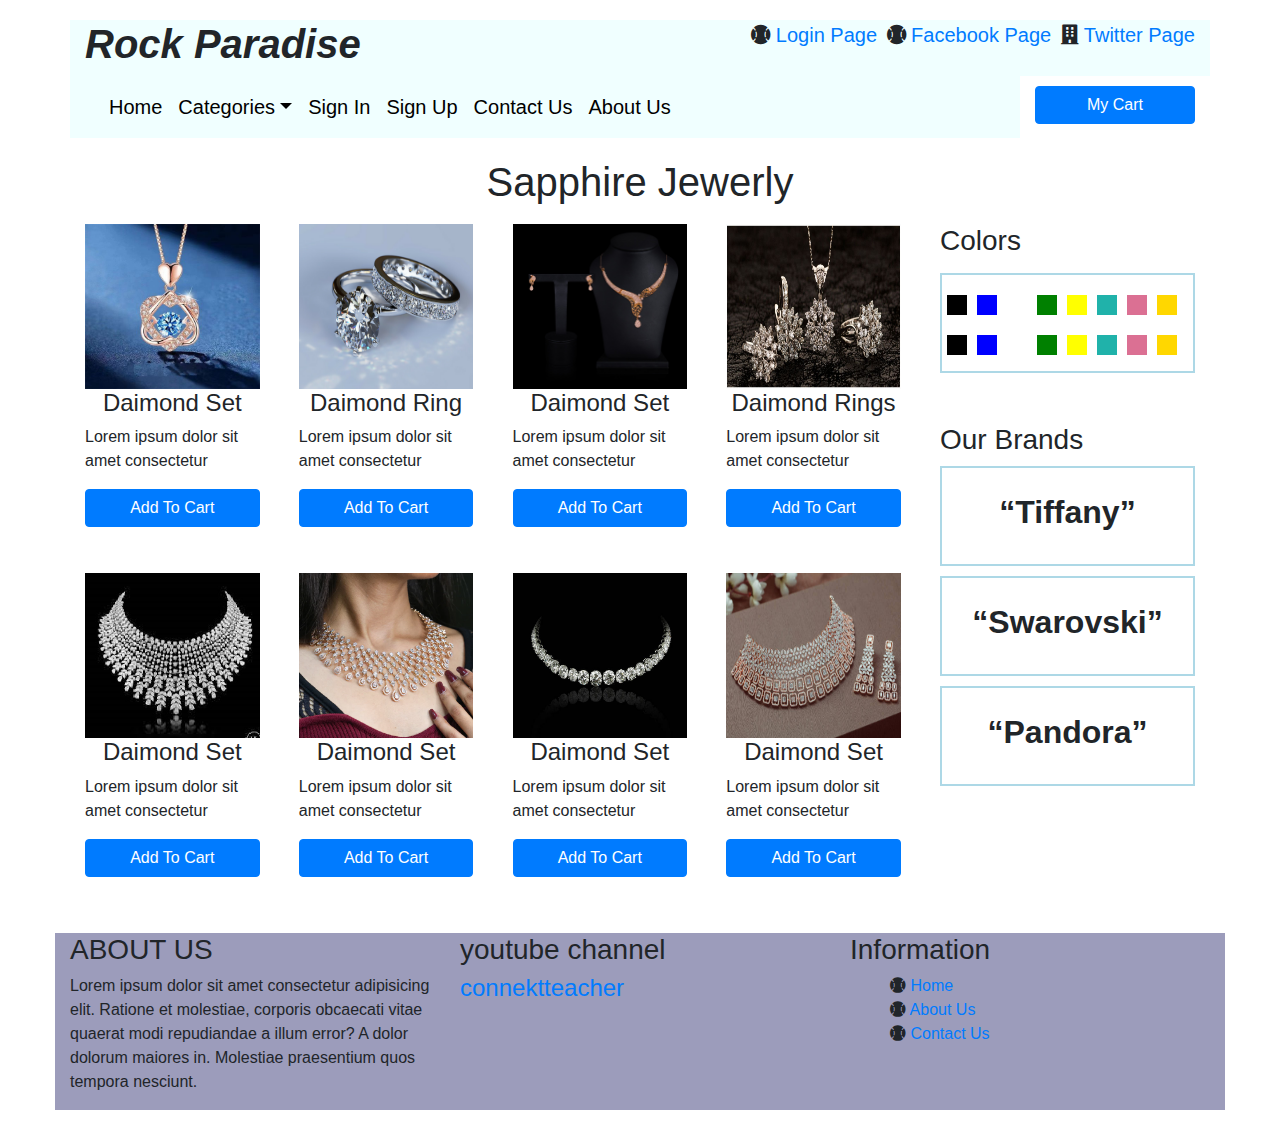
<file: sapphire.html>
<!DOCTYPE html>
<html lang="en">
<head>
    <meta charset="UTF-8">
    <meta name="viewport" content="width=device-width, initial-scale=1.0">
    <title>Document</title>
    <meta name="Description" content="Welcome to Connekt Teacher Digital Library. Free Online Tutorials and Courses. The Complete Developer Course 2023 Videos. Collection of technical and non technical Videos. Free tutorials and reference manuals with examples including HTML, Python, R Studio, CSS, SQL, JavaScript, How to, PHP, Java, C++, jQuery, Bootstrap, C#, XML, MySQL, NodeJS, React, Angular, R, AI, Git, Data Science, Code Game, Tutorials, Programming, Web Development, Training, Learning, Quiz, Courses, Lessons, References, Examples, Source code, Demos, Tips, React Native, React, Node.js, Mongo DB, Express, PHP, MySQL, Data Science, Python, Machine Learning, Artificial Intelegence, WordPress, CodeIgniter, Laravel, ASP.NET Core,Crytal Report, WPF Widows Forms, CLOUD Azure, MOBILE Zamarin, GAMING Unity, IOT ARM32/AMR64, AI ML.NET, Microsoft SQL Server, Silverlight, ASP.NET MVC, Android, WordPress,CodeIgniter, Laravel, ASP.NET Core, SAP Crytal Report, WPF Widows Forms, CLOUD Azure, MOBILE Zamarin, GAMING Unity, Internet of things (IoT), AI ML.NET, Microsoft SQL Server, Silverlight, ASP.NET MVC, Android, e-Books Collection, Online Courses, TypeScript, ASP.NET Web API, Angular, Cloud Computing, Microsoft Entity Framework, Microsoft Entity Framework, Microsoft .Net 6 LINQ, Cambridge IGCSE O-LEVEL-Computer Science, Cambridge IGCSE A & AS-LEVEL-Computer Science"/>

    <meta name="Keywords" content="Free Online Tutorials and Courses, The Complete Developer Course 2023 Videos, Collection of technical and non technical Videos, Free tutorials and reference manuals with examples including HTML, Python, R Studio, CSS, SQL, JavaScript, How to, PHP, Java, C++, jQuery, Bootstrap, C#, XML, MySQL, NodeJS, React, Angular, R, AI, Git, Data Science, Code Game, Tutorials, Programming, Web Development, Training, Learning, Quiz, Courses, Lessons, References, Examples, Source code, Demos, Tips, React Native, React, Node.js, Mongo DB, Express, PHP, MySQL, Data Science, Python, Machine Learning, Artificial Intelegence, WordPress, CodeIgniter, Laravel, ASP.NET Core,Crytal Report, WPF Widows Forms, CLOUD Azure, MOBILE Zamarin, GAMING Unity, IOT ARM32/AMR64, AI ML.NET, Microsoft SQL Server, Silverlight, ASP.NET MVC, Android, WordPress,CodeIgniter, Laravel, ASP.NET Core, SAP Crytal Report, WPF Widows Forms, CLOUD Azure, MOBILE Zamarin, GAMING Unity, Internet of things (IoT), AI ML.NET, Microsoft SQL Server, Silverlight, ASP.NET MVC, Android, e-Books Collection, Online Courses, TypeScript, ASP.NET Web API, Angular, Cloud Computing, Microsoft Entity Framework, Microsoft Entity Framework, Microsoft .Net 6 LINQ, Cambridge IGCSE O-LEVEL-Computer Science, Cambridge IGCSE A & AS-LEVEL-Computer Science"/>
    
    
    <link rel="stylesheet" href="assets/plugins/bootstrap/css/bootstrap.min.css">
    <link rel="stylesheet" href="assets/plugins/fontawesome/css/fontawesome.min.css">
    <link rel="stylesheet" href="assets/plugins/fontawesome/css/all.min.css">
   
</head>
<body>
    <!--Body Start-->
    <div class="container">

<!-- Modal -->
<div class="modal fade" id="loginModal" tabindex="-1" role="dialog" aria-labelledby="exampleModalLabel" aria-hidden="true">
  <div class="modal-dialog" role="document">
    <div class="modal-content">
      <div class="modal-header">
        <h5 class="modal-title" id="exampleModalLabel">Login Page</h5>
        <button type="button" class="close" data-dismiss="modal" aria-label="Close">
          <span aria-hidden="true">&times;</span>
        </button>
      </div>
      <div class="modal-body">
        <div style="height: 100%;">
          <p style="text-align: center; font-size:x-large; color: blue;">
              Login
          </p>
          <p style="text-align: center; font-size:x-large; color: rgb(255, 0, 34);">
           Message will be show here
          </p>
          <p>
              <form action="">
                 <div class="form-group">
                   <input class="form-control" type="text" placeholder="Type Email Here">
                 </div>
                 <div class="form-group">
                   <input class="form-control" type="password" placeholder="Type Password Here">
                 </div>
                 <div class="form-group">
                   <input class="btn btn-primary btn-block" type="button" value="Login">
                 </div>
              </form>
          </p>
          <div style="display: flex; align-items: center; justify-content: center;">
              
           <span style="text-align: center; font-size:x-large; color: rgb(255, 0, 34); margin-right: 5px;">Login with</span>
         
                  <a href="http://google.com" style="font-size: 30px; width: 40px; height: 40px;">
                   <i class="fab fa-facebook"></i>
                  </a>
                 <a href="http://google.com" style="font-size: 30px; width: 40px; height: 40px;">
                <i class="fab fa-google"></i>
               </a>
           </div>
           <span style="display:flex; justify-content: center; align-items:center; font-size:x-large; color: green;">
         
         <a href="signup.html">Sign Up</a>
         </span>
      </div>
      </div>
      <div class="modal-footer">
        <button type="button" class="btn btn-secondary" data-dismiss="modal">Close</button>
        <button type="button" class="btn btn-primary">Login</button>
      </div>
    </div>
  </div>
</div>
<!-- Modal -->

<!-- Modal -->
<div class="modal fade" id="cartModalCenter" tabindex="-1" role="dialog" aria-labelledby="exampleModalCenterTitle" aria-hidden="true">
  <div class="modal-dialog modal-dialog-centered" role="document">
    <div class="modal-content">
      <div class="modal-header">
        <h5 class="modal-title" id="exampleModalLongTitle">Rock Paradise</h5>
        <button type="button" class="close" data-dismiss="modal" aria-label="Close">
          <span aria-hidden="true">&times;</span>
        </button>
      </div>
      <div class="modal-body">
        <div class="container">
          <div class="row">
              <div class="col-md-3">
                <img src="assets/img/doctors/doctor-01.jpg" alt="" width="20%">
              </div>
              <div class="col-md-6">
                  <p>1X STANDARD PRODUCT</p>
                  <p>LOREM IPSUM DOLOR</p>
              </div>
              <div class="col-md-3">
                 <p>$450.00</p>
              </div>
          </div>
          <div class="row">
             
              <div class="col-md-3">
                  <p>SUBTOTAL</p>
                 
              </div>
              <div class="col-md-6">
                
              </div>
              <div class="col-md-3">
                 <p style="float: right;">$450.00</p>
              </div>
          </div>
      </div>   
      </div>
      <div class="modal-footer">
        <button type="button" class="btn btn-secondary" data-dismiss="modal">Close</button>
        <button type="button" class="btn btn-primary">Save changes</button>
      </div>
    </div>
  </div>
</div>
      <!--Top Start-->
        <div class="row" style="background-color: azure; margin-top: 20px;">
           
            <!--Left-->
            <div class="col-md-4">
              <h1><b><i>Rock Paradise</i></b></h1>
           </div>
            <!--Right-->
            <div class="col-md-8">
                <ul style="list-style: none; float: right;">
                  <li style="display: inline-block; font-size: 20px; margin-right: 5px;"> 
                    <i class="fas fa-baseball-ball"></i>
                   <a data-toggle="modal" data-target="#loginModal" href="#">Login Page</a>
                </li>
                    <li style="display: inline-block; font-size: 20px; margin-right: 5px;"> 
                        <i class="fas fa-baseball-ball"></i>
                       <a href="www.facebook.com">Facebook Page</a>
                    </li>
                    <li style="display: inline-block; font-size: 20px;"> 
                        <i class="fas fa-building"></i>
                        <a href="www.facebook.com">Twitter Page</a>
                     </li>
                </ul>
            </div>
        </div>
         <!--Top End-->

           <!--Menu Start-->
           <div class="row" style="margin-bottom:10px; ">

            <div class="col-md-10" style="background:azure">
                <nav class="navbar navbar-expand-lg" >
                 
                    <ul class="navbar-nav" >
                        <li class="nav-item" >
                           <a class="nav-link" style="color: black; font-size: 20px;" href="index.html">Home</a>
                        </li>
                        <li class="nav-item dropdown"  >
                           <a class="nav-link dropdown-toggle" data-toggle="dropdown" style="color: black; font-size: 20px;">Categories</a>
                            <div class="dropdown-menu">
                                <a class="dropdown-item" style="color: black; font-size: 20px;" href="product.html">Daimond Jewerly</a>
                                <a class="dropdown-item" style="color: black; font-size: 20px;" href="crystal.html">Crystal Jewerly</a>
                                <a class="dropdown-item" style="color: black; font-size: 20px;" href="ruby.html">Ruby Jewerly</a>
                                <a class="dropdown-item" style="color: black; font-size: 20px;" href="sapphire.html">Sapphire Jewerly</a>
                            </div>
                        </li>
                        <li class="nav-item" >
                           <a style="color: black; font-size: 20px;" class="nav-link" href="login.html">Sign In</a>
                        </li>
                        <li class="nav-item" >
                           <a style="color: black; font-size: 20px;" class="nav-link" href="signup.html">Sign Up</a>
                        </li>
                        <li class="nav-item"  >
                           <a style="color: black; font-size: 20px;" class="nav-link" href="contact.html">Contact Us</a>
                        </li>
                        <li class="nav-item"  >
                            <a style="color: black; font-size: 20px;" class="nav-link" href="Aboutus.html">About Us</a>
                         </li>
                    </ul>
                </nav>
            
           </div>
            
           <div class="col-md-2">
            <input data-toggle="modal" data-target="#cartModalCenter" style="float: right; margin-top: 10px;" class="btn btn-primary btn-block" type="button" value="My Cart">
           </div>
         </div>
         <!--Menu Close-->
            <div class="row">
              <div class="col-md-12" style="display: flex; justify-content: center; align-items: center; margin-top: 10px; margin-bottom: 10px;">
                    <h1>Sapphire Jewerly</h1>
              </div>
            </div>
             
          <div class="row" style=" ; margin-bottom: 20px;">
            <div class="col-md-9">
    <!--Content Start-->
    <div class="row">
      <div class="col-md-3" >
          <div style="; width: 95%; height: 100%; border-radius: 10px; ">
             
             <img src="assets/img/Daimondnecklace/1.jpg" alt="" style="width: 100%; height: 50%; 
             display: flex; justify-content: center; align-items: center;">

             <h4 style="display: flex; justify-content: center; align-items: center;">Daimond Set</h4>

             <p>Lorem ipsum dolor sit amet consectetur</p>
             
             <div class="form-group">
              <input class="btn btn-primary btn-block" type="button" value="Add To Cart">
            </div>

          </div>
      </div>
      <div class="col-md-3" >
          <div style=" width: 95%; height: 100%; border-radius: 10px; ">
             
             <img src="assets/img/Daimondnecklace/20210105_163052_0000.png" alt="" style="width: 100%; height: 50%; display: flex; justify-content: center; align-items: center;">
             <h4 style="display: flex; justify-content: center; align-items: center;">Daimond Ring</h4>
             <p>Lorem ipsum dolor sit amet consectetur</p>
             <div class="form-group">
              <input class="btn btn-primary btn-block" type="button" value="Add To Cart">
            </div>

          </div>
      </div>
      <div class="col-md-3" >
          <div style=" width: 95%; height: 100%; border-radius: 10px; ">
             
             <img src="assets/img/Daimondnecklace/3-2-5.jpg" alt="" style="width: 100%; height: 50%; display: flex; justify-content: center; align-items: center;">
             <h4 style="display: flex; justify-content: center; align-items: center;">Daimond Set</h4>
             <p>Lorem ipsum dolor sit amet consectetur</p>
             <div class="form-group">
              <input class="btn btn-primary btn-block" type="button" value="Add To Cart">
            </div>

          </div>
      </div>
      <div class="col-md-3" >
          <div style=" width: 95%; height: 100%;border-radius: 10px; ">
             
             <img src="assets/img/Daimondnecklace/Diamond-Jewellery-Designs-1.jpg" alt="" style="width: 100%; height: 50%; display: flex; justify-content: center; align-items: center;">
             <h4 style="display: flex; justify-content: center; align-items: center;">Daimond Rings</h4>
             <p>Lorem ipsum dolor sit amet consectetur</p>
             <div class="form-group">
              <input class="btn btn-primary btn-block" type="button" value="Add To Cart">
            </div>

          </div>
      </div>
    
 </div>
 <div class="row" style="margin-top: 20px;">
  <div class="col-md-3" >
      <div style=" width: 95%; height: 100%;border-radius: 10px; ">
         
         <img src="assets/img/Daimondnecklace/download.jpg" alt="" style="width: 100%; height: 50%; 
         display: flex; justify-content: center; align-items: center;">

         <h4 style="display: flex; justify-content: center; align-items: center;">Daimond Set</h4>

         <p>Lorem ipsum dolor sit amet consectetur</p>
         
         <div class="form-group">
          <input class="btn btn-primary btn-block" type="button" value="Add To Cart">
        </div>

      </div>
  </div>
  <div class="col-md-3" >
      <div style=" width: 95%; height: 100%;border-radius: 10px; ">
         
         <img src="assets/img/Daimondnecklace/IMG_1741_550x.webp" alt="" style="width: 100%; height: 50%; display: flex; justify-content: center; align-items: center;">
         <h4 style="display: flex; justify-content: center; align-items: center;">Daimond Set</h4>
         <p>Lorem ipsum dolor sit amet consectetur</p>
         <div class="form-group">
          <input class="btn btn-primary btn-block" type="button" value="Add To Cart">
        </div>

      </div>
  </div>
  <div class="col-md-3" >
      <div style=" width: 95%; height: 100%;border-radius: 10px; ">
         
         <img src="assets/img/Daimondnecklace/istockphoto-163122066-612x612.jpg" alt="" style="width: 100%; height: 50%; display: flex; justify-content: center; align-items: center;">
         <h4 style="display: flex; justify-content: center; align-items: center;">Daimond Set</h4>
         <p>Lorem ipsum dolor sit amet consectetur</p>
         <div class="form-group">
          <input class="btn btn-primary btn-block" type="button" value="Add To Cart">
        </div>

      </div>
  </div>
  <div class="col-md-3" >
      <div style=" width: 95%; height: 100%; border-radius: 10px; ">
         
         <img src="assets/img/Daimondnecklace/istockphoto-1126858679-612x612.jpg" alt="" style="width: 100%; height: 50%; display: flex; justify-content: center; align-items: center;">
         <h4 style="display: flex; justify-content: center; align-items: center;">Daimond Set</h4>
         <p>Lorem ipsum dolor sit amet consectetur</p>
         <div class="form-group">
          <input class="btn btn-primary btn-block" type="button" value="Add To Cart">
        </div>

      </div>
  </div>

</div>
<!--Content Close-->
            </div>
            <div class="col-md-3">

              <h3>Colors</h3>

                <div style="width: 100%; height: 100px; border: 2px solid lightblue;margin-top: 15px;">
              <div class="row">
                <div class="col-md-0.5" style="width: 20px;height: 20px; background-color:black;margin-left: 20px; margin-top: 20px;">
              
                </div>
             
                <div class="col-md-0.5" style="width: 20px;height: 20px; background-color:blue;margin-left: 10px; margin-top: 20px;">
              
                </div>

                <div class="col-md-0.5" style="width: 20px;height: 20px; background-color:white;margin-left: 10px; margin-top: 20px;">
              
                </div>

                <div class="col-md-0.5" style="width: 20px;height: 20px; background-color:green;margin-left: 10px; margin-top: 20px;">
              
                </div>

                <div class="col-md-0.5" style="width: 20px;height: 20px; background-color:yellow;margin-left: 10px; margin-top: 20px;">
              
                </div>

                

                <div class="col-md-0.5" style="width: 20px;height: 20px; background-color:lightseagreen;margin-left: 10px; margin-top: 20px;">
              
                </div>

                <div class="col-md-0.5" style="width: 20px;height: 20px; background-color:palevioletred;margin-left: 10px; margin-top: 20px;">
              
                </div>

               

                

                <div class="col-md-0.5" style="width: 20px;height: 20px; background-color:gold;margin-left: 10px; margin-top: 20px;">
              
                </div>
             
              
                </div>
               
                <div class="row">
                  <div class="col-md-0.5" style="width: 20px;height: 20px; background-color:black;margin-left: 20px; margin-top: 20px;">
                
                  </div>
               
                  <div class="col-md-0.5" style="width: 20px;height: 20px; background-color:blue;margin-left: 10px; margin-top: 20px;">
                
                  </div>
  
                  <div class="col-md-0.5" style="width: 20px;height: 20px; background-color:white;margin-left: 10px; margin-top: 20px;">
                
                  </div>
  
                  <div class="col-md-0.5" style="width: 20px;height: 20px; background-color:green;margin-left: 10px; margin-top: 20px;">
                
                  </div>
  
                  <div class="col-md-0.5" style="width: 20px;height: 20px; background-color:yellow;margin-left: 10px; margin-top: 20px;">
                
                  </div>
  
                  
  
                  <div class="col-md-0.5" style="width: 20px;height: 20px; background-color:lightseagreen;margin-left: 10px; margin-top: 20px;">
                
                  </div>
  
                  <div class="col-md-0.5" style="width: 20px;height: 20px; background-color:palevioletred;margin-left: 10px; margin-top: 20px;">
                
                  </div>
  
                  <div class="col-md-0.5" style="width: 20px;height: 20px; background-color:gold;margin-left: 10px; margin-top: 20px;">
                
                  </div>
               
                
                </div>
                
                
                 
              
            </div>
            <h3 style="margin-top: 50px; ">Our Brands</h3>
            <div style="width: 100%; height: 100px; border: 2px solid lightblue;margin-top: 10px;background-color: white;text-align: center;padding-top: 20px; font-size: xx-large"> <b>“Tiffany”</b></div>

            <div style="width: 100%; height: 100px; border: 2px solid lightblue;margin-top: 10px;background-color: white;text-align: center;padding-top: 20px; font-size: xx-large"> <b>“Swarovski”</b></div>


            <div style="width: 100%; height: 100px; border: 2px solid lightblue;margin-top: 10px;background-color: white;text-align: center;padding-top: 20px; font-size: xx-large"> <b>“Pandora”</b></div>

          </div>

      <!--Footer-->
     <div class="row" style="background-color: rgb(156, 156, 187); margin-top: 30px;">
      <div class="col-md-4">
        
         <h3>ABOUT US</h3>
        
         <p>Lorem ipsum dolor sit amet consectetur adipisicing elit. Ratione et molestiae, corporis obcaecati vitae quaerat modi repudiandae a illum error? A dolor dolorum maiores in. Molestiae praesentium quos tempora nesciunt.</p>
      </div>
      <div class="col-md-4">
        <h3>youtube channel</h3>
        <h4><a href="www.youtube.com">connektteacher</a></h4>
      </div>
      <div class="col-md-4">
        <h3>Information</h3>
        <ul style="list-style: disc;">
          <li style="display: block;">
            <i class="fas fa-baseball-ball"></i>
            <a href="index.html">Home</a>
          </li> 
          <li style="display: block;">
            <i class="fas fa-baseball-ball"></i>
            <a href="Aboutus.html">About Us</a>
          </li>
            <li style="display: block;">
              <i class="fas fa-baseball-ball"></i>
            <a href="contact.html">Contact Us</a>
          </li>
        </ul>
      </div>
     </div>
   <!--Footer Close-->
              
    <!--Body End-->

    <script src="assets/js/jquery-3.6.0.min.js"></script>  
    <script src="assets/plugins/bootstrap/js/bootstrap.min.js"></script>
</body>
</html>
</file>
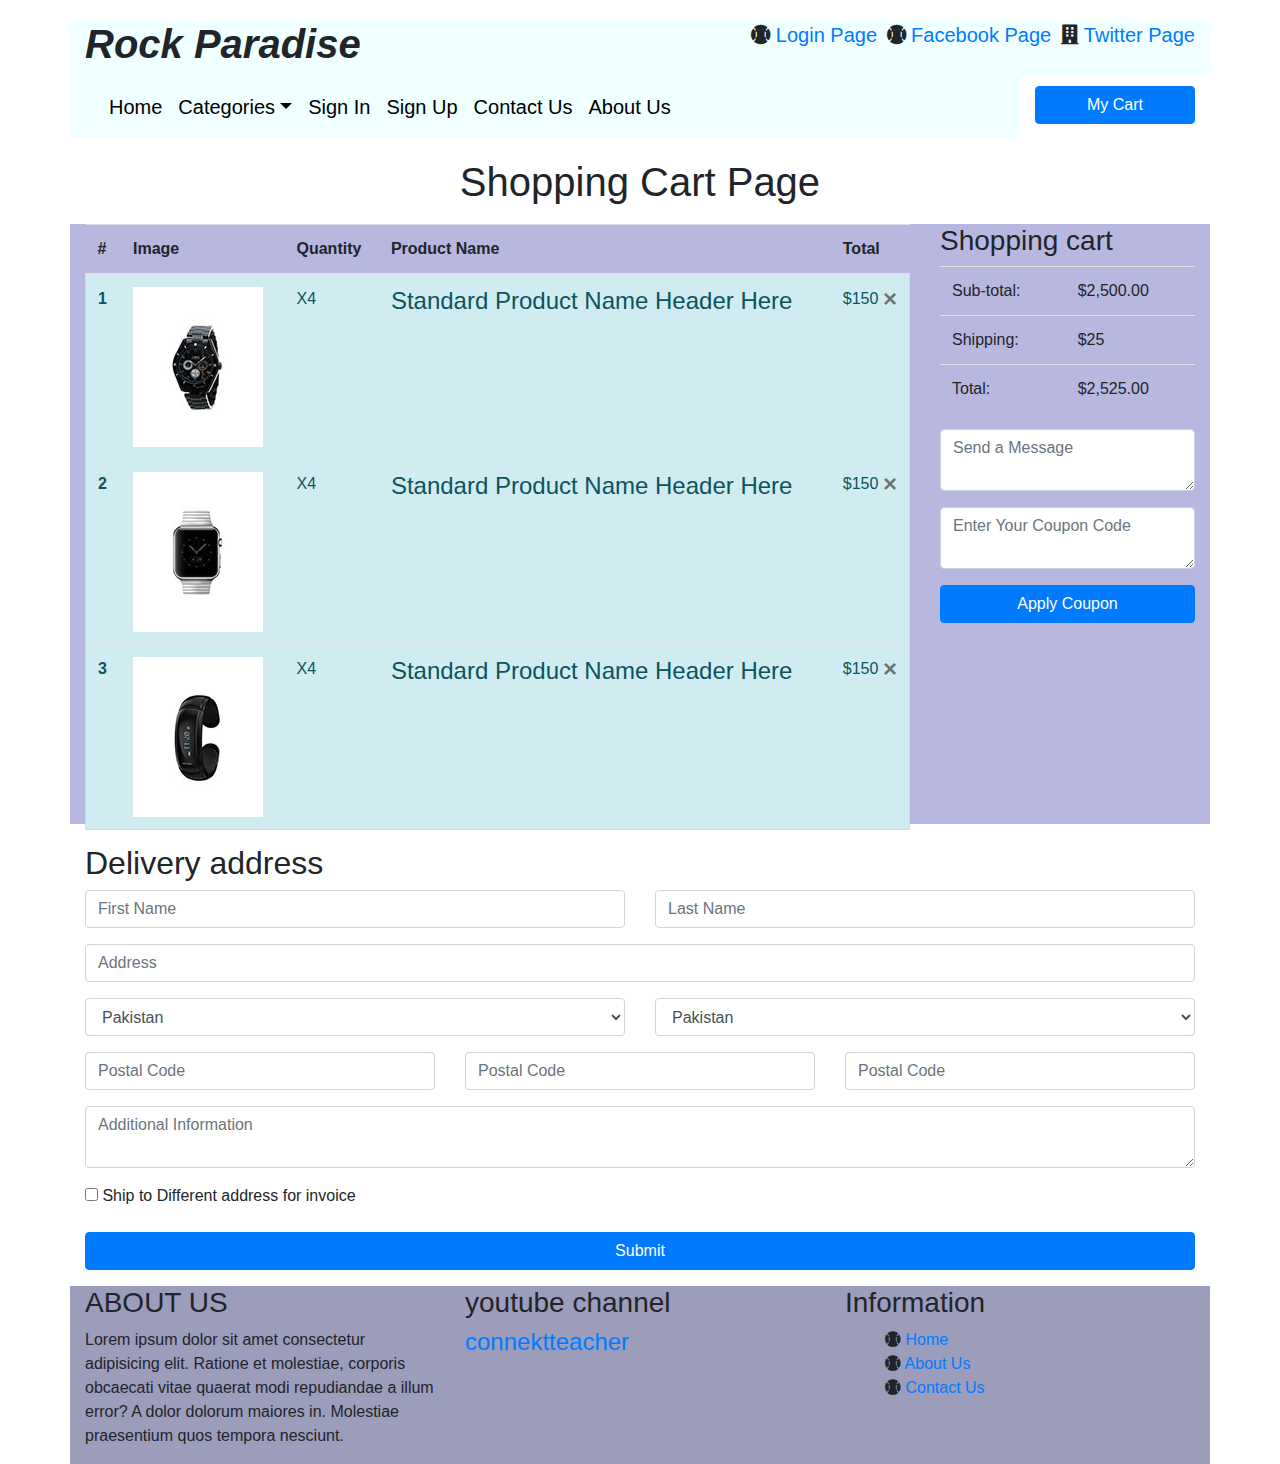
<file: ShoppingCart.html>
<!DOCTYPE html>
<html lang="en">
<head>
    <meta charset="UTF-8">
    <meta name="viewport" content="width=device-width, initial-scale=1.0">
    <title>Document</title>

    
    <link rel="stylesheet" href="assets/plugins/bootstrap/css/bootstrap.min.css">
    <link rel="stylesheet" href="assets/plugins/fontawesome/css/fontawesome.min.css">
    <link rel="stylesheet" href="assets/plugins/fontawesome/css/all.min.css">
    <script>
      $(window).on('load', function() {
$('[data-alert-animate]').each(function() {
})
})
      </script>
</head>
<body>
    <!--Body Start-->
    <div class="container">

<!-- Modal -->
<div class="modal fade" id="loginModal" tabindex="-1" role="dialog" aria-labelledby="exampleModalLabel" aria-hidden="true">
  <div class="modal-dialog" role="document">
    <div class="modal-content">
      <div class="modal-header">
        <h5 class="modal-title" id="exampleModalLabel">Login Page</h5>
        <button type="button" class="close" data-dismiss="modal" aria-label="Close">
          <span aria-hidden="true">&times;</span>
        </button>
      </div>
      <div class="modal-body">
        <div style="height: 100%;">
          <p style="text-align: center; font-size:x-large; color: blue;">
              Login
          </p>
          <p style="text-align: center; font-size:x-large; color: rgb(255, 0, 34);">
           Message will be show here
          </p>
          <p>
              <form action="">
                 <div class="form-group">
                   <input class="form-control" type="text" placeholder="Type Email Here">
                 </div>
                 <div class="form-group">
                   <input class="form-control" type="password" placeholder="Type Password Here">
                 </div>
                 <div class="form-group">
                   <input class="btn btn-primary btn-block" type="button" value="Login">
                 </div>
              </form>
          </p>
          <div style="display: flex; align-items: center; justify-content: center;">
              
           <span style="text-align: center; font-size:x-large; color: rgb(255, 0, 34); margin-right: 5px;">Login with</span>
         
                  <a href="http://google.com" style="font-size: 30px; width: 40px; height: 40px;">
                   <i class="fab fa-facebook"></i>
                  </a>
                 <a href="http://google.com" style="font-size: 30px; width: 40px; height: 40px;">
                <i class="fab fa-google"></i>
               </a>
           </div>
           <span style="display:flex; justify-content: center; align-items:center; font-size:x-large; color: green;">
         
         <a href="signup.html">Sign Up</a>
         </span>
      </div>
      </div>
      <div class="modal-footer">
        <button type="button" class="btn btn-secondary" data-dismiss="modal">Close</button>
        <button type="button" class="btn btn-primary">Login</button>
      </div>
    </div>
  </div>
</div>
<!-- Modal -->

<!-- Modal -->
<div class="modal fade" id="cartModalCenter" tabindex="-1" role="dialog" aria-labelledby="exampleModalCenterTitle" aria-hidden="true">
  <div class="modal-dialog modal-dialog-centered" role="document">
    <div class="modal-content">
      <div class="modal-header">
        <h5 class="modal-title" id="exampleModalLongTitle">Modal title</h5>
        <button type="button" class="close" data-dismiss="modal" aria-label="Close">
          <span aria-hidden="true">&times;</span>
        </button>
      </div>
      <div class="modal-body">
        <div class="container">
          <div class="row">
              <div class="col-md-3">
                <img src="assets/img/doctors/doctor-01.jpg" alt="" width="20%">
              </div>
              <div class="col-md-6">
                  <p>1X STANDARD PRODUCT</p>
                  <p>LOREM IPSUM DOLOR</p>
              </div>
              <div class="col-md-3">
                 <p>$450.00</p>
              </div>
          </div>
          <div class="row">
             
              <div class="col-md-3">
                  <p>SUBTOTAL</p>
                 
              </div>
              <div class="col-md-6">
                
              </div>
              <div class="col-md-3">
                 <p style="float: right;">$450.00</p>
              </div>
          </div>
      </div>   
      </div>
      <div class="modal-footer">
        <button type="button" class="btn btn-secondary" data-dismiss="modal">Close</button>
        <button type="button" class="btn btn-primary">Save changes</button>
      </div>
    </div>
  </div>
</div>
      <!--Top Start-->
        <div class="row" style="background-color: azure; margin-top: 20px;">
           
            <!--Left-->
            <div class="col-md-4">
              <h1><b><i>Rock Paradise</i></b></h1>
           </div>
            <!--Right-->
            <div class="col-md-8">
                <ul style="list-style: none; float: right;">
                  <li style="display: inline-block; font-size: 20px; margin-right: 5px;"> 
                    <i class="fas fa-baseball-ball"></i>
                   <a data-toggle="modal" data-target="#loginModal" href="#">Login Page</a>
                </li>
                    <li style="display: inline-block; font-size: 20px; margin-right: 5px;"> 
                        <i class="fas fa-baseball-ball"></i>
                       <a href="www.facebook.com">Facebook Page</a>
                    </li>
                    <li style="display: inline-block; font-size: 20px;"> 
                        <i class="fas fa-building"></i>
                        <a href="www.facebook.com">Twitter Page</a>
                     </li>
                </ul>
            </div>
        </div>
         <!--Top End-->

             <!--Menu Start-->
             <div class="row" style="margin-bottom:10px; ">

              <div class="col-md-10" style="background:azure">
                  <nav class="navbar navbar-expand-lg" >
                   
                    <ul class="navbar-nav" >
                      <li class="nav-item" >
                         <a class="nav-link" style="color: black; font-size: 20px;" href="index.html">Home</a>
                      </li>
                      <li class="nav-item dropdown"  >
                         <a class="nav-link dropdown-toggle" data-toggle="dropdown" style="color: black; font-size: 20px;">Categories</a>
                          <div class="dropdown-menu">
                              <a class="dropdown-item" style="color: black; font-size: 20px;" href="product.html">Daimond Jewerly</a>
                              <a class="dropdown-item" style="color: black; font-size: 20px;" href="crystal.html">Crystal Jewerly</a>
                              <a class="dropdown-item" style="color: black; font-size: 20px;" href="ruby.html">Ruby Jewerly</a>
                              <a class="dropdown-item" style="color: black; font-size: 20px;" href="sapphire.html">Sapphire Jewerly</a>
                          </div>
                      </li>
                      <li class="nav-item" >
                         <a style="color: black; font-size: 20px;" class="nav-link" href="login.html">Sign In</a>
                      </li>
                      <li class="nav-item" >
                         <a style="color: black; font-size: 20px;" class="nav-link" href="signup.html">Sign Up</a>
                      </li>
                      <li class="nav-item"  >
                         <a style="color: black; font-size: 20px;" class="nav-link" href="contact.html">Contact Us</a>
                      </li>
                      <li class="nav-item"  >
                          <a style="color: black; font-size: 20px;" class="nav-link" href="Aboutus.html">About Us</a>
                       </li>
                  </ul>
                  </nav>
              
             </div>
              
             <div class="col-md-2">
              <input data-toggle="modal" data-target="#cartModalCenter" style="float: right; margin-top: 10px;" class="btn btn-primary btn-block" type="button" value="My Cart">
             </div>
           </div>
           <!--Menu Close-->
            <div class="row">
              <div class="col-md-12" style="display: flex; justify-content: center; align-items: center; margin-top: 10px; margin-bottom: 10px;">
                    <h1>Shopping Cart Page</h1>
              </div>
            </div>
             
          <div class="row" style="height: 600px; background-color: rgb(183, 183, 224); margin-bottom: 20px;">
            <div class="col-md-9">
              <table class="table">
                <thead>
                  <tr>
                    <th scope="col">#</th>
                    <th scope="col">Image</th>
                    <th scope="col">Quantity</th>
                    <th scope="col">Product Name</th>
                    <th scope="col">Total</th>
                  </tr>
                </thead>
                <tbody>
                  <tr class="alert alert-info alert-position animated bounceIn">
                    <th scope="row">1</th>
                    <td><img src="assets/img/shop/compare-2.jpg" alt="" ></td>
                    <td>X4</td>
                    <td>
                        <h4>Standard Product Name Header Here</h4>
                    </td>
                    <td>$150
                      <a href="#" class="close" data-dismiss="alert" arialabel="
                      close">&times;</a>
                    </td>
                  </tr>
                  <tr class="alert alert-info alert-position animated bounceIn">
                    <th scope="row">2</th>
                    <td><img src="assets/img/shop/compare-1.jpg" alt="" ></td>
                    <td>X4</td>
                    <td>
                        <h4>Standard Product Name Header Here</h4>
                    </td>
                    <td>$150
                      <a href="#" class="close" data-dismiss="alert" arialabel="
                      close">&times;</a>
                    </td>
                  </tr>
                  <tr class="alert alert-info alert-position animated bounceIn">
                    <th scope="row">3</th>
                    <td><img src="assets/img/shop/compare-3.jpg" alt=""></td>
                    <td>X4</td>
                    <td>
                        <h4>Standard Product Name Header Here</h4>
                    </td>
                    <td>$150
                      <a href="#" class="close" data-dismiss="alert" arialabel="
                      close">&times;</a>
                    </td>
                  </tr>
                </tbody>
              </table>
            </div>
            <div class="col-md-3" >
              <div>
                <h3>Shopping cart</h3>
                <table class="table">
                   <tr>
                    <td>Sub-total:</td>
                    <td>$2,500.00</td>
                   </tr>
                   <tr>
                    <td>Shipping:</td>
                    <td>$25</td>
                   </tr>
                   <tr>
                    <td>Total:</td>
                    <td>$2,525.00</td>
                   </tr>
                </table>
                <div class="form-group">
                  <textarea class="form-control" placeholder="Send a Message"></textarea>
                 
                </div>
                <div class="form-group">
                  <textarea class="form-control" placeholder="Enter Your Coupon Code"></textarea>
                 
                </div>
                <div class="form-group">
                  <input class="btn btn-primary btn-block" type="button" value="Apply Coupon">
                </div>
              </div>
            </div>
          </div>

          <div class="row">
            <div class="col-md-12">
              <h2>Delivery address</h2>
            </div>
            <div class="col-md-6">
              <div class="form-group">
                <input type="text" class="form-control" placeholder="First Name">
              </div>
            </div>
            <div class="col-md-6">
              <div class="form-group">
                <input type="text" class="form-control" placeholder="Last Name">
              </div>
            </div>
            <div class="col-md-12">
              <div class="form-group">
                <input type="text" class="form-control" placeholder="Address">
              </div>
            </div>
            <div class="col-md-6">
              <div class="form-group" >
                <select name="" id="" class="form-control" placeholder="Select Country">
                  <option value="">Pakistan</option>
                  <option value="">India</option>
                </select>
              </div>
            </div>
            <div class="col-md-6">
              <div class="form-group" >
                <select name="" id="" class="form-control" placeholder="Select City">
                  <option value="">Pakistan</option>
                  <option value="">India</option>
                </select>
              </div>
            </div>
            <div class="col-md-4">
              <div class="form-group">
                <input type="text" class="form-control" placeholder="Postal Code">
              </div>
            </div>
            <div class="col-md-4">
              <div class="form-group">
                <input type="text" class="form-control" placeholder="Postal Code">
              </div>
            </div>
            <div class="col-md-4">
              <div class="form-group">
                <input type="text" class="form-control" placeholder="Postal Code">
              </div>
            </div>
            <div class="col-md-12">
            <div class="form-group">
              <textarea class="form-control" placeholder="Additional Information"></textarea>
             
            </div>
          </div>
              <div class="col-md-12">
                <div class="form-group">
                    <label>
                        <input type="checkbox"> Ship to  Different address for invoice
                    </label>
                </div>
            </div>
        
          <div class="col-md-12">
          <div class="form-group">
            <input class="btn btn-primary btn-block" type="button" value="Submit">
          </div>
        </div>
          </div>
      <!--Footer-->
     <div class="row" style="background-color: rgb(156, 156, 187);">
      <div class="col-md-4">
        
         <h3>ABOUT US</h3>
        
         <p>Lorem ipsum dolor sit amet consectetur adipisicing elit. Ratione et molestiae, corporis obcaecati vitae quaerat modi repudiandae a illum error? A dolor dolorum maiores in. Molestiae praesentium quos tempora nesciunt.</p>
      </div>
      <div class="col-md-4">
        <h3>youtube channel</h3>
        <h4><a href="www.youtube.com">connektteacher</a></h4>
      </div>
      <div class="col-md-4">
        <h3>Information</h3>
        <ul style="list-style: disc;">
          <li style="display: block;">
            <i class="fas fa-baseball-ball"></i>
            <a href="index.html">Home</a>
          </li> 
          <li style="display: block;">
            <i class="fas fa-baseball-ball"></i>
            <a href="Aboutus.html">About Us</a>
          </li>
            <li style="display: block;">
              <i class="fas fa-baseball-ball"></i>
            <a href="contact.html">Contact Us</a>
          </li>
        </ul>
      </div>
     </div>
   <!--Footer Close-->
              <!--Content Close-->

    </div>
    <!--Body End-->

    <script src="assets/js/jquery-3.6.0.min.js"></script>  
    <script src="assets/plugins/bootstrap/js/bootstrap.min.js"></script>
</body>
</html>
</file>
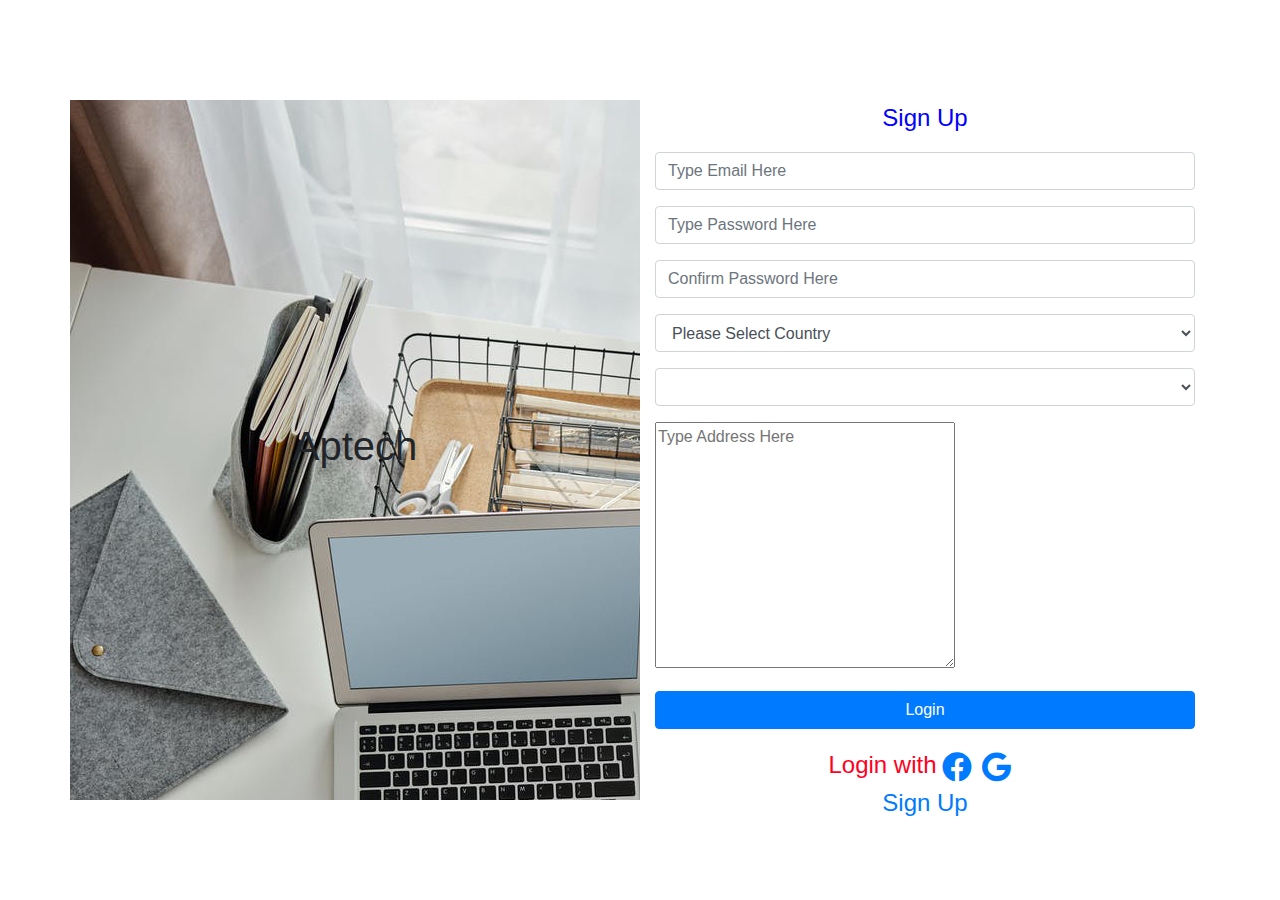
<file: signup.html>
<!DOCTYPE html>
<html lang="en">
<head>
    <meta charset="UTF-8">
    <meta name="viewport" content="width=device-width, initial-scale=1.0">
    <title>Document</title>

    <link rel="stylesheet" href="assets/plugins/bootstrap/css/bootstrap.min.css">
    <link rel="stylesheet" href="assets/plugins/fontawesome/css/fontawesome.min.css">
    <link rel="stylesheet" href="assets/plugins/fontawesome/css/all.min.css">
    <script src="assets/js/jquery-3.6.0.min.js"></script>
    <script>
        var employeerec=[];
        var i=0;

        function init()
        {
          $(".error").hide();
        }

        window.onload=init;

        function validate()
        {
          var con=confirm("Do you want to submit this record");

          if (con==true)
          {
            var id=$("#email").val();
            var pwd=$("#pwd").val();
            var cpwd=$("#cpwd").val();
            var error=false;

            if (id=="")
            {
              //alert("Email must be entered");
              $("#emailError").show();
              $("#email").focus();
              error=true;
            }

            if (pwd=="")
            {
              //alert("password must be entered");
              $("#pwdError").show();
              $("#pwd").focus();
              error=true;
            }

            if (cpwd=="")
            {
              //alert("Confirm password must be entered");
              $("#cpwdError1").show();
              $("#cpwd").focus();
              error=true;
            }

            if (pwd!=cpwd)
            {
             // alert("password and confirm password must be same");
              $("#cpwdError").show();
              $("#cpwd").focus();
              error=true;
            }

            //record saving
            if (error==false)
            {
              var employee={};
              employee.email=$("#email").val();
              employee.pwd=$("#pwd").val();

              employeerec[i]=employee;
              i++;

              console.log(employeerec);

              alert("Your record has been saved");
            }

          }
        }

        function getCity(v)
        {
          var pakcity=["Karachi","Lahore","Islamabad"];
          var indcity=["Dehli","Mombay","Hyderabad","Kalkata"];
          
          document.getElementById("city").innerHTML="<option>Please select city</option>";

          if (v==1)
          {
            for (var i=0; i<=2; i++)
                document.getElementById("city").innerHTML+="<option>"+pakcity[i]+"</option>";
          }

          if (v==2)
          {
            for (var i=0; i<=3; i++)
            document.getElementById("city").innerHTML+="<option>"+indcity[i]+"</option>";
          }

        }
    </script>
</head>
<body>
    
    <div class="container">
        <div class="row" style="margin-top: 100px; height: 70%;">

           <div class="col-md-6" style="
            height: 700px;
           background-color: aqua;
           background-image: url(assets/img/login.jpg);
           padding: 10px;
           display: flex; align-items: center; justify-content: center;
           ">
                <h1>Aptech</h1>
           </div>
           <div class="col-md-6" style="height: 100%;">
               <p style="text-align: center; font-size:x-large; color: blue;">
                   Sign Up
               </p>
               <p style="text-align: center; font-size:x-large; color: rgb(255, 0, 34);">
                <span id="msg"></span>
               </p>
               <p>
                   <form action="">
                      <div class="form-group">
                        <input id="email" class="form-control" type="text" placeholder="Type Email Here">
                        <span style="color: red;" class="error" id="emailError">* Email must be entered</span>
                      </div>
                      <div class="form-group">
                        <input id="pwd" class="form-control" type="password" placeholder="Type Password Here">
                        <span style="color: red;" class="error" id="pwdError">* Password must be entered</span>
                      </div>
                      <div class="form-group">
                        <input id="cpwd" class="form-control" type="password" placeholder="Confirm Password Here">
                        <span style="color: red;" class="error" id="cpwdError1">* Confirm Password must be entered</span>
                        <span style="color: red;" class="error" id="cpwdError">* Password and Confirm Password must be same</span>
                      </div>
                      <div class="form-group">
                        <select id="country" class="form-control" onchange="getCity(value)">
                          <option value="-1">Please Select Country</option>
                           <option value="1">Pakistan</option>
                           <option value="2">India</option>
                           <option value="3">UAE</option>
                        </select>
                       </div>
                      <div class="form-group">
                        <select id="city" class="form-control">
                            
                        </select>
                      </div>
                      <div class="form-group">
                       <textarea name="" id="address" cols="30" rows="10"  placeholder="Type Address Here"></textarea>
                      </div>
                      <div class="form-group">
                        <input class="btn btn-primary btn-block" type="button" value="Login" onclick="validate()">
                      </div>
                   </form>
               </p>
               <div style="display: flex; align-items: center; justify-content: center;">
                   
                <span style="text-align: center; font-size:x-large; color: rgb(255, 0, 34); margin-right: 5px;">Login with</span>
              
                       <a href="http://google.com" style="font-size: 30px; width: 40px; height: 40px;">
                        <i class="fab fa-facebook"></i>
                       </a>
                      <a href="http://google.com" style="font-size: 30px; width: 40px; height: 40px;">
                     <i class="fab fa-google"></i>
                    </a>
                </div>
                <span style="display:flex; justify-content: center; align-items:center; font-size:x-large; color: green;">
              
              <a href="signup.html">Sign Up</a>
              </span>
           </div>
        </div>
    </div>
</body>
</html>
</file>
